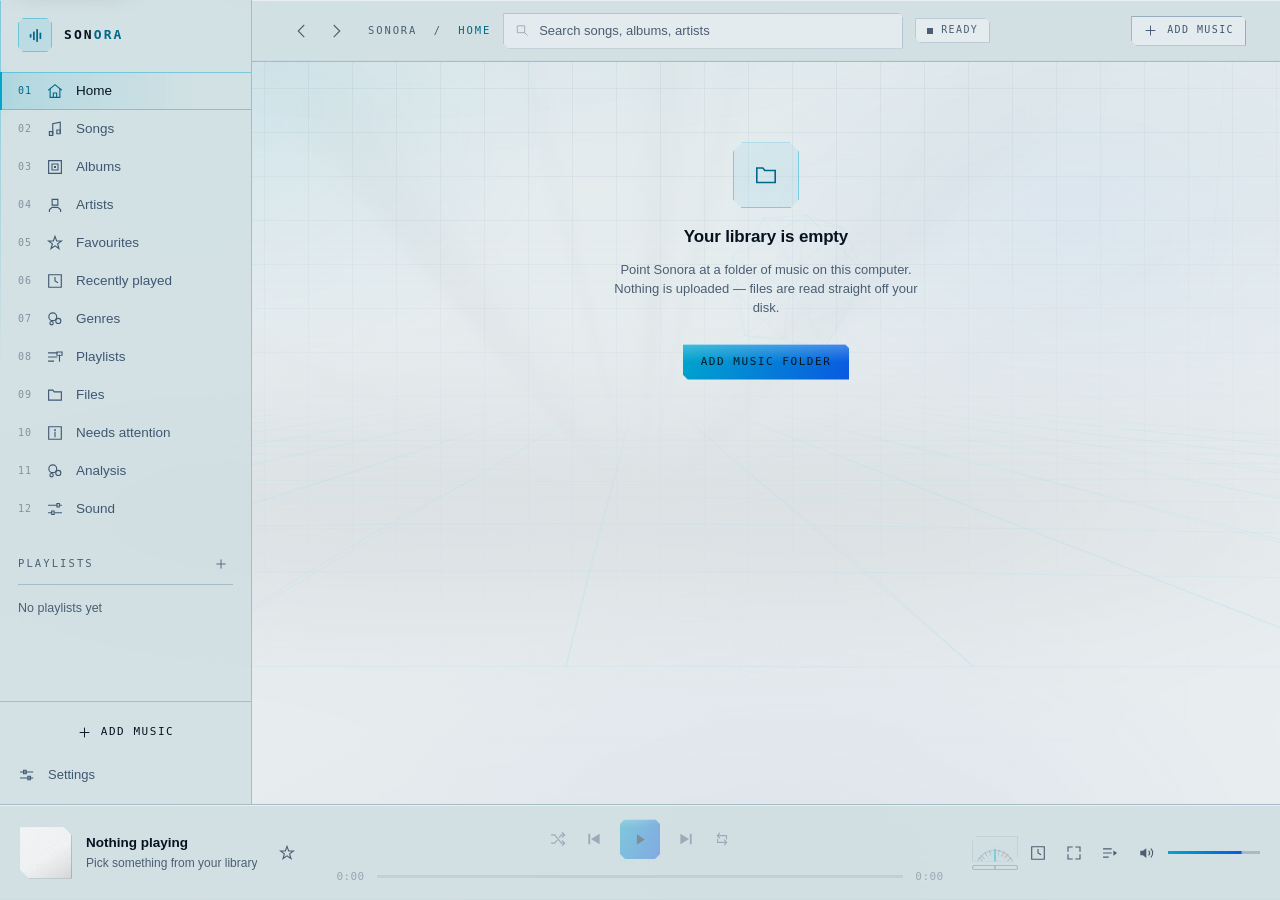
<file: index.html>
<!doctype html>
<html lang="en">
<head>
<meta charset="utf-8">
<meta name="viewport" content="width=device-width, initial-scale=1, viewport-fit=cover">
<meta name="color-scheme" content="dark light">
<meta name="description" content="Sonora — a fast music player for the files already on your computer.">
<meta name="theme-color" content="#04080e">
<title>Sonora</title>

<link rel="icon" href="data:image/svg+xml,<svg xmlns='http://www.w3.org/2000/svg' viewBox='0 0 32 32'><rect width='32' height='32' fill='%2304080e'/><g fill='%2300d1ff'><rect x='7' y='14' width='3' height='6'/><rect x='12' y='9' width='3' height='16'/><rect x='17' y='6' width='3' height='22'/><rect x='22' y='12' width='3' height='10'/></g></svg>">

<link rel="manifest" href="manifest.webmanifest">
<link rel="apple-touch-icon" href="icon.svg">

<link rel="preload" href="css/base.css" as="style">
<link rel="stylesheet" href="css/base.css">
<link rel="stylesheet" href="css/intro.css">
<link rel="stylesheet" href="css/layout.css">
<link rel="stylesheet" href="css/components.css">
<link rel="stylesheet" href="css/views.css">
<link rel="stylesheet" href="css/visualizer.css">
<link rel="stylesheet" href="css/sound.css">
<link rel="stylesheet" href="css/aero.css">

<script>
  // Applied before first paint, so the app never flashes a look you replaced.
  // js/looks.js caches its finished output here on every change; this is only
  // ever a replay, never a second implementation.
  try {
    var d = document.documentElement;
    var css = localStorage.getItem('sonora:look-css');
    if (css) d.setAttribute('style', css);
    var a = JSON.parse(localStorage.getItem('sonora:look-attrs') || 'null');
    if (a) for (var k in a) { if (a[k]) d.setAttribute('data-' + k, a[k]); }
    else {
      var t = localStorage.getItem('sonora:theme');
      if (t && t !== 'system') d.setAttribute('data-theme', t);
    }
    var w = parseInt(localStorage.getItem('sonora:sidebar') || '0', 10);
    if (w) d.style.setProperty('--sidebar-w', Math.min(380, Math.max(190, w)) + 'px');
  } catch (e) {}
</script>
</head>

<body>

<!-- One sprite, drawn with a single pen: 1.5px strokes, square caps, mitre
     joins, everything on a 24-unit grid. Filled glyphs (the transport) say so
     explicitly so the stroke rules do not apply to them. -->
<svg class="sprite" aria-hidden="true" focusable="false" width="0" height="0">
  <defs>
    <symbol id="i-logo" viewBox="0 0 24 24"><g fill="currentColor" stroke="none"><rect x="3.9" y="10" width="2.4" height="5"/><rect x="8.5" y="6.5" width="2.4" height="12"/><rect x="13.1" y="3" width="2.4" height="18"/><rect x="17.7" y="8" width="2.4" height="9"/></g></symbol>

    <symbol id="i-home" viewBox="0 0 24 24"><path d="M3.5 10.5 12 3.5l8.5 7"/><path d="M5.5 9.6V20.5h13V9.6"/><path d="M9.8 20.5v-5.8h4.4v5.8"/></symbol>
    <symbol id="i-music" viewBox="0 0 24 24"><path d="M9 18.5V5l10-2v13.5"/><path d="M4.5 15.5h4.5v5H4.5zM14.5 13.3H19v5h-4.5z"/></symbol>
    <symbol id="i-album" viewBox="0 0 24 24"><path d="M3.5 3.5h17v17h-17z"/><path d="M8 8h8v8H8z"/><path d="M11.4 11.4h1.2v1.2h-1.2z"/></symbol>
    <symbol id="i-artist" viewBox="0 0 24 24"><path d="M8.2 4.5h7.6v7.6H8.2z"/><path d="M4.5 20.5v-2.2l3.7-3.2h7.6l3.7 3.2v2.2"/></symbol>
    <symbol id="i-playlist" viewBox="0 0 24 24"><path d="M3.5 6.5h11M3.5 12h11M3.5 17.5h6.5"/><path d="M18 9.5v8"/><path d="M14.6 14.6h6.8v6.8h-6.8z" transform="translate(0 -4.6) scale(1 .68)"/></symbol>
    <symbol id="i-settings" viewBox="0 0 24 24"><path d="M3.5 8h16M3.5 16h16"/><path d="M7.5 5.6h3.4v4.8H7.5zM13.2 13.6h3.4v4.8h-3.4z"/></symbol>

    <symbol id="i-plus" viewBox="0 0 24 24"><path d="M12 5v14M5 12h14"/></symbol>
    <symbol id="i-search" viewBox="0 0 24 24"><path d="M4.5 4.5h11v11h-11z"/><path d="m15.5 15.5 4 4"/></symbol>
    <symbol id="i-close" viewBox="0 0 24 24"><path d="m6 6 12 12M18 6 6 18"/></symbol>
    <symbol id="i-chev-left" viewBox="0 0 24 24"><path d="M14.5 4.5 7 12l7.5 7.5"/></symbol>
    <symbol id="i-chev-right" viewBox="0 0 24 24"><path d="M9.5 4.5 17 12l-7.5 7.5"/></symbol>

    <symbol id="i-play" viewBox="0 0 24 24"><path fill="currentColor" stroke="none" d="M7 4.5 18 12 7 19.5z"/></symbol>
    <symbol id="i-pause" viewBox="0 0 24 24"><g fill="currentColor" stroke="none"><rect x="6.7" y="4.5" width="3.9" height="15"/><rect x="13.4" y="4.5" width="3.9" height="15"/></g></symbol>
    <symbol id="i-prev" viewBox="0 0 24 24"><g fill="currentColor" stroke="none"><rect x="4.5" y="5" width="2.4" height="14"/><path d="M19.5 5 8 12l11.5 7z"/></g></symbol>
    <symbol id="i-next" viewBox="0 0 24 24"><g fill="currentColor" stroke="none"><rect x="17.1" y="5" width="2.4" height="14"/><path d="M4.5 5 16 12 4.5 19z"/></g></symbol>
    <symbol id="i-shuffle" viewBox="0 0 24 24"><path d="M3.5 6.5h4l9 11h4M3.5 17.5h4l3-3.6M14 9.6l2.5-3.1h4"/><path d="m17.8 3.5 3 3-3 3M17.8 14.5l3 3-3 3"/></symbol>
    <symbol id="i-repeat" viewBox="0 0 24 24"><path d="M6 7.5h12v4M18 16.5H6v-4"/><path d="m8.5 4.5-2.5 3 2.5 3M15.5 19.5l2.5-3-2.5-3"/></symbol>
    <symbol id="i-repeat-one" viewBox="0 0 24 24"><path d="M6 7.5h12v4M18 16.5H6v-4"/><path d="m8.5 4.5-2.5 3 2.5 3M15.5 19.5l2.5-3-2.5-3"/><path d="M11.2 10.6 12.8 9.6v4.8"/></symbol>
    <symbol id="i-queue" viewBox="0 0 24 24"><path d="M3.5 6.5h10M3.5 12h10M3.5 17.5h6"/><path d="m16.5 8.5 5 3.5-5 3.5z" fill="currentColor" stroke="none"/></symbol>
    <symbol id="i-volume" viewBox="0 0 24 24"><path d="M4.4 9h3.5L12.4 5.5v13L7.9 15H4.4z" fill="currentColor" stroke="none"/><path d="M15.9 9.4a4 4 0 0 1 0 5.2M18.8 6.6a8 8 0 0 1 0 10.8"/></symbol>
    <symbol id="i-volume-off" viewBox="0 0 24 24"><path d="M4.4 9h3.5L12.4 5.5v13L7.9 15H4.4z" fill="currentColor" stroke="none"/><path d="m15.4 9.6 4.4 4.8M19.8 9.6l-4.4 4.8"/></symbol>
    <symbol id="i-more" viewBox="0 0 24 24"><g fill="currentColor" stroke="none"><rect x="4.6" y="10.6" width="2.8" height="2.8"/><rect x="10.6" y="10.6" width="2.8" height="2.8"/><rect x="16.6" y="10.6" width="2.8" height="2.8"/></g></symbol>
    <symbol id="i-grip" viewBox="0 0 24 24"><g fill="currentColor" stroke="none"><rect x="8.4" y="5.4" width="2.2" height="2.2"/><rect x="13.4" y="5.4" width="2.2" height="2.2"/><rect x="8.4" y="10.9" width="2.2" height="2.2"/><rect x="13.4" y="10.9" width="2.2" height="2.2"/><rect x="8.4" y="16.4" width="2.2" height="2.2"/><rect x="13.4" y="16.4" width="2.2" height="2.2"/></g></symbol>

    <!-- One star, drawn twice: the outline is "not yet", the solid is "kept".
         Same ten points either way, so the mark does not move when it fills. -->
    <symbol id="i-star" viewBox="0 0 24 24"><path d="M12 3.2 14.2 9.1 20.6 9.3 15.5 13.2 17.3 19.4 12 15.8 6.7 19.4 8.5 13.2 3.4 9.3 9.8 9.1Z"/></symbol>
    <symbol id="i-star-fill" viewBox="0 0 24 24"><path fill="currentColor" stroke="none" d="M12 3.2 14.2 9.1 20.6 9.3 15.5 13.2 17.3 19.4 12 15.8 6.7 19.4 8.5 13.2 3.4 9.3 9.8 9.1Z"/></symbol>

    <symbol id="i-clock" viewBox="0 0 24 24"><path d="M3.6 3.6h16.8v16.8H3.6z"/><path d="M12 7.4V12l3.4 2"/></symbol>
    <symbol id="i-trash" viewBox="0 0 24 24"><path d="M4.5 6.5h15M9.5 6.5V4h5v2.5"/><path d="M6.5 6.5 7.4 20.5h9.2l.9-14"/></symbol>
    <symbol id="i-edit" viewBox="0 0 24 24"><path d="M4.5 19.5h3.4L19 8.4l-3.4-3.4L4.5 16.1z"/><path d="m14.6 6 3.4 3.4"/></symbol>
    <symbol id="i-info" viewBox="0 0 24 24"><path d="M3.6 3.6h16.8v16.8H3.6z"/><path d="M12 11v6"/><rect x="10.9" y="7" width="2.2" height="2.2" fill="currentColor" stroke="none"/></symbol>
    <symbol id="i-keys" viewBox="0 0 24 24"><path d="M2.5 6.5h19v11h-19z"/><path d="M5.8 9.8h1.3M9.3 9.8h1.3M12.8 9.8h1.3M16.3 9.8h1.9M5.8 13h1.3M9.3 13h1.3M12.8 13h1.3M16.3 13h1.9M8.4 15.9h7.2"/></symbol>
    <symbol id="i-folder" viewBox="0 0 24 24"><path d="M3.5 5.5h5.6l1.8 2.4h9.6v11H3.5z"/></symbol>
    <symbol id="i-refresh" viewBox="0 0 24 24"><path d="M20 12a8 8 0 1 1-3.2-6.4"/><path d="M20.5 4v4.6h-4.6"/></symbol>
    <symbol id="i-sun" viewBox="0 0 24 24"><path d="M8.4 8.4h7.2v7.2H8.4z"/><path d="M12 2.5v2.4M12 19.1v2.4M4.2 4.2l1.7 1.7M18.1 18.1l1.7 1.7M2.5 12h2.4M19.1 12h2.4M4.2 19.8l1.7-1.7M18.1 5.9l1.7-1.7"/></symbol>
    <symbol id="i-palette" viewBox="0 0 24 24"><path d="M3.6 3.6h16.8v16.8H3.6z"/><path d="M3.6 14.4h6.8v6h-6.8zM10.4 8.4h5v12h-5z"/></symbol>
    <symbol id="i-expand" viewBox="0 0 24 24"><path d="M4 9.5V4h5.5M14.5 4H20v5.5M20 14.5V20h-5.5M9.5 20H4v-5.5"/></symbol>
    <symbol id="i-wave" viewBox="0 0 24 24"><path d="M2.5 12h2.6l2-7 3.2 16 3-13 2.2 7.4 1.6-3.4h4.4"/></symbol>
    <symbol id="i-sparkle" viewBox="0 0 24 24"><path d="m11 3.5 2 5.5 5.5 2-5.5 2-2 5.5-2-5.5-5.5-2 5.5-2z"/><path d="M18.5 15.5v4M20.5 17.5h-4"/></symbol>
    <symbol id="i-database" viewBox="0 0 24 24"><path d="M4.5 4.5h15v5h-15zM4.5 9.5h15v5h-15zM4.5 14.5h15v5h-15z"/><path d="M7 7h1.4M7 12h1.4M7 17h1.4"/></symbol>
    <symbol id="i-circles" viewBox="0 0 24 24"><circle cx="9" cy="9" r="5.2"/><circle cx="16.4" cy="14.6" r="3.4"/><circle cx="7.4" cy="17.6" r="2.2"/></symbol>
    <!-- G4: the reference track. A ring with a mark through it — the thing you
         measure everything else against. -->
    <symbol id="i-target" viewBox="0 0 24 24"><circle cx="12" cy="12" r="7.5"/><circle cx="12" cy="12" r="2.6"/><path d="M12 1.8v3M12 19.2v3M1.8 12h3M19.2 12h3"/></symbol>
    <symbol id="i-sliders" viewBox="0 0 24 24"><path d="M3.5 7h11M19 7h1.5M3.5 17h4M12 17h8.5"/><path d="M14.6 4.6h3.2v4.8h-3.2zM7.6 14.6h3.2v4.8H7.6z"/></symbol>
    <symbol id="i-globe" viewBox="0 0 24 24"><circle cx="12" cy="12" r="8.5"/><path d="M3.5 12h17M12 3.5c2.4 2.6 3.6 5.4 3.6 8.5s-1.2 5.9-3.6 8.5c-2.4-2.6-3.6-5.4-3.6-8.5S9.6 6.1 12 3.5"/></symbol>
    <symbol id="i-link" viewBox="0 0 24 24"><path d="M10.5 13.5a4 4 0 0 0 5.7 0l2.8-2.8a4 4 0 0 0-5.7-5.7l-1.4 1.4"/><path d="M13.5 10.5a4 4 0 0 0-5.7 0L5 13.3a4 4 0 0 0 5.7 5.7l1.4-1.4"/></symbol>
    <symbol id="i-plug" viewBox="0 0 24 24"><path d="M8.5 3.5v5M15.5 3.5v5"/><path d="M5.5 8.5h13v3a6.5 6.5 0 0 1-13 0z"/><path d="M12 18v3"/></symbol>
    <symbol id="i-file" viewBox="0 0 24 24"><path d="M6 3.5h8l4 4v13H6z"/><path d="M14 3.5v4h4"/><path d="M9 12h6M9 15.5h6"/></symbol>
    <symbol id="i-cube" viewBox="0 0 24 24"><path d="m12 2.8 8 4.6v9.2l-8 4.6-8-4.6V7.4z"/><path d="m4 7.4 8 4.6 8-4.6M12 12v9.2"/></symbol>
    <symbol id="i-image" viewBox="0 0 24 24"><path d="M4 5h16v14H4z"/><path d="m4 16 4.5-4.5 3.5 3.5 3-3L20 16"/><circle cx="9" cy="9" r="1.4"/></symbol>
  </defs>
</svg>

<!-- A6: the way past ten navigation items.
     Every route puts the whole sidebar before the content, and a keyboard or
     screen-reader user had no way over it — ten tab stops before the first
     thing on the page, on every single navigation. Off screen until it takes
     focus, which is the one place a link is allowed to hide. -->
<a class="skip-link" href="#view">Skip to the page</a>

<div class="app" id="app">
  <aside class="sidebar" id="sidebar"></aside>

  <main class="main">
    <header class="topbar" id="topbar"></header>
    <div class="view" id="view" tabindex="-1"></div>
  </main>

  <aside class="pane" id="pane" aria-label="Now playing and queue"></aside>

  <footer class="playerbar" id="playerbar"></footer>
</div>

<!-- The intro has to exist in the HTML, not be built by a module: it is what
     covers the gap between first paint and the app being ready to look at.
     js/intro.js takes over the canvas with a 3D scene and animates the rest;
     the SVG mark below is what plays if there is no WebGL, and the CSS
     failsafe removes the whole thing if the scripts never arrive. -->
<div class="intro" id="intro" role="status" aria-label="Sonora is starting">
  <canvas class="intro-scene" aria-hidden="true"></canvas>

  <svg class="intro-frame" viewBox="0 0 100 100" preserveAspectRatio="none" aria-hidden="true">
    <path d="M0 6 V0 H8" /><path d="M92 0 H100 V6" />
    <path d="M100 94 V100 H92" /><path d="M8 100 H0 V94" />
  </svg>

  <div class="intro-stage">
    <svg class="intro-logo" viewBox="0 0 120 120" aria-hidden="true" focusable="false">
      <g class="intro-bars">
        <rect x="39" y="58" width="6" height="20"/>
        <rect x="51" y="38" width="6" height="40"/>
        <rect x="63" y="26" width="6" height="52"/>
        <rect x="75" y="50" width="6" height="28"/>
      </g>
    </svg>

    <p class="intro-eyebrow">Welcome</p>
    <h1 class="intro-word" aria-label="Sonora"><span>S</span><span>O</span><span>N</span><span>O</span><span>R</span><span>A</span></h1>
    <p class="intro-tag">Your music, played from your own disk.</p>
    <div class="intro-meter"><i></i></div>
    <p class="intro-hint">Tap or press any key to skip</p>
  </div>
</div>

<script type="module" src="js/app.js"></script>
</body>
</html>
</file>
<file: css/base.css>
/* base.css — design tokens, reset, typography.
 *
 * Sonora is drawn as an instrument: hairlines instead of borders, chamfered
 * corners instead of radii, monospace for anything numeric, and one electric
 * cyan doing the pointing. Nothing is rounded by accident — `--r-*` is gone,
 * and every corner that is not square is cut on a 45° with `clip-path`, which
 * is what makes the whole interface read as vector geometry rather than as a
 * stack of soft cards.
 *
 * Two accents, deliberately separate:
 *   --accent-rgb  the brand cyan. Structure, focus, controls, state. Fixed.
 *   --art-rgb     the colour of the current album. Only ever used next to the
 *                 artwork it came from, so one loud cover can never repaint
 *                 the whole instrument.
 */

:root {
  /* ---- surfaces: near-black with a blue cast ---- */
  --bg-rgb:        4 8 14;
  --bg-2-rgb:      7 13 22;
  --surface-rgb:   9 16 26;
  --surface-2-rgb: 13 22 36;
  --surface-3-rgb: 20 33 51;

  --bg:        rgb(var(--bg-rgb));
  --bg-grad:   rgb(var(--bg-2-rgb));
  --surface:   rgb(var(--surface-rgb));
  --surface-2: rgb(var(--surface-2-rgb));
  --surface-3: rgb(var(--surface-3-rgb));
  --surface-hi: rgb(120 200 255 / .055);

  /* The pointer is never the accent.
   *
   * Hover was drawn in the accent at twelve sites, at alphas three to five
   * points away from the accent that marks state — so a hovered row (.07)
   * and the row that is actually playing (.10) were the same drawing, and
   * a hovered ghost button and a *selected* segment were indistinguishable.
   * The accent is also the material here: panel dividers, the EQ
   * graticule, chip grounds and the page grid are all accent at low alpha,
   * so an accent highlight had nothing to separate itself from.
   *
   * Hover is transient and says only where the pointer is; state is
   * persistent and says which one of these is true. Only the second earns
   * the colour. `--surface-hi` already existed and already flips with the
   * scheme — it lightens on dark and darkens on light — which is exactly
   * what a neutral pointer wash should do. */
  --hover-fill: var(--surface-hi);
  --hover-line: var(--line-3);
  --hover-ink:  var(--text);

  /* Hairlines are tinted, never grey: a neutral rule on a blue ground reads
     as dirt, a blue one reads as drawn. */
  --line:   rgb(120 200 255 / .13);
  --line-2: rgb(120 200 255 / .26);
  --line-3: rgb(120 200 255 / .46);

  --glass:     rgb(var(--surface-rgb) / .58);
  --glass-2:   rgb(var(--surface-2-rgb) / .82);
  --glass-bar: rgb(var(--bg-rgb) / .62);
  --blur:      blur(var(--frost)) saturate(calc(100% + 62% * var(--gloss)));

  /* ---- ink ----
   *
   * A1. Measured against this application's own background, the two muted
   * tokens were 3.83:1 and 3.54:1, where AA asks 4.5:1 for anything under
   * 18.66px — and essentially every use of them is 9 to 12.5px: sidebar
   * labels, the breadcrumb, every page subtitle, the EQ axis, the fader
   * labels, the rack readouts, the duration in the transport. The dimmer of
   * the two was the worse one and carried the most text.
   *
   * Lifted to 10.2:1 and 7.0:1 against the page, and 9.5:1 and 6.5:1 against
   * the lightest surface anything muted is ever set on, which keeps the
   * hierarchy — three distinct steps of ink — while putting the bottom step
   * clear of the line rather than just under it. */
  --text:   #e8f5ff;
  --text-2: #a3bcd4;
  --text-3: #829cb4;
  --on-accent: #00131c;

  /* ---- accents ---- */
  --accent-rgb:   0 209 255;      /* electric cyan */
  --accent-2-rgb: 58 132 255;     /* bright blue   */
  --art-rgb:      0 209 255;      /* replaced at runtime by the album colour */

  --accent:      rgb(var(--accent-rgb));
  --accent-2:    rgb(var(--accent-2-rgb));
  /* J3: the accent, as *ink*.
   *
   * `--accent` is a light: it glows, it draws rules and rims, and against a
   * dark ground it also reads perfectly well as text. Against a light one it
   * does not — an accent chosen to shine on black is a pale cyan on white, and
   * the contrast pass found it at 2.02:1 on a dialog title and 2.18:1 on every
   * selected segment, which is to say the *chosen* state was the least legible
   * thing on the page.
   *
   * So text gets its own token. Here it is the accent itself, unchanged;
   * in the light scheme it is the same hue taken down until it clears 4.5:1
   * against every surface anything accented is ever set on — including the
   * accent's own 16% tint, which is the hardest of them. */
  --accent-ink:  rgb(var(--accent-rgb));
  --accent-soft: rgb(var(--accent-rgb) / .14);
  --accent-line: rgb(var(--accent-rgb) / .42);
  --accent-glow: rgb(var(--accent-rgb) / calc(.40 * var(--glow)));
  --accent-grad: linear-gradient(115deg, rgb(var(--accent-rgb)), rgb(var(--accent-2-rgb)));

  /* The fader slot, and the light sitting in it.
   *
   * This first said the channel reads as darker than its panel on a dark
   * ground and on a light one. Measured, that was only true of the light
   * scheme: black at 42% over a near-black panel is 1.05:1, a recess
   * nobody can see, and the rim was carrying the control on its own. On
   * dark the slot is now cut the way `--surface-hi` is — light taken *out*
   * of the ground rather than shadow laid over it — and the rim is
   * `--line-3` in both schemes, because the edge is what identifies the
   * control and the edge is the part that has to clear 3:1. */
  --slot:      rgb(120 200 255 / .10);
  --slot-fill: rgb(var(--accent-rgb) / .9);

  /* Both of these are *ink* as well as fill — `.btn.danger` sets `--danger` as
     its text colour, and the NO DECODER badge sets `--warn` as its. Chosen for
     a near-black ground they measure 13.05:1 and fine; the same two on white
     measure 1.54:1 and 3.22:1, so the light scheme redefines them below. The
     amber was the worse of the two by far: the one piece of text on the page
     whose whole job is to warn you was the least legible thing on it. */
  --danger: #ff4d6a;
  --warn:   #ffc857;

  /* ---- geometry ---- */
  --cut:    9px;                  /* the corner chamfer, everywhere */
  --cut-sm: 5px;
  --cut-lg: 16px;
  --hair:   1px;
  --radius: 0px;                  /* non-zero only in the rounded corner mode */

  /* The chamfer. Three families, three sizes, nine shapes — and not one of
     them reads a variable off the element that uses it.
   *
   * This used to be three tokens holding `var(--k)`, with each element setting
   * its own `--k` before asking for a family. It could never have worked. A
   * custom property's `var()` references are substituted when *that property*
   * is computed, which for a token declared on `:root` means they are resolved
   * against `:root` — where `--k` was `0px`. What inherited down to all
   * forty-nine sites was the already-substituted string, so every chamfer in
   * the application computed to
   *
   *     polygon(0 0, 100% 0, 100% 0, 100% 100%, 0 100%, 0 100%)
   *
   * which is a rectangle. The corners were square everywhere, in both themes,
   * at every size, for as long as the token has existed — the defining rule of
   * the whole design, doing nothing. Nothing caught it because the geometry
   * lint asks whether boxes fit and the goldens compare each screenshot with
   * the last equally-square one.
   *
   * Resolving the size here instead means the substitution happens where
   * `--cut*` actually live. It also turns ten arbitrary corner sizes into a
   * three-step scale, which is what the rest of the system already assumed.
   * `js/looks.js` still owns all three `--cut*` values, so Settings → Look
   * moves every corner in the app at once, and `square` zeroes them. */
  --nick-ne:     polygon(0 0, calc(100% - var(--cut)) 0, 100% var(--cut),
                         100% 100%, var(--cut) 100%, 0 calc(100% - var(--cut)));
  --nick-ne-sm:  polygon(0 0, calc(100% - var(--cut-sm)) 0, 100% var(--cut-sm),
                         100% 100%, var(--cut-sm) 100%, 0 calc(100% - var(--cut-sm)));
  --nick-ne-lg:  polygon(0 0, calc(100% - var(--cut-lg)) 0, 100% var(--cut-lg),
                         100% 100%, var(--cut-lg) 100%, 0 calc(100% - var(--cut-lg)));

  --nick-nw:     polygon(var(--cut) 0, 100% 0, 100% calc(100% - var(--cut)),
                         calc(100% - var(--cut)) 100%, 0 100%, 0 var(--cut));
  --nick-nw-sm:  polygon(var(--cut-sm) 0, 100% 0, 100% calc(100% - var(--cut-sm)),
                         calc(100% - var(--cut-sm)) 100%, 0 100%, 0 var(--cut-sm));
  --nick-nw-lg:  polygon(var(--cut-lg) 0, 100% 0, 100% calc(100% - var(--cut-lg)),
                         calc(100% - var(--cut-lg)) 100%, 0 100%, 0 var(--cut-lg));

  --nick-all:    polygon(var(--cut) 0, calc(100% - var(--cut)) 0, 100% var(--cut),
                         100% calc(100% - var(--cut)), calc(100% - var(--cut)) 100%,
                         var(--cut) 100%, 0 calc(100% - var(--cut)), 0 var(--cut));
  --nick-all-sm: polygon(var(--cut-sm) 0, calc(100% - var(--cut-sm)) 0, 100% var(--cut-sm),
                         100% calc(100% - var(--cut-sm)), calc(100% - var(--cut-sm)) 100%,
                         var(--cut-sm) 100%, 0 calc(100% - var(--cut-sm)), 0 var(--cut-sm));
  --nick-all-lg: polygon(var(--cut-lg) 0, calc(100% - var(--cut-lg)) 0, 100% var(--cut-lg),
                         100% calc(100% - var(--cut-lg)), calc(100% - var(--cut-lg)) 100%,
                         var(--cut-lg) 100%, 0 calc(100% - var(--cut-lg)), 0 var(--cut-lg));

  --sidebar-w: 252px;
  --pane-w:    352px;
  --player-h:  96px;
  --topbar-h:  62px;
  --gutter:    34px;
  --pad:       18px;
  --row-h:     56px;
  --scale:     1;                 /* text size multiplier */

  /* ---- material: the aero fringe, all of it dialled by one number each ---- */
  --gloss:  .55;                  /* the wet highlight on raised surfaces */
  --frost:  24px;                 /* how far glass blurs what is behind it */
  --glow:   1;                    /* bloom multiplier */
  --grid-a: 1;                    /* graph-paper opacity */
  /* The 44px grid, as a colour rather than as an expression buried in the rule
     that paints it. On the dark ground it is the accent at almost nothing,
     which is all a glowing cyan needs on near-black. On white the same value
     is not faint, it is absent — 3.4% of a pale cyan over #eef3f8 is a colour
     no screen can show — so the light scheme redraws it in ink instead. The
     graph paper is what tells you the interface is drawn rather than
     assembled; a theme without it is missing the premise. */
  --grid-line: rgb(var(--accent-rgb) / calc(.034 * var(--grid-a)));
  --parallax: .6;
  --aero-rgb: 64 224 255;         /* the lighter, greener partner to the accent */
  --aero: rgb(var(--aero-rgb));
  --sheen: rgb(255 255 255 / calc(.30 * var(--gloss)));
  --sheen-soft: rgb(255 255 255 / calc(.10 * var(--gloss)));
  --spec: inset 0 1px 0 rgb(255 255 255 / calc(.16 * var(--gloss)));

  /* ---- depth: crisp, directional, never a soft halo ---- */
  --sh-1: 0 1px 0 rgb(0 0 0 / .5);
  --sh-2: 0 12px 30px -14px rgb(0 0 0 / .85);
  --sh-3: 0 30px 70px -26px rgb(0 0 0 / .92);
  --sh-art: 0 24px 48px -22px rgb(0 0 0 / .9);
  --sh-glow: 0 0 0 1px var(--accent-line), 0 12px 34px -14px var(--accent-glow);

  /* ---- motion ---- */
  --dur-1: 120ms;
  --dur-2: 220ms;
  --dur-3: 420ms;
  --ease:      cubic-bezier(.2, .9, .25, 1);      /* quick out, long settle */
  --ease-soft: cubic-bezier(.33, 1, .68, 1);
  --ease-back: cubic-bezier(.3, 1.5, .6, 1);
  --ease-step: cubic-bezier(.85, 0, .15, 1);      /* mechanical, for wipes */
  /* Declared at three sites and never defined, which in a `transition`
     *shorthand* is not a missing easing but a dead declaration: the whole
     property is invalid at computed-value time and falls back to `all 0s
     ease`. The rating stars, the queue row springing back from a swipe and
     the crate card lifting under the pointer were all transitioning nothing
     at all. */
  --ease-out:  cubic-bezier(.16, 1, .3, 1);

  --font: -apple-system, BlinkMacSystemFont, "Segoe UI", Roboto, "Helvetica Neue",
          "Noto Sans", Arial, sans-serif;
  --mono: ui-monospace, SFMono-Regular, "SF Mono", Menlo, "Cascadia Mono",
          Consolas, monospace;

  color-scheme: dark;
}

/* ------------------------------------------------------------------ corners */

/* Two of the three corner styles have no chamfer at all. Blanking the shape
   families is the whole switch — every clip-path in the app reads one of
   these three, so nothing else has to know. */
/* `square` reaches zero through `--cut` on its own, so this is really about
   `round`: there the chamfer has to be switched off entirely or it would clip
   the radius it was replaced by. */
:root[data-corner="round"],
:root[data-corner="square"] {
  --nick-ne: none;    --nick-ne-sm: none;    --nick-ne-lg: none;
  --nick-nw: none;    --nick-nw-sm: none;    --nick-nw-lg: none;
  --nick-all: none;   --nick-all-sm: none;   --nick-all-lg: none;
}

/* ------------------------------------------------------------------ light */

/* Not "the dark theme inverted": a drafting-table light theme — ice white,
   ink-blue hairlines, the same cyan doing the same job. */
:root[data-theme="light"] {
  --bg-rgb:        234 239 241;
  --bg-2-rgb:      205 222 226;
  --surface-rgb:   255 255 255;
  --surface-2-rgb: 244 246 247;
  --surface-3-rgb: 210 224 227;

  --surface-hi: rgb(10 60 100 / .07);
  /* Ink, and enough of it to be a line.
     At .16 a rule on white is about two per cent of contrast — present in
     the stylesheet, absent on the screen — and a scheme that separates its
     surfaces with hairlines instead of shadows cannot afford hairlines
     nobody can see. The dark scheme gets away with less because a light
     line on near-black carries itself. */
  --line:   rgb(12 60 100 / .22);
  --line-2: rgb(12 60 100 / .36);
  --line-3: rgb(12 60 100 / .58);

  /* The chrome is the frame; the content is the paper.
   *
   * These read `--surface-rgb`, which is white, and so painted the sidebar,
   * the queue pane and the transport *lighter* than the page they border —
   * the three surfaces the eye navigates by collapsed into one sheet and the
   * whole scheme went flat. On a drafting table the board is darker than the
   * sheet pinned to it. `--surface-3` is the deepest step of the ramp and
   * sits just under the page, which puts the chrome behind the work instead
   * of in front of it. A dialog is still paper: it floats above everything,
   * so it keeps the lightest step. */
  --glass:     rgb(var(--surface-3-rgb) / .92);
  --glass-2:   rgb(var(--surface-rgb) / .96);
  --glass-bar: rgb(var(--surface-3-rgb) / .94);
  --grid-line: rgb(12 60 100 / calc(.075 * var(--grid-a)));

  --text:   #06131f;
  --text-2: #3f5771;
  /* Mirrored from the dark scheme: 3.51:1 against the page was the same
     failure the other way up. 5.07:1 now. */
  --text-3: #4b5e73;
  --on-accent: #001620;

  /* 5.9:1 and 5.4:1 on white, same hues, same meanings. */
  --danger: #c2143a;
  --warn:   #8a5a00;

  --accent-rgb:   0 137 179;
  --accent-2-rgb: 30 96 214;
  --accent-ink:   #00698a;
  --slot:      rgb(12 60 100 / .16);
  --slot-fill: var(--accent-ink);

  --sh-1: 0 1px 0 rgb(12 40 70 / .12);
  --sh-2: 0 12px 26px -14px rgb(12 40 70 / .5);
  --sh-3: 0 26px 56px -24px rgb(12 40 70 / .55);
  --sh-art: 0 20px 40px -20px rgb(12 40 70 / .55);

  color-scheme: light;
}

@media (prefers-color-scheme: light) {
  :root:not([data-theme="dark"]) {
    --bg-rgb:        234 239 241;
    --bg-2-rgb:      205 222 226;
    --surface-rgb:   255 255 255;
    --surface-2-rgb: 244 246 247;
    --surface-3-rgb: 210 224 227;

    --surface-hi: rgb(10 60 100 / .07);
    /* Ink, and enough of it to be a line.
       At .16 a rule on white is about two per cent of contrast — present in
       the stylesheet, absent on the screen — and a scheme that separates its
       surfaces with hairlines instead of shadows cannot afford hairlines
       nobody can see. The dark scheme gets away with less because a light
       line on near-black carries itself. */
    --line:   rgb(12 60 100 / .22);
    --line-2: rgb(12 60 100 / .36);
    --line-3: rgb(12 60 100 / .58);

    /* The chrome is the frame; the content is the paper.
     *
     * These read `--surface-rgb`, which is white, and so painted the sidebar,
     * the queue pane and the transport *lighter* than the page they border —
     * the three surfaces the eye navigates by collapsed into one sheet and the
     * whole scheme went flat. On a drafting table the board is darker than the
     * sheet pinned to it. `--surface-3` is the deepest step of the ramp and
     * sits just under the page, which puts the chrome behind the work instead
     * of in front of it. A dialog is still paper: it floats above everything,
     * so it keeps the lightest step. */
    --glass:     rgb(var(--surface-3-rgb) / .92);
    --glass-2:   rgb(var(--surface-rgb) / .96);
    --glass-bar: rgb(var(--surface-3-rgb) / .94);
    --grid-line: rgb(12 60 100 / calc(.075 * var(--grid-a)));

    --text:   #06131f;
    --text-2: #3f5771;
    --text-3: #4b5e73;
    --on-accent: #001620;

    /* 5.9:1 and 5.4:1 on white, same hues, same meanings. */
    --danger: #c2143a;
    --warn:   #8a5a00;

    --accent-rgb:   0 137 179;
    --accent-2-rgb: 30 96 214;
    /* 4.8:1 on the accent's own tint over the segmented control's ground,
       5.0:1 on a dialog's glass, 6.2:1 on white — the three surfaces accented
       text is actually set on, measured rather than guessed. See the note in
       the dark scheme for why text does not use `--accent` here. */
    --accent-ink:   #00698a;
    --slot:      rgb(12 60 100 / .16);
    --slot-fill: var(--accent-ink);

    --sh-1: 0 1px 0 rgb(12 40 70 / .12);
    --sh-2: 0 12px 26px -14px rgb(12 40 70 / .5);
    --sh-3: 0 26px 56px -24px rgb(12 40 70 / .55);
    --sh-art: 0 20px 40px -20px rgb(12 40 70 / .55);

    color-scheme: light;
  }
}

/* ------------------------------------------------------------------ reset */

*, *::before, *::after { box-sizing: border-box; }

/* The UA rule for [hidden] is a bare attribute selector, so any author rule
   that sets `display` beats it — including the ones the virtualiser's recycled
   rows carry. Recycled nodes must actually disappear, so make it stick. */
[hidden] { display: none !important; }

html, body { height: 100%; }

body {
  margin: 0;
  background: var(--bg);
  color: var(--text);
  font-family: var(--font);
  font-size: calc(14px * var(--scale));
  line-height: 1.45;
  -webkit-font-smoothing: antialiased;
  -moz-osx-font-smoothing: grayscale;
  text-rendering: optimizeLegibility;
  overflow: hidden;                 /* the app manages its own scrolling */
  overscroll-behavior: none;
}

h1, h2, h3, h4, p, dl, dd, figure { margin: 0; }
ul, ol { margin: 0; padding: 0; list-style: none; }

button, input, select, textarea { font: inherit; color: inherit; margin: 0; }
button { background: none; border: 0; padding: 0; cursor: pointer; }
a { color: inherit; text-decoration: none; }
img { display: block; max-width: 100%; }
canvas { display: block; }

.sprite { position: absolute; width: 0; height: 0; overflow: hidden; }

/* ------------------------------------------------------------------ shapes */

/* The chamfer. One corner cut on every panel — bottom-right by default, which
   gives the whole interface a consistent reading direction. */
.cut {
  clip-path: var(--nick-ne);
  border-radius: var(--radius);
}
.cut-sm {
  clip-path: var(--nick-ne-sm);
  border-radius: var(--radius);
}
.cut-lg {
  clip-path: var(--nick-ne-lg);
  border-radius: var(--radius);
}
/* Cut on both diagonals — used where a shape has to read as a machined part
   rather than as a panel: the transport buttons, the artwork frames. */
.cut-both {
  clip-path: var(--nick-all);
  border-radius: var(--radius);
}

/* Corner brackets: four L-shaped hairlines, drawn with one gradient stack so
   a panel costs no extra elements. */
.brackets {
  position: relative;
}
.brackets::before,
.brackets::after {
  content: "";
  position: absolute;
  width: 14px;
  height: 14px;
  pointer-events: none;
  border: var(--hair) solid var(--line-3);
}
.brackets::before { top: 0; left: 0; border-right: 0; border-bottom: 0; }
.brackets::after { bottom: 0; right: 0; border-left: 0; border-top: 0; }

/* ------------------------------------------------------------------ type */

h1, h2, h3 { font-weight: 640; letter-spacing: -.022em; line-height: 1.1; }

.muted  { color: var(--text-2); }
.faint  { color: var(--text-3); }
.small  { font-size: calc(12.5px * var(--scale)); }
.mono   { font-family: var(--mono); font-variant-numeric: tabular-nums; }

.truncate, .clip {
  overflow: hidden;
  text-overflow: ellipsis;
  white-space: nowrap;
  min-width: 0;
}

/* The micro-label: the instrument's voice. Uppercase, wide, small, quiet. */
.label {
  font-family: var(--mono);
  font-size: calc(10.5px * var(--scale));
  font-weight: 500;
  letter-spacing: .2em;
  text-transform: uppercase;
  color: var(--text-3);
}

/* Display type is cut from the accent gradient, so headings glow rather than
   simply being bright. */
.grad-text {
  background: linear-gradient(96deg, var(--text) 8%, rgb(var(--accent-rgb)) 92%);
  -webkit-background-clip: text;
  background-clip: text;
  color: transparent;
}

/* ------------------------------------------------------------------ icons */

/* Butt caps and miter joins: the icons are drawn with the same pen as the
   rest of the interface. */
.ico {
  width: 18px;
  height: 18px;
  flex: none;
  fill: none;
  stroke: currentColor;
  stroke-width: 1.5;
  stroke-linecap: square;
  stroke-linejoin: miter;
  pointer-events: none;
}

/* ------------------------------------------------------------------ focus */

:focus { outline: none; }

:focus-visible {
  outline: 2px solid var(--accent-ink);
  outline-offset: 3px;
  border-radius: 0;
}

::selection { background: rgb(var(--accent-rgb) / .3); color: var(--text); }

/* ------------------------------------------------------------------ scrollbars */

* { scrollbar-width: thin; scrollbar-color: var(--line-2) transparent; }

::-webkit-scrollbar { width: 10px; height: 10px; }
::-webkit-scrollbar-track { background: transparent; }
::-webkit-scrollbar-thumb {
  background: var(--line-2);
  border: 3px solid transparent;
  background-clip: content-box;
}
::-webkit-scrollbar-thumb:hover { background: var(--accent-line); background-clip: content-box; }
::-webkit-scrollbar-corner { background: transparent; }

/* ------------------------------------------------------------------ backdrop */

/* The WebGL canvas: behind everything, never in the way of a pointer, and
   always sized to the window rather than the document. */
.backdrop {
  position: fixed;
  inset: 0;
  width: 100%;
  height: 100%;
  z-index: 0;
  pointer-events: none;
  opacity: 1;
  transition: opacity var(--dur-3) var(--ease);
}
.backdrop.is-off { opacity: 0; }

/* A one-pixel grid over the whole window, at the threshold of visible. It is
   what tells you the interface is drawn on graph paper. */
body::before {
  content: "";
  position: fixed;
  inset: 0;
  z-index: 0;
  pointer-events: none;
  background-image:
    linear-gradient(to right, var(--grid-line) var(--hair), transparent var(--hair)),
    linear-gradient(to bottom, var(--grid-line) var(--hair), transparent var(--hair));
  background-size: 44px 44px;
  mask-image: radial-gradient(120% 100% at 50% 0%, #000 20%, transparent 78%);
  -webkit-mask-image: radial-gradient(120% 100% at 50% 0%, #000 20%, transparent 78%);
}

/* ------------------------------------------------------------------ a11y */

@media (prefers-reduced-motion: reduce) {
  *, *::before, *::after {
    animation-duration: .001ms !important;
    animation-iteration-count: 1 !important;
    transition-duration: .001ms !important;
    scroll-behavior: auto !important;
  }
}

body.resizing { cursor: col-resize; user-select: none; }
body.resizing * { pointer-events: none; }


/* ------------------------------------------------------------------ A6

   The skip link, and one rule for focus.

   Off screen rather than hidden: `display: none` and `visibility: hidden` both
   take an element out of the focus order, which would make a skip link that
   cannot be reached — the exact failure it exists to fix. */
.skip-link {
  position: fixed;
  top: 8px;
  left: 8px;
  z-index: 2000;
  transform: translateY(-160%);
  padding: 9px 14px;
  border-radius: calc(var(--radius) * 0.6);
  background: var(--accent);
  color: var(--on-accent);
  font-weight: 600;
  font-size: calc(13px * var(--scale));
  text-decoration: none;
  box-shadow: var(--sh-2, 0 10px 30px rgb(0 0 0 / .4));
  transition: transform var(--dur-2) var(--ease);
}
.skip-link:focus-visible,
.skip-link:focus { transform: translateY(0); outline: 2px solid var(--text); outline-offset: 2px; }

/* One visible focus ring, everywhere.
 *
 * Focus styling was good in most places and absent in a few, which is worse
 * than uniformly plain: a ring you cannot rely on is a ring you cannot learn.
 * This is the floor — anything with its own, better-fitted ring still wins,
 * because a later or more specific rule beats this one. `:focus-visible` only,
 * so a pointer never paints one.
 *
 * `outline` rather than a box-shadow, because half the controls in this
 * application are cut with `clip-path` chamfers and a shadow is clipped away
 * with the corner it was drawn on. An outline is not. */
:where(a, button, input, select, textarea, summary, [tabindex]):focus-visible {
  /* Ink, not light. `--accent` is a lamp chosen to glow on a dark ground, and
     `js/looks.js` overwrites it at a fixed HSL lightness for whatever hue the
     Look is set to — which is not a fixed *perceptual* lightness, so on the
     light scheme the default hue put this ring at 2.5:1 against the page and
     several hues in the dial put it under 2:1. A focus ring is the one piece
     of non-text contrast that has no fallback: miss it and you do not know
     where you are. `--accent-ink` is the same hue taken down until it clears
     4.5:1 on every surface, and it is the one accent token `looks.js` leaves
     alone. */
  outline: 2px solid var(--accent-ink);
  outline-offset: 2px;
}
/* The one case where an offset ring is wrong: a control flush inside a scroller
   or a bar has nowhere to put it, and the ring gets clipped by the parent. */
:where(.trow, .qrow, .seg, .az-key):focus-visible { outline-offset: -2px; }
</file>
<file: css/intro.css>
/* intro.css — the welcome sequence.
 *
 * Loaded second, right after the tokens, so the intro is styled by the time
 * the first frame is painted. The 3D scene is a canvas underneath; everything
 * on top of it is type, a frame and a meter, animated with transform and
 * opacity only.
 */

.intro {
  position: fixed;
  inset: 0;
  z-index: 900;
  display: grid;
  place-items: center;
  padding: 24px;
  overflow: hidden;
  /* Nearly opaque, but not quite: the world behind is already running. */
  background:
    radial-gradient(120% 80% at 50% 100%, rgb(var(--accent-rgb) / .12), transparent 62%),
    radial-gradient(90% 60% at 50% 0%, rgb(var(--accent-2-rgb) / .09), transparent 60%),
    rgb(var(--bg-rgb) / .88);
  will-change: opacity, transform;
  /* If the modules never load, the intro is not allowed to hold the app
     hostage: it leaves on its own after eight seconds. */
  animation: intro-failsafe 600ms linear 8s forwards;
}

@keyframes intro-failsafe { to { opacity: 0; visibility: hidden; pointer-events: none; } }

/* The same graph paper the app is drawn on. */
.intro::before {
  content: "";
  position: absolute;
  inset: 0;
  background-image:
    linear-gradient(to right, rgb(120 200 255 / .05) var(--hair), transparent var(--hair)),
    linear-gradient(to bottom, rgb(120 200 255 / .05) var(--hair), transparent var(--hair));
  background-size: 44px 44px;
  mask-image: radial-gradient(70% 60% at 50% 50%, #000, transparent 78%);
  -webkit-mask-image: radial-gradient(70% 60% at 50% 50%, #000, transparent 78%);
  pointer-events: none;
}

/* ------------------------------------------------------------------ scene */

.intro-scene {
  position: absolute;
  inset: 0;
  width: 100%;
  height: 100%;
  pointer-events: none;
}

/* Four corner brackets on the window itself, drawn to the edges. */
.intro-frame {
  position: absolute;
  inset: 22px;
  width: calc(100% - 44px);
  height: calc(100% - 44px);
  fill: none;
  stroke: var(--accent);
  stroke-width: .35;
  opacity: 0;
  pointer-events: none;
  vector-effect: non-scaling-stroke;
}
.intro-frame path { vector-effect: non-scaling-stroke; }

.intro-stage {
  position: relative;
  display: grid;
  justify-items: center;
  gap: 2px;
  text-align: center;
  will-change: transform, opacity;
  perspective: 800px;
}

/* ------------------------------------------------------------------ mark */

/* The flat mark is the fallback. When the 3D scene mounts it steps aside and
   the wireframe bars behind take over. */
.intro-logo {
  width: 118px;
  height: 118px;
  margin-bottom: 26px;
  overflow: visible;
  transition: opacity var(--dur-3) var(--ease);
}
.intro.has-scene .intro-logo { opacity: 0; height: 92px; margin-bottom: 0; }

.intro-bars rect {
  fill: var(--accent);
  transform-box: fill-box;
  transform-origin: bottom;
}
.intro-bars rect:nth-child(2) { fill: rgb(var(--accent-rgb) / .8); }
.intro-bars rect:nth-child(4) { fill: rgb(var(--accent-rgb) / .62); }

.intro:not(.is-still):not(.has-scene) .intro-bars rect {
  animation: intro-pulse 1.5s var(--ease-soft) infinite alternate;
  animation-delay: calc(1.1s + var(--i, 0) * .12s);
}
.intro-bars rect:nth-child(1) { --i: 0; }
.intro-bars rect:nth-child(2) { --i: 1; }
.intro-bars rect:nth-child(3) { --i: 2; }
.intro-bars rect:nth-child(4) { --i: 3; }

@keyframes intro-pulse {
  from { transform: scaleY(.7); }
  to   { transform: scaleY(1.06); }
}

/* ------------------------------------------------------------------ words */

.intro-eyebrow {
  display: flex;
  align-items: center;
  gap: 12px;
  font-family: var(--mono);
  color: var(--accent);
  font-size: calc(10.5px * var(--scale));
  font-weight: 500;
  letter-spacing: .3em;
  text-transform: uppercase;
  opacity: 0;
}
.intro-eyebrow::before,
.intro-eyebrow::after {
  content: "";
  width: 26px;
  height: var(--hair);
  background: currentColor;
  opacity: .6;
}

.intro-word {
  display: flex;
  gap: .06em;
  font-family: var(--mono);
  font-size: calc(clamp(38px, 7.4vw, 66px) * var(--scale));
  font-weight: 500;
  letter-spacing: .1em;
  line-height: 1.05;
  margin: 16px 0 14px;
  transform-style: preserve-3d;
}
.intro-word span {
  display: inline-block;
  opacity: 0;
  transform-origin: 50% 100%;
  will-change: transform, opacity;
  color: var(--text);
  text-shadow: 0 0 26px rgb(var(--accent-rgb) / .5);
}
/* Every second letter takes the accent, so the wordmark reads as two colours
   without needing a gradient. */
.intro-word span:nth-child(3n+1) { color: var(--accent); }

.intro-tag {
  color: var(--text-2);
  font-size: calc(13.5px * var(--scale));
  max-width: 36ch;
  opacity: 0;
}

.intro-meter {
  position: relative;
  width: 200px;
  height: 2px;
  margin-top: 30px;
  background: var(--line);
}
.intro-meter::before,
.intro-meter::after {
  content: "";
  position: absolute;
  top: -3px;
  width: var(--hair);
  height: 8px;
  background: var(--line-2);
}
.intro-meter::before { left: 0; }
.intro-meter::after { right: 0; }
.intro-meter i {
  display: block;
  height: 100%;
  background: var(--accent);
  box-shadow: 0 0 12px 0 var(--accent-glow);
  transform-origin: left center;
  transform: scaleX(0);
  will-change: transform;
}

.intro-hint {
  margin-top: 16px;
  font-family: var(--mono);
  color: var(--text-3);
  font-size: calc(10px * var(--scale));
  letter-spacing: .2em;
  text-transform: uppercase;
  opacity: 0;
}

/* Reduced motion: the same composition, arrived at rather than performed. */
.intro.is-still .intro-frame,
.intro.is-still .intro-eyebrow,
.intro.is-still .intro-word span,
.intro.is-still .intro-tag { opacity: 1; }
.intro.is-still .intro-hint { opacity: .5; }
.intro.is-still .intro-meter i { transform: scaleX(1); }

.intro.is-leaving { pointer-events: none; }

@media (max-width: 560px) {
  .intro-logo { width: 92px; height: 92px; margin-bottom: 18px; }
  .intro-tag { font-size: calc(12.5px * var(--scale)); }
  .intro-frame { inset: 14px; width: calc(100% - 28px); height: calc(100% - 28px); }
}

/* The boot readout: what the machine is doing, in the machine's own hand.
   It borrows the hint line, which is idle until the skip prompt appears. */
.intro-hint.is-readout {
  color: rgb(var(--accent-rgb) / .78);
  letter-spacing: .26em;
  opacity: 1 !important;
  transition: opacity var(--dur-2) linear;
}
</file>
<file: css/layout.css>
/* layout.css — the app frame: sidebar, main column, right pane, transport.
 *
 * The frame is drawn, not boxed: columns are separated by single hairlines,
 * every chrome surface is glass over the 3D world behind it, and the only
 * thing that animates in the grid is the pane column, so opening the queue
 * never reflows a list.
 */

.app {
  position: relative;
  z-index: 1;
  display: grid;
  grid-template-areas:
    "sidebar main pane"
    "player  player player";
  grid-template-columns: var(--sidebar-w) minmax(0, 1fr) 0px;
  grid-template-rows: minmax(0, 1fr) var(--player-h);
  height: 100dvh;
  opacity: 0;
  transition: grid-template-columns var(--dur-3) var(--ease);
}

body.is-ready .app { opacity: 1; }
.app.pane-open { grid-template-columns: var(--sidebar-w) minmax(0, 1fr) var(--pane-w); }

/* ------------------------------------------------------------------ routes */

/*
 * Navigation as a move through one space rather than a page being replaced.
 *
 * The default cross-fade is kept short — a route change should feel immediate,
 * and anything longer than a fifth of a second on a click reads as lag rather
 * than as polish. The paired record gets nearly twice that, because it is
 * travelling a real distance across the screen and the eye is following it.
 */
::view-transition-old(root),
::view-transition-new(root) {
  animation-duration: 220ms;
  animation-timing-function: var(--ease);
}

/* While a record is flying, the page under it moves faster and gets out of the
   way: two things dissolving at the same speed is a muddle, not a transition. */
:root.vt-paired::view-transition-old(root),
:root.vt-paired::view-transition-new(root) { animation-duration: 170ms; }

::view-transition-group(vt-sleeve) {
  animation-duration: 460ms;
  animation-timing-function: var(--ease);
}
/* The cover on the grid and the record on the album page are the same object,
   so it is moved and resized, never dissolved into itself. */
::view-transition-old(vt-sleeve),
::view-transition-new(vt-sleeve) { animation: none; mix-blend-mode: normal; height: 100%; }

@media (prefers-reduced-motion: reduce) {
  ::view-transition-group(*),
  ::view-transition-old(*),
  ::view-transition-new(*) { animation: none !important; }
}

/* ------------------------------------------------------------------ sidebar */

.sidebar {
  grid-area: sidebar;
  position: relative;
  display: flex;
  flex-direction: column;
  min-height: 0;
  padding: 16px 0 12px;
  background: var(--glass);
  backdrop-filter: var(--blur);
  -webkit-backdrop-filter: var(--blur);
  border-right: var(--hair) solid var(--line);
  gap: 2px;
}

/* A cyan filament down the join, brightest at the top. Structure you can see. */
.sidebar::after {
  content: "";
  position: absolute;
  top: 0; right: -1px; bottom: 0;
  width: var(--hair);
  background: linear-gradient(to bottom, var(--accent) -10%, transparent 46%);
  opacity: .5;
  pointer-events: none;
}

.brand {
  display: flex;
  align-items: center;
  gap: 12px;
  padding: 2px 18px 18px;
  font-weight: 620;
  font-size: calc(15px * var(--scale));
  letter-spacing: .01em;
}

.brand-mark {
  position: relative;
  width: 34px; height: 34px;
  display: grid; place-items: center;
  color: var(--accent-ink);
  background: rgb(var(--accent-rgb) / .1);
  box-shadow: inset 0 0 0 var(--hair) var(--accent-line);
  clip-path: var(--nick-all-sm);
  border-radius: var(--radius);
  transition: background var(--dur-2) var(--ease), color var(--dur-2) var(--ease);
}
.brand:hover .brand-mark { background: rgb(var(--accent-rgb) / .2); }
.brand-mark .ico { width: 17px; height: 17px; }
.brand-name { font-family: var(--mono); letter-spacing: .16em; text-transform: uppercase; font-size: calc(13px * var(--scale)); }
.brand-name b { font-weight: 600; color: var(--accent-ink); }

.nav { position: relative; display: flex; flex-direction: column; }

/* The active marker is a bracket that slides, not a pill that fades. */
.nav-pill {
  position: absolute;
  left: 0; right: 0; top: 0;
  height: 38px;
  background: linear-gradient(90deg, rgb(var(--accent-rgb) / .16), transparent 78%);
  border-top: var(--hair) solid var(--accent-line);
  border-bottom: var(--hair) solid var(--accent-line);
  opacity: 0;
  pointer-events: none;
}
.nav-pill::before {
  content: "";
  position: absolute;
  left: 0; top: -1px; bottom: -1px;
  width: 2px;
  background: var(--accent);
  box-shadow: 0 0 14px 0 var(--accent-glow);
}

.nav-item {
  position: relative;
  display: flex;
  align-items: center;
  gap: 12px;
  height: 38px;
  padding: 0 18px;
  color: var(--text-2);
  font-size: calc(13.5px * var(--scale));
  font-weight: 520;
  transition: color var(--dur-1) linear, background var(--dur-1) linear;
}
.nav-item:hover { color: var(--text); background: var(--surface-hi); }
.nav-item.is-active { color: var(--text); background: transparent; }
.nav-item.is-active .nav-ico { color: var(--accent-ink); }
.nav-item.is-active .nav-num { color: var(--accent-ink); opacity: 1; }

/* Every destination is numbered, like channels on a desk. */
.nav-num {
  font-family: var(--mono);
  font-size: calc(10px * var(--scale));
  letter-spacing: .1em;
  color: var(--text-3);
  opacity: .6;
  width: 16px;
  flex: none;
  transition: color var(--dur-1) linear, opacity var(--dur-1) linear;
}
.nav-ico { display: grid; place-items: center; transition: color var(--dur-2) var(--ease), transform var(--dur-2) var(--ease-back); }
.nav-item:hover .nav-ico { transform: translateX(1px); }
.nav-label { overflow: hidden; text-overflow: ellipsis; white-space: nowrap; }

.side-head {
  display: flex;
  align-items: center;
  justify-content: space-between;
  gap: 8px;
  margin: 22px 18px 8px;
  padding-bottom: 8px;
  border-bottom: var(--hair) solid var(--line);
}

.side-playlists {
  flex: 1;
  min-height: 0;
  overflow-y: auto;
  overflow-x: hidden;
  padding: 0 8px 8px;
  mask-image: linear-gradient(to bottom, transparent 0, #000 6px, #000 calc(100% - 14px), transparent 100%);
  -webkit-mask-image: linear-gradient(to bottom, transparent 0, #000 6px, #000 calc(100% - 14px), transparent 100%);
}

.side-playlist {
  display: flex;
  align-items: center;
  justify-content: space-between;
  gap: 8px;
  height: 32px;
  padding: 0 10px;
  color: var(--text-2);
  font-size: calc(13px * var(--scale));
  border-left: 2px solid transparent;
  transition: background var(--dur-1) linear, color var(--dur-1) linear, border-color var(--dur-1) linear;
}
.side-playlist:hover { background: var(--surface-hi); color: var(--text); border-left-color: var(--line-3); }
.side-playlist.is-active { color: var(--accent-ink); background: rgb(var(--accent-rgb) / .09); border-left-color: var(--accent-ink); }
.side-playlist-name { overflow: hidden; text-overflow: ellipsis; white-space: nowrap; }
.side-playlist-count { font-family: var(--mono); color: var(--text-3); font-size: calc(11px * var(--scale)); }
.side-empty { padding: 4px 10px; color: var(--text-3); font-size: calc(12.5px * var(--scale)); }

.side-foot {
  display: flex;
  flex-direction: column;
  gap: 8px;
  padding: 12px 14px 0;
  margin-top: 8px;
  border-top: var(--hair) solid var(--line);
}
.add-btn { width: 100%; }
.side-foot .nav-item { height: 34px; padding: 0 4px; font-size: calc(13px * var(--scale)); }

.side-resize {
  position: absolute;
  top: 0; right: -3px; bottom: 0;
  width: 6px;
  cursor: col-resize;
  z-index: 5;
}
.side-resize::after {
  content: "";
  position: absolute;
  inset: 0 2px;
  background: var(--accent);
  opacity: 0;
  transition: opacity var(--dur-2) var(--ease);
}
.side-resize:hover::after { opacity: .6; }

/* ------------------------------------------------------------------ main */

.main {
  grid-area: main;
  position: relative;
  display: flex;
  flex-direction: column;
  min-width: 0;
  min-height: 0;
  /* Barely there: the 3D world is doing the work, this only holds contrast
     under the type. */
  background:
    radial-gradient(1200px 460px at 12% -14%, rgb(var(--accent-rgb) / .05), transparent 62%),
    linear-gradient(rgb(var(--bg-2-rgb) / .32), rgb(var(--bg-rgb) / .58) 520px);
}

.topbar {
  position: relative;
  z-index: 20;
  display: flex;
  align-items: center;
  gap: 12px;
  height: var(--topbar-h);
  padding: 0 var(--gutter);
  flex: none;
  background: var(--glass-bar);
  backdrop-filter: var(--blur);
  -webkit-backdrop-filter: var(--blur);
  /* The rule is there at rest. It used to be transparent until you scrolled,
     which meant every route *opened* with its top 62px reading as blank paper
     with some words in it rather than as the instrument's chrome band —
     measured 1.00:1 against the page in the light scheme, identical pixels.
     Scrolling now strengthens a line that was always drawn, which is what the
     shadow under it was already saying. */
  border-bottom: var(--hair) solid var(--line);
  transition: border-color var(--dur-2) linear;
}
.main.is-scrolled .topbar { border-bottom-color: var(--line-2); }

/* The route, spelled out in the corner of the instrument. */
.route-tag {
  font-family: var(--mono);
  font-size: calc(10.5px * var(--scale));
  letter-spacing: .18em;
  text-transform: uppercase;
  color: var(--text-3);
  white-space: nowrap;
  padding-left: 4px;
}
.route-tag b { color: var(--accent-ink); font-weight: 500; }

.topbar-nav { display: flex; gap: 2px; }

.view {
  flex: 1;
  min-height: 0;
  position: relative;
  overflow-y: auto;
  overflow-x: hidden;
  padding: 10px var(--gutter) 48px;
  scroll-behavior: smooth;
  overscroll-behavior: contain;
}

/* ------------------------------------------------------------------ pane */

.pane {
  grid-area: pane;
  display: flex;
  flex-direction: column;
  min-width: 0;
  min-height: 0;
  overflow: hidden;
  background: var(--glass);
  backdrop-filter: var(--blur);
  -webkit-backdrop-filter: var(--blur);
  /* An inset shadow rather than a border: the pane's grid column collapses to
     0px when it is closed, and a border cannot be squeezed below one pixel —
     so a bordered pane made the whole document one pixel too wide, at every
     size, on every route. */
  box-shadow: inset 1px 0 0 var(--line);
  opacity: 0;
  visibility: hidden;
  transition: opacity var(--dur-2) var(--ease), visibility var(--dur-2);
}
.app.pane-open .pane { opacity: 1; visibility: visible; }

.pane-tabs {
  display: flex;
  align-items: center;
  gap: 2px;
  height: var(--topbar-h);
  padding: 0 8px 0 16px;
  flex: none;
  border-bottom: var(--hair) solid var(--line);
}

.pane-tab {
  position: relative;
  padding: 8px 10px;
  color: var(--text-3);
  font-family: var(--mono);
  font-weight: 500;
  font-size: calc(11px * var(--scale));
  letter-spacing: .14em;
  text-transform: uppercase;
  transition: color var(--dur-1) linear;
}
.pane-tab:hover { color: var(--text-2); }
.pane-tab.is-on { color: var(--accent-ink); }
.pane-tab.is-on::after {
  content: "";
  position: absolute;
  left: 8px; right: 8px; bottom: -1px;
  height: 2px;
  background: var(--accent);
  box-shadow: 0 0 12px 0 var(--accent-glow);
}
.pane-close { margin-left: auto; }

.pane-body { flex: 1; min-height: 0; display: flex; flex-direction: column; }
.pane-view { flex: 1; min-height: 0; display: flex; flex-direction: column; }
.pane-view[hidden] { display: none; }

/* ------------------------------------------------------------------ transport */

.playerbar {
  position: relative;
  grid-area: player;
  display: grid;
  /* Every column can shrink to nothing. A hard minimum here is how a
     transport ends up wider than the window at some size nobody tested — the
     content inside decides what it needs, and the breakpoints below decide
     what stops being shown. */
  grid-template-columns: minmax(0, 1fr) minmax(0, 2.2fr) minmax(0, 1fr);
  align-items: center;
  gap: 18px;
  padding: 0 20px;
  background: var(--glass-bar);
  backdrop-filter: var(--blur);
  -webkit-backdrop-filter: var(--blur);
  border-top: var(--hair) solid var(--line);
  z-index: 30;
}

/* A cyan rule along the top edge that lights up with playback. */
.playerbar::before {
  content: "";
  position: absolute;
  left: 0; right: 0; top: -1px;
  height: var(--hair);
  background: linear-gradient(90deg, transparent, var(--accent) 50%, transparent);
  opacity: 0;
  transition: opacity var(--dur-3) var(--ease);
}
.playerbar.is-playing::before { opacity: .55; }

.pb-now { display: flex; align-items: center; gap: 14px; min-width: 0; }
.pb-text { min-width: 0; display: flex; flex-direction: column; gap: 2px; }

.pb-title {
  font-weight: 580;
  font-size: calc(13.5px * var(--scale));
  overflow: hidden; text-overflow: ellipsis; white-space: nowrap;
  transition: color var(--dur-1) linear;
}
.pb-title:hover { color: var(--accent-ink); }

.pb-artist {
  color: var(--text-3);
  font-size: calc(12px * var(--scale));
  overflow: hidden; text-overflow: ellipsis; white-space: nowrap;
  transition: color var(--dur-1) linear;
}
.pb-artist:hover { color: var(--text-2); }

.pb-more { opacity: 0; transition: opacity var(--dur-2) var(--ease); }
.pb-now:hover .pb-more { opacity: 1; }
.playerbar:not(.has-track) .pb-more { display: none; }

.pb-center { display: flex; flex-direction: column; align-items: center; gap: 8px; min-width: 0; width: 100%; }
.pb-buttons { display: flex; align-items: center; gap: 4px; }

/* The play control is a machined part: chamfered on all four corners, filled
   with the accent gradient, and it presses. */
.pb-play {
  position: relative;
  width: 40px; height: 40px;
  display: grid; place-items: center;
  margin: 0 6px;
  color: var(--on-accent);
  background: var(--accent-grad);
  clip-path: var(--nick-all-sm);
  border-radius: var(--radius);
  transition: filter var(--dur-1) linear, transform var(--dur-1) var(--ease-back);
  will-change: transform;
}
.pb-play:hover { filter: brightness(1.12); }
.pb-play .ico { width: 17px; height: 17px; stroke: none; fill: currentColor; }
.pb-play [href$="pause"], .playerbar.is-playing .pb-play [href$="play"] { display: none; }
.playerbar.is-playing .pb-play [href$="pause"] { display: block; }

.playerbar.is-loading .pb-play { animation: pulse-soft 1s var(--ease-soft) infinite; }
@keyframes pulse-soft { 50% { opacity: .5; } }

.playerbar.shuffle-on .pb-shuffle,
.playerbar[data-repeat="all"] .pb-repeat,
.playerbar[data-repeat="one"] .pb-repeat { color: var(--accent-ink); }

.playerbar.shuffle-on .pb-shuffle::after,
.playerbar[data-repeat="all"] .pb-repeat::after,
.playerbar[data-repeat="one"] .pb-repeat::after {
  content: "";
  position: absolute;
  bottom: 2px; left: 50%;
  width: 10px; height: 2px;
  margin-left: -5px;
  background: currentColor;
}

.pb-repeat [href$="repeat-one"] { display: none; }
.playerbar[data-repeat="one"] .pb-repeat [href$="-repeat"] { display: none; }
.playerbar[data-repeat="one"] .pb-repeat [href$="repeat-one"] { display: block; }

.pb-scrub {
  display: flex;
  align-items: center;
  gap: 12px;
  width: 100%;
  max-width: 660px;
}

.pb-time {
  font-family: var(--mono);
  font-size: calc(11px * var(--scale));
  color: var(--text-3);
  font-variant-numeric: tabular-nums;
  min-width: 40px;
  flex: none;
  letter-spacing: .04em;
}
.pb-elapsed { text-align: right; color: var(--text-2); }

.pb-right { display: flex; align-items: center; justify-content: flex-end; gap: 4px; min-width: 0; }
.pb-volume { display: flex; align-items: center; gap: 6px; }

/* Same swap as the row star, so the mark reads the same in both places. */
.pb-fav [href$="star-fill"] { display: none; }
.playerbar.is-fav .pb-fav { color: var(--accent-ink); }
.playerbar.is-fav .pb-fav [href$="star"] { display: none; }
.playerbar.is-fav .pb-fav [href$="star-fill"] { display: block; }

.pb-mute [href$="volume-off"] { display: none; }
.playerbar.is-muted .pb-mute [href$="-volume"] { display: none; }
.playerbar.is-muted .pb-mute [href$="volume-off"] { display: block; }

.playerbar:not(.has-track) .pb-center { opacity: .4; pointer-events: none; }

/* ------------------------------------------------------------------ responsive */

@media (max-width: 1180px) {
  /* `!important`, for the same reason `--sidebar-w` below already needs it.
   *
   * `js/looks.js` writes `--gutter`, `--pad`, `--row-h` and `--player-h` as
   * *inline* styles on `documentElement` from the density preference, and an
   * inline declaration beats any stylesheet rule however specific. Two of the
   * four are also overridden below by width, and both of those overrides were
   * dead: a 390px phone was laid out with the desktop's 34px gutters and a
   * 96px transport — 44 pixels of margin and twelve pixels of bar it does not
   * have to spare. `--pad` and `--row-h` are not overridden by width and
   * `--pane-w` and `--topbar-h` are not written inline, so neither pair needs
   * anything. */
  :root { --gutter: 24px !important; --pane-w: 320px; }

  /* The queue leaves the grid entirely at this width and becomes an overlay.
     It has to leave whether it is open or not: a grid item whose named area no
     longer exists is auto-placed into a row of its own, which is how a closed
     panel ends up laying out at a negative x and dragging the transport with
     it. Taken out of flow, closed is simply off to the right. */
  .app, .app.pane-open { grid-template-columns: var(--sidebar-w) minmax(0, 1fr) 0px; }
  .pane {
    position: fixed;
    top: 0; right: 0; bottom: var(--player-h);
    width: min(360px, 86vw);
    z-index: 60;
    box-shadow: var(--sh-3);
  }
  /* No slide-in transform. A fixed panel parked outside the right edge still
     counts towards the page's scrollable width in Chromium, and 360px of
     phantom horizontal scroll at every width is a worse bug than a panel that
     fades rather than slides. */
}

/* The transport sheds parts in the order they stop being worth the room. Each
   step is chosen by measuring, not by guessing at device names: these are the
   widths at which the previous layout starts to press. */
@media (max-width: 1000px) {
  .playerbar .pb-more { display: none; }
}

@media (max-width: 900px) {
  :root { --sidebar-w: 68px !important; }
  .brand-name, .nav-label, .nav-num, .side-head, .side-playlists,
  .add-btn span, .side-resize, .side-foot .nav-label { display: none; }
  .sidebar { align-items: center; padding: 16px 0 12px; }
  .brand { padding: 2px 0 18px; }
  .nav { width: 100%; }
  .nav-item { justify-content: center; padding: 0; }
  .side-foot { width: 100%; align-items: center; padding: 12px 8px 0; }
  /* Two classes deep, because `.btn` in components.css sets the same padding
     at the same specificity and loads later — at one class this reads
     `padding: 0 18px` around a 15px icon in a 40px box. */
  .side-foot .add-btn { justify-content: center; padding: 0; width: 40px; height: 40px; }
  .side-foot .nav-item { justify-content: center; }
  .route-tag { display: none; }
}

@media (max-width: 860px) {
  /* The volume *slider* goes; the mute button stays, because silence is the
     one thing you may need in a hurry. */
  .playerbar .vol { display: none; }
  .playerbar { gap: 12px; padding: 0 14px; }
}

@media (max-width: 760px) {
  :root { --gutter: 16px !important; --player-h: 84px !important; --topbar-h: 56px; }
  /* The right-hand cluster is icon buttons at a fixed 44px each, so
     `minmax(0, auto)` was offering to squeeze something that cannot be
     squeezed — under pressure it clips a button rather than yielding width.
     `auto` holds it at its content size and lets the title column, which can
     truncate honestly, be the one that gives. */
  .playerbar { grid-template-columns: minmax(0, 1fr) auto auto; gap: 10px; padding: 0 12px; }
  .pb-center { gap: 4px; }
  /* The times come back. They were dropped here to buy the scrubber room, but
     the scrubber is not what was short of it — a transport that will not tell
     you how far into a track you are has given up the one number it exists to
     report, and there is room for two 40px readouts at every width above a
     phone. */
  .pb-scrub { gap: 8px; max-width: none; }
  .playerbar .pb-volume { display: none; }
  .topbar-add span { display: none; }
  .search { flex: 1 1 auto; }
}

/* ------------------------------------------------------------------ phone */

/* Below this the side rail is the single most expensive thing on screen: 68px
   of a 380px window, spent on seven icons that would rather be along the
   bottom. So the grid is re-stacked — content, transport, tabs — which is the
   shape a phone actually wants, and the whole width goes to the music. */
@media (max-width: 560px) {
  .app,
  .app.pane-open {
    grid-template-areas:
      "main"
      "player"
      "sidebar";
    grid-template-columns: minmax(0, 1fr);
    grid-template-rows: minmax(0, 1fr) var(--player-h) auto;
  }

  .sidebar {
    flex-direction: row;
    align-items: stretch;
    padding: 0;
    height: 58px;
    border-top: var(--hair) solid var(--line);
    overflow-x: auto;
    overflow-y: hidden;
    scrollbar-width: none;
  }
  .sidebar::-webkit-scrollbar { display: none; }

  .brand, .side-head, .side-playlists, .side-resize, .nav-num { display: none; }

  .nav { flex-direction: row; width: auto; flex: 1 1 auto; }
  .nav-item { flex: 1 1 0; min-width: 52px; height: 100%; }
  .nav-pill { display: none; }
  /* `is-active`, which is the class `paintNav` actually sets. This rule asked
     for `is-on` — a class nothing in the application adds — so the phone's tab
     bar never marked the destination you were on. Seven identical grey icons
     and no way to tell which one you had pressed. */
  .nav-item.is-active { color: var(--accent-ink); background: rgb(var(--accent-rgb) / .10); }

  .side-foot {
    flex-direction: row;
    width: auto;
    flex: none;
    padding: 0;
    border-top: 0;
    margin-top: 0;
  }
  .side-foot .add-btn { display: none; }
  .side-foot .nav-item { min-width: 52px; }

  /* The transport, on a phone: two rows rather than three columns.
   *
   * This is the bug that mattered. The phone kept the desktop's three-column
   * bar, and at 390px the columns it could not shrink — 44px buttons, a
   * favourite, a sleep timer, a queue — added up to more than the window. Grid
   * gave them what they asked for and took it out of the only track that would
   * yield, which was the one holding the cover and the name of the record. It
   * came out two pixels wide. A transport that cannot tell you what is playing
   * is not a transport.
   *
   * So the scrubber takes a row of its own across the full width — where it is
   * a better target than it has ever been on a desktop, and where the times
   * fit again — and the row above it is what a mini player is everywhere else:
   * the record, what it is, and the controls you reach for without looking.
   *
   * `display: contents` on `.pb-center` is what lets its two children be
   * placed in different areas of the parent grid without another wrapper. */
  .playerbar {
    grid-template-columns: minmax(0, 1fr) auto auto;
    grid-template-rows: minmax(0, 1fr) auto;
    grid-template-areas:
      "now   buttons right"
      "scrub scrub   scrub";
    align-items: center;
    column-gap: 8px;
    row-gap: 2px;
    padding: 4px 10px 8px;
  }
  .pb-center { display: contents; }
  .pb-now { grid-area: now; }
  .pb-buttons { grid-area: buttons; }
  .pb-scrub { grid-area: scrub; width: 100%; }
  .pb-right { grid-area: right; }

  .playerbar .pb-shuffle, .playerbar .pb-repeat { display: none; }
  .playerbar .pb-stage { display: none; }
  /* The needle is telemetry, and telemetry is the first thing off a phone. */
  .playerbar .vu-stack { display: none; }
  /* An idle sleep timer is a button that does nothing you are thinking about;
     a running one is a countdown you want in sight. It earns its place by
     being armed, and `sleep-on` is already how the transport says so. */
  .playerbar:not(.sleep-on) .pb-sleep { display: none; }

  /* The queue slides over everything and clears the tabs as well as the
     transport, or its own close button ends up under them. */
  .app.pane-open .pane { bottom: calc(var(--player-h) + 58px); }
}

@media (max-width: 420px) {
  :root { --gutter: 12px !important; }
  .playerbar { padding: 4px 8px 8px; column-gap: 6px; }
  /* The cover stays. It was the first thing dropped here and it is the last
     thing that should go: at a glance across a room it is the only part of the
     transport that says which record is on without being read. It is the
     title's second line that gives way instead — the artist is already on the
     screen the cover opens. */
  .pb-now { gap: 9px; }
  .pb-now .art { width: 38px; height: 38px; }
  /* Previous is the button that goes, and it goes here rather than earlier.
     Every control on this row is 44px because a finger needs 44px, so the row
     cannot be made to fit by shrinking it — something has to leave, and the
     choice is between a control and the name of the record. Previous is the
     least-reached of the three and it is still on the screen a tap on the
     cover opens, which is where a phone reaches for it anyway. Dropping it
     hands its 44px to the title, which is the difference between "Almost…"
     and "Almost Autumn". */
  .playerbar .pb-prev { display: none; }
  .topbar .route-tag { display: none; }
}

/* ------------------------------------------------------------------ vu */

/*
 * A needle, drawn rather than photographed: an arc of hairline scale with a
 * pivot at the bottom and two hands on it — the needle and the peak that falls
 * behind it. Both are rotated by the transport's ticker, so the whole meter is
 * two transforms a frame and no layout.
 */
/* The meter and the bar under it are one instrument, so they share a width and
   a column rather than being two things that happen to sit near each other. */
.vu-stack {
  display: flex;
  flex-direction: column;
  gap: 3px;
  flex: none;
}

/* S4: phase correlation, −1 to +1, growing from the middle.
 *
 * A bar rather than a second needle: it is signed with a meaningful zero, and
 * the question asked of it — which side of the middle, and how far — is one a
 * bar answers at a glance. Two colours, because the two ends mean opposite
 * things: to the right is mono-safe and eventually just mono, to the left is
 * cancellation, which is the one that has to be noticed. */
.corr {
  position: relative;
  width: 46px;
  height: 5px;
  overflow: hidden;
  border-radius: 3px;
  background: rgb(var(--surface-3-rgb) / .5);
  box-shadow: inset 0 0 0 var(--hair) var(--line);
  transition: opacity var(--dur-3) var(--ease);
}
/* Nothing to report — silence, or a mono file. Dimmed rather than emptied, so
   the instrument is still visibly there. */
.corr.is-idle { opacity: .35; }
.corr.is-idle .corr-fill { transform: scaleX(0); }

.corr-fill {
  position: absolute;
  left: 50%;
  top: 0; bottom: 0;
  width: 50%;
  transform: scaleX(0);
  transform-origin: left center;
  background: rgb(var(--accent-rgb) / .8);
  transition: background var(--dur-3) var(--ease);
}
/* Which way it leans — true of any negative reading, and only a direction. */
.corr.is-left .corr-fill { left: 0; }
/* Far enough out to matter. The one state worth a colour of its own, because
   it is the one that costs you the record on a phone speaker. */
.corr.is-out .corr-fill { background: var(--warn); }
/* Correlated to the point of being mono. Not a fault, so not a warning — but
   worth saying, because a stereo record reading +0.98 usually is not one. */
.corr.is-narrow .corr-fill { background: var(--text-3); }

.corr-mid {
  position: absolute;
  left: 50%;
  top: 1px; bottom: 1px;
  width: var(--hair);
  background: var(--line-2);
  transform: translateX(-50%);
}

.vu {
  position: relative;
  width: 46px;
  height: 26px;
  flex: none;
  overflow: hidden;
  clip-path: var(--nick-nw-sm);
  background: rgb(var(--surface-3-rgb) / .5);
  box-shadow: inset 0 0 0 var(--hair) var(--line);
}
/* The scale: ticks struck through the arc, dimmer past the top of the range.
 *
 * The cone has to be struck from the needle's own pivot or the two are
 * drawings of different instruments. The needle turns about `50% 130%` of the
 * meter — its own bottom, 30% below the box — and this layer was inset three
 * pixels and cut to 13px tall, so the same `130%` landed fourteen pixels
 * higher and the ticks fanned out of a point the hand never touched. At .6deg
 * they were also thinner than a pixel at that radius, so what actually reached
 * the screen was a scatter of dust with a stray blue stroke through it.
 *
 * Full box, so the percentage means what the needle means by it; wide enough
 * to survive rasterising; and masked to the band the needle sweeps, because a
 * cone with no inner radius fills the pivot with ink. */
.vu::before,
.vu::after {
  content: "";
  position: absolute;
  inset: 0;
  pointer-events: none;
  -webkit-mask-image: radial-gradient(circle 21px at 50% 130%,
    transparent 0 14px, #000 15.5px 20px, transparent 21px);
  mask-image: radial-gradient(circle 21px at 50% 130%,
    transparent 0 14px, #000 15.5px 20px, transparent 21px);
}
.vu::before {
  background:
    /* The ticks, struck through the arc. A 46px meter puts the scale at a
       radius of about eighteen pixels, where one degree is a fifth of a pixel:
       the original .6deg wedges could not land on the grid at all and came out
       as dust. Four degrees every fourteen is a mark wide enough to draw and
       six of them across the sweep, which is as much scale as a meter this
       size can carry. */
    repeating-conic-gradient(from -46deg at 50% 130%,
      var(--line-2) 0 4deg, transparent 4deg 14deg),
    /* The arc they are struck through. */
    radial-gradient(circle 21px at 50% 130%,
      transparent 0 18.6px, var(--line-2) 19px 19.9px, transparent 20.3px);
  opacity: .9;
}
/* The red end, on the arc rather than as a rectangle in the corner: it marks
   the last stretch of the sweep, which is what "over" means on a meter. The
   band starts where `vu-hot` does, so the needle reddens as it enters it. */
.vu::after {
  background:
    conic-gradient(from 0deg at 50% 130%,
      transparent 0 26deg, rgb(255 120 120 / .30) 30deg 44deg, transparent 47deg);
}
.vu-needle, .vu-peak {
  position: absolute;
  left: 50%;
  bottom: -30%;
  width: 1.5px;
  height: 78%;
  margin-left: -.75px;
  transform-origin: 50% 100%;
  background: var(--accent);
  box-shadow: 0 0 8px 0 var(--accent-glow);
  will-change: transform;
}
.vu-peak { background: rgb(var(--text-3)); box-shadow: none; opacity: .55; width: 1px; }
.playerbar.vu-hot .vu-needle { background: var(--warn); box-shadow: 0 0 10px 0 rgb(255 200 87 / .5); }

/* Nothing playing, no reading: a meter parked at rest rather than at zero
   pretending to measure silence. */
.playerbar:not(.is-playing) .vu { opacity: .38; }
.vu { transition: opacity var(--dur-2) var(--ease); }

@media (max-width: 1080px) { .vu { display: none; } }
@media (prefers-reduced-motion: reduce) { .vu { display: none; } }


/* ------------------------------------------------------------------ L12

   Playlist folders, one level deep, and an order you chose. */
.side-folder {
  width: 100%;
  display: flex;
  align-items: center;
  gap: 8px;
  padding: 5px 10px;
  background: none;
  border: 0;
  cursor: pointer;
  color: var(--text-2);
  font: inherit;
  font-size: calc(12.5px * var(--scale));
  text-align: left;
  border-radius: calc(var(--radius) * 0.5);
}
.side-folder:hover { color: var(--text); background: var(--surface-hi); }
.side-folder-tw {
  flex: none;
  display: flex;
  color: var(--text-3);
  transition: transform var(--dur-2) var(--ease);
}
.side-folder-tw .ico { width: 13px; height: 13px; }
.side-folder.is-open .side-folder-tw { transform: rotate(90deg); }
/* Indented rather than boxed: the sidebar is narrow and a border around four
   rows costs more width than the nesting is worth saying. */
.side-folder-body { padding-left: 13px; border-left: var(--hair) solid var(--line-2); margin-left: 15px; }
.side-folder-body .side-empty { padding: 4px 10px; }

/* Being dragged, and where it would land. */
.side-playlist.is-dragging { opacity: .4; }
.side-playlist.is-drop, .side-folder.is-drop {
  box-shadow: inset 0 2px 0 -1px var(--accent);
}
.side-folder.is-drop { background: rgb(var(--accent-rgb) / .12); }

@media (prefers-reduced-motion: reduce) {
  .side-folder-tw { transition: none; }
}

/* H2: the tap target that opens the now playing screen.
 *
 * Absent on a desktop, where the transport's own links go to the album and the
 * artist and a layer over them would take both away. On a phone those links
 * are the wrong size for a finger anyway, and "the thing that is playing" is
 * one target rather than two. */
.pb-open { display: none; }
@media (max-width: 560px) {
  .pb-now { position: relative; }
  .pb-open {
    display: block;
    position: absolute;
    inset: 0;
    background: none;
    border: 0;
    padding: 0;
    /* Above the titles it covers, below the favourite button beside them —
       which stays its own target because it is a different thing to do. */
    z-index: 1;
  }
  .pb-now .pb-fav { position: relative; z-index: 2; }
}
</file>
<file: css/components.css>
/* components.css — buttons, artwork, rows, cards, sliders, overlays.
 *
 * Every control is a drawn part: a chamfered outline, a hairline, and a state
 * that is shown by a line lighting up rather than by a surface getting softer.
 */

/* ------------------------------------------------------------------ buttons */

.btn {
  position: relative;
  display: inline-flex;
  align-items: center;
  justify-content: center;
  gap: 9px;
  height: 36px;
  padding: 0 18px;
  font-family: var(--mono);
  font-weight: 500;
  font-size: calc(11px * var(--scale));
  letter-spacing: .14em;
  text-transform: uppercase;
  white-space: nowrap;
  overflow: hidden;
  clip-path: var(--nick-ne-sm);
  border-radius: var(--radius);
  transition: transform var(--dur-1) var(--ease-back), background var(--dur-2) var(--ease),
              color var(--dur-1) linear, box-shadow var(--dur-2) var(--ease);
}
.btn:active { transform: translateY(1px); }
.btn .ico { width: 15px; height: 15px; }

/* A light sweeps across on hover — one transform, no layout, no repaint of
   anything but the pseudo-element. */
.btn::after {
  content: "";
  position: absolute;
  inset: 0;
  background: linear-gradient(105deg, transparent 35%, rgb(255 255 255 / .22) 50%, transparent 65%);
  transform: translateX(-120%);
  pointer-events: none;
}
.btn:hover::after { transition: transform 620ms var(--ease); transform: translateX(120%); }

.btn.primary {
  background: var(--accent-grad);
  color: var(--on-accent);
  box-shadow: 0 10px 26px -14px var(--accent-glow);
}
.btn.primary:hover { filter: brightness(1.1); box-shadow: 0 14px 30px -12px var(--accent-glow); }

.btn.ghost {
  background: rgb(var(--surface-2-rgb) / .5);
  color: var(--text-2);
  box-shadow: inset 0 0 0 var(--hair) var(--line-2);
}
.btn.ghost:hover { color: var(--hover-ink); box-shadow: inset 0 0 0 var(--hair) var(--hover-line); background: var(--hover-fill); }

.btn.danger { background: rgb(255 77 106 / .12); color: var(--danger); box-shadow: inset 0 0 0 var(--hair) rgb(255 77 106 / .4); }
.btn.danger:hover { background: rgb(255 77 106 / .2); }

.btn.sm { height: 30px; padding: 0 12px; font-size: calc(10px * var(--scale)); }

.icon-btn {
  position: relative;
  width: 32px; height: 32px;
  display: inline-grid;
  place-items: center;
  color: var(--text-3);
  flex: none;
  clip-path: var(--nick-nw-sm);
  border-radius: var(--radius);
  transition: color var(--dur-1) linear, background var(--dur-1) linear, transform var(--dur-1) var(--ease-back);
}
/* A button that swaps between two glyphs — play/pause, mute/unmute,
   repeat/repeat-one — holds both at once and hides one. Left to itself, grid
   gives them a row each and the visible glyph sits in the top half of the
   button, which is the "icons are off-centre" you can see on the transport.
   Stacking them in one cell is the fix, and it is the fix for every such
   button rather than for each one separately. */
.icon-btn > .ico,
.pb-play > .ico,
.stage-play > .ico { grid-area: 1 / 1; }

.icon-btn:hover { color: var(--hover-ink); background: var(--hover-fill); }
.icon-btn:active { transform: scale(.92); }
.icon-btn.sm { width: 24px; height: 24px; }
.icon-btn.sm .ico { width: 14px; height: 14px; }

.link-btn {
  color: var(--text-3);
  font-family: var(--mono);
  font-size: calc(10.5px * var(--scale));
  font-weight: 500;
  letter-spacing: .16em;
  text-transform: uppercase;
  padding: 4px 2px;
  border-bottom: var(--hair) solid transparent;
  transition: color var(--dur-1) linear, border-color var(--dur-1) linear;
}
.link-btn:hover { color: var(--accent-ink); border-bottom-color: var(--accent-line); }

/* The play trigger on artwork and headers: a chamfered block, not a pill. */
.fab {
  position: relative;
  width: 46px; height: 46px;
  display: grid;
  place-items: center;
  background: var(--accent-grad);
  color: var(--on-accent);
  box-shadow: 0 12px 28px -12px var(--accent-glow);
  clip-path: var(--nick-all-sm);
  border-radius: var(--radius);
  will-change: transform;
  transition: filter var(--dur-1) linear;
}
.fab:hover { filter: brightness(1.12); }
/* No optical nudge here: the play triangle carries its own half-unit offset
   inside the sprite, and a margin on top of that pushes the icon off the
   button's centre — which is exactly what it used to do. */
.fab .ico { width: 18px; height: 18px; stroke: none; fill: currentColor; }

/* ------------------------------------------------------------------ artwork */

.art {
  position: relative;
  aspect-ratio: 1;
  width: 100%;
  overflow: hidden;
  background: var(--surface-2);
  flex: none;
  isolation: isolate;
  clip-path: var(--nick-ne);
  border-radius: var(--radius);
}
/* A hairline that survives on any artwork, drawn inside the chamfer. */
.art::after {
  content: "";
  position: absolute;
  inset: 0;
  box-shadow: inset 0 0 0 var(--hair) rgb(160 220 255 / .16);
  pointer-events: none;
  z-index: 2;
}

.art-img {
  width: 100%;
  height: 100%;
  object-fit: cover;
  opacity: 0;
  transform: scale(1.03);
  transition: opacity 300ms var(--ease), transform 500ms var(--ease);
}
.art-img.is-loaded { opacity: 1; transform: scale(1); }

.art-sm { width: 36px; height: 36px; --cut: 4px; }
.art-xs { width: 34px; height: 34px; --cut: 4px; }
.art-pb { width: 52px; height: 52px; --cut: 6px; box-shadow: var(--sh-art); }
/* Artist artwork keeps the circle: it is a portrait, not a panel. The edge
   plane behind it has to take the same shape or the portrait acquires square
   corners nobody asked for — round, it reads as a pressed disc, which is the
   right object for an artist. */
.round, .round .art, .round .art-edge { clip-path: none; border-radius: 50%; }
.round .art::after, .round .art-3d::before { border-radius: 50%; }

/* ------------------------------------------------------------------ virtual */

.v-sizer { position: relative; width: 100%; }
.v-layer { position: absolute; top: 0; left: 0; right: 0; }
.v-layer > .trow,
.v-layer > .qrow { position: absolute; top: 0; left: 0; right: 0; will-change: transform; }
.v-grid-row { position: absolute; top: 0; left: 0; right: 0; display: grid; will-change: transform; }

/* ------------------------------------------------------------------ track rows */

.trow {
  position: relative;
  display: flex;
  align-items: center;
  gap: 16px;
  height: 54px;
  padding: 0 14px;
  color: var(--text-2);
  contain: layout style;
  /* `--line`, not a pale sky blue literal. The hard-coded value lightens
     against whatever it is set on, which on a dark ground reads as a rule and
     on a light one measured 1.04:1 against the row it divides — a separator
     that only separates in one theme. */
  border-bottom: var(--hair) solid var(--line);
  transition: background var(--dur-1) linear, color var(--dur-1) linear;
}
.trow::before {
  content: "";
  position: absolute;
  left: 0; top: 0; bottom: 0;
  width: 2px;
  background: var(--accent);
  transform: scaleY(0);
  transform-origin: center;
  transition: transform var(--dur-2) var(--ease);
}
.trow:hover { background: var(--hover-fill); color: var(--hover-ink); }
.trow:hover::before { transform: scaleY(1); }

.trow-index {
  position: relative;
  width: 28px;
  height: 28px;
  flex: none;
  display: grid;
  place-items: center;
  text-align: right;
  font-family: var(--mono);
  font-size: calc(11.5px * var(--scale));
  font-variant-numeric: tabular-nums;
  color: var(--text-3);
}
/* All three stack in the single cell above, so swapping between them never
   moves anything. */
.trow-index > * { grid-area: 1 / 1; }

.trow-play {
  display: none;
  place-items: center;
  width: 100%; height: 100%;
  color: var(--accent-ink);
}
.trow-play .ico { width: 13px; height: 13px; stroke: none; fill: currentColor; }
.trow:hover .trow-index .n { opacity: 0; }
.trow:hover .trow-play { display: grid; }

.trow-main { flex: 1 1 46%; min-width: 0; display: flex; align-items: center; gap: 14px; }
.trow-text { min-width: 0; display: flex; flex-direction: column; gap: 1px; }
.trow-title {
  color: var(--text);
  font-weight: 530;
  font-size: calc(13.5px * var(--scale));
  overflow: hidden; text-overflow: ellipsis; white-space: nowrap;
}
.trow-sub { font-size: calc(12px * var(--scale)); color: var(--text-3); overflow: hidden; text-overflow: ellipsis; white-space: nowrap; }
.trow-album {
  flex: 1 1 32%;
  min-width: 0;
  font-size: calc(12.5px * var(--scale));
  overflow: hidden; text-overflow: ellipsis; white-space: nowrap;
}
.trow-time {
  width: 52px;
  flex: none;
  text-align: right;
  font-family: var(--mono);
  font-size: calc(11.5px * var(--scale));
  font-variant-numeric: tabular-nums;
  color: var(--text-3);
}
.trow-actions { width: 64px; flex: none; display: flex; justify-content: flex-end; }
.trow-more { opacity: 0; transition: opacity var(--dur-1) linear; }
.trow:hover .trow-more, .trow-more:focus-visible { opacity: 1; }

/* The star holds both glyphs and hides one, the same swap the transport makes
   with play/pause — so marking a track cannot move anything on the row. Unset,
   it only appears under the pointer; set, it stays, because a mark you can
   only see while hovering is not a mark. */
.trow-fav { opacity: 0; transition: opacity var(--dur-1) linear, color var(--dur-1) linear; }
.trow-fav [href$="star-fill"] { display: none; }
.trow:hover .trow-fav, .trow-fav:focus-visible { opacity: 1; }
.trow.is-fav .trow-fav { opacity: 1; color: var(--accent-ink); }
.trow.is-fav .trow-fav [href$="star"] { display: none; }
.trow.is-fav .trow-fav [href$="star-fill"] { display: block; }

.trow.is-playing { background: linear-gradient(90deg, rgb(var(--accent-rgb) / .1), transparent 70%); }
.trow.is-playing::before { transform: scaleY(1); box-shadow: 0 0 12px 0 var(--accent-glow); }
.trow.is-playing .trow-title { color: var(--accent-ink); }
.trow.is-playing .trow-index .n { display: none; }
.trow.is-missing { opacity: .4; }
.trow.is-missing .trow-title::after { content: " · OFFLINE"; font-family: var(--mono); font-size: calc(9.5px * var(--scale)); letter-spacing: .12em; color: var(--warn); }
/* Indexed, tagged, and honest about the fact that this browser has no decoder
   for it — better than a row that simply refuses to play. */
.trow.is-unsupported { opacity: .55; }
.trow.is-unsupported .trow-title::after { content: " · NO DECODER"; font-family: var(--mono); font-size: calc(9.5px * var(--scale)); letter-spacing: .12em; color: var(--warn); }

/* A row on a touch screen has no hover to reveal anything with, so the two
   actions are simply always there — otherwise the star and the menu do not
   exist at all on a phone. */
@media (hover: none) {
  .trow-more, .trow-fav { opacity: 1; }
}

/* Below these widths the row runs out of room before it runs out of columns,
   and what it gives up first is what a phone needs least. The album is named
   twice on most pages already — once by the row you tapped to get here — and
   a duration is worth less than a title you can read. Dropping them is what
   keeps the title from collapsing to two characters and an ellipsis. */
@media (max-width: 600px) {
  .trow-album { display: none; }
}
@media (max-width: 480px) {
  .trow { gap: 12px; padding: 0 10px; }
  .trow-time { display: none; }
}

.thead {
  height: 30px;
  color: var(--text-3);
  font-family: var(--mono);
  font-size: calc(10px * var(--scale));
  font-weight: 500;
  text-transform: uppercase;
  letter-spacing: .18em;
  border-bottom: var(--hair) solid var(--line-2);
  margin-bottom: 2px;
  position: sticky;
  top: 0;
  z-index: 4;
  background: rgb(var(--bg-rgb) / .86);
  backdrop-filter: blur(14px);
  -webkit-backdrop-filter: blur(14px);
}
.thead::before { display: none; }
.thead:hover { background: rgb(var(--bg-rgb) / .86); }
.thead .sortable {
  display: inline-flex;
  align-items: center;
  gap: 4px;
  color: inherit;
  font: inherit;
  text-transform: inherit;
  letter-spacing: inherit;
  padding: 2px 0;
  transition: color var(--dur-1) linear;
}
.thead .sortable:hover { color: var(--text-2); }
.thead .sortable.is-active { color: var(--accent-ink); }
.thead .sortable.is-active::after { content: " ▲"; font-size: calc(7px * var(--scale)); vertical-align: 2px; }
.thead .sortable.is-active[data-dir="desc"]::after { content: " ▼"; }
.thead .ico { width: 13px; height: 13px; }

/* The four-bar meter that marks the playing row. Square bars, hard edges. */
.eq { display: none; gap: 2px; align-items: flex-end; height: 12px; width: 100%; justify-content: center; }
.trow.is-playing .eq { display: flex; }
/* Hovering the playing row used to hide the meter outright, which left accent
   colour as the only marker on exactly the row the pointer was on — and colour
   alone is not a marker for everyone. The bars stop and stand at a fixed
   height instead: still a mark, and out of the way of the controls that appear
   on hover. */
.trow.is-playing:hover .eq i {
  animation: none;
  transform: none;
  height: 70%;
  opacity: .8;
}
.eq i {
  width: 2px;
  background: var(--accent);
  animation: eq-bounce 820ms var(--ease-soft) infinite alternate;
  transform-origin: bottom;
}
.eq i:nth-child(1) { height: 55%; animation-delay: -400ms; }
.eq i:nth-child(2) { height: 100%; animation-delay: -120ms; }
.eq i:nth-child(3) { height: 70%;  animation-delay: -600ms; }
.eq i:nth-child(4) { height: 40%;  animation-delay: -260ms; }
@keyframes eq-bounce { from { transform: scaleY(.25); } to { transform: scaleY(1); } }
body:has(.playerbar:not(.is-playing)) .eq i { animation-play-state: paused; }

.plain-list { display: flex; flex-direction: column; }
.disc-head {
  padding: 20px 14px 8px;
  color: var(--text-3);
  font-family: var(--mono);
  font-size: calc(10px * var(--scale));
  letter-spacing: .2em;
  text-transform: uppercase;
}

/* ------------------------------------------------------------------ cards */

.card {
  position: relative;
  display: flex;
  flex-direction: column;
  gap: 4px;
  padding: 10px 10px 14px;
  cursor: pointer;
  transition: background var(--dur-2) var(--ease);
  will-change: transform;
}
.card::after {
  content: "";
  position: absolute;
  inset: 0;
  pointer-events: none;
  box-shadow: inset 0 0 0 var(--hair) transparent;
  transition: box-shadow var(--dur-2) var(--ease);
  clip-path: var(--nick-ne);
  border-radius: var(--radius);
}
.card:hover { background: rgb(var(--surface-2-rgb) / .34); }
.card:hover::after { box-shadow: inset 0 0 0 var(--hair) var(--line-2); }

/* The stage, not the sleeve: the perspective belongs to the artwork's own box
   so the vanishing point is the middle of the cover rather than the middle of
   the card, which is somewhere down among the title and the artist name. */
.card-art { margin-bottom: 10px; }
/* A sleeve brings its own shadow, which follows the pointer (aero.css), so the
   flat one is only for artwork that is not one. Stated as :not() rather than
   letting the sleeve override it, because `.card-art .art` outranks `.art-3d`
   and the loser of that fight would have been the shadow that moves. */
.card-art > .art:not(.art-3d) { box-shadow: var(--sh-2); transition: box-shadow var(--dur-3) var(--ease); }
.card:hover .card-art > .art:not(.art-3d) { box-shadow: var(--sh-3), 0 0 30px -14px rgb(var(--art-rgb) / .6); }
.card:hover .card-art .art-3d,
.card:focus-visible .card-art .art-3d { --art-bloom: 1; }
.card:hover .art-img.is-loaded { transform: scale(1.04); }

/* Corner ticks that spring open on hover: the card is being targeted. */
.card-tick {
  position: absolute;
  width: 12px; height: 12px;
  border: var(--hair) solid var(--accent);
  opacity: 0;
  transition: opacity var(--dur-2) var(--ease), transform var(--dur-2) var(--ease-back);
  pointer-events: none;
  z-index: 3;
}
.card-tick.tl { top: -4px; left: -4px; border-right: 0; border-bottom: 0; transform: translate(5px, 5px); }
.card-tick.br { bottom: -4px; right: -4px; border-left: 0; border-top: 0; transform: translate(-5px, -5px); }
.card:hover .card-tick, .card:focus-visible .card-tick { opacity: 1; transform: none; }

/* Two classes, and the reason is worth knowing.
 *
 * `.fab` is in the aero sheet's `position: relative` list — the one that gives
 * every raised control a containing block for its highlight — and aero.css
 * loads after this file. At one class each, later wins, so this button was
 * `relative` and sat *in flow* under the cover: 40px of empty card reserved,
 * on every card, permanently, for a control that only appears on hover. It
 * also took the card's bottom-right corner tick with it, leaving the tick
 * floating 27px below the artwork it is supposed to mark the corner of.
 *
 * `absolute` establishes a containing block too, so the sheen is unaffected;
 * this only has to outrank the list, which two classes does. */
.card .card-fab {
  position: absolute;
  right: 8px;
  bottom: 8px;
  width: 40px; height: 40px;
  z-index: 3;
  opacity: 0;
  transform: translateY(8px);
  transition: opacity var(--dur-2) var(--ease), transform var(--dur-3) var(--ease-back);
}
.card:hover .card-fab, .card:focus-visible .card-fab { opacity: 1; transform: none; }

.card-title {
  color: var(--text);
  font-weight: 540;
  font-size: calc(13px * var(--scale));
  overflow: hidden; text-overflow: ellipsis; white-space: nowrap;
}
.card-sub {
  color: var(--text-3);
  font-family: var(--mono);
  font-size: calc(10.5px * var(--scale));
  letter-spacing: .08em;
  overflow: hidden; text-overflow: ellipsis; white-space: nowrap;
}
.card-artist { text-align: center; }
.card-artist .card-title, .card-artist .card-sub { text-align: center; }

/* ------------------------------------------------------------------ sliders */

.seek, .vol {
  position: relative;
  flex: 1;
  height: 20px;
  display: flex;
  align-items: center;
  cursor: pointer;
  touch-action: none;
}
.vol { width: 92px; flex: none; }

.seek-track, .vol-track {
  position: relative;
  width: 100%;
  height: 3px;
  background: var(--line);
  overflow: hidden;
  transition: height var(--dur-2) var(--ease);
}
.seek:hover .seek-track, .seek.is-active .seek-track { height: 7px; }
.vol:hover .vol-track { height: 5px; }

/* ---------------------------------------------------------------- waveform

   The scrubber knows the shape of the song, and shows it when you reach for
   it. At rest the track is the same hairline it has always been and the
   waveform is a texture inside it; on hover it opens to something you can
   actually read and aim at.

   Both canvases are drawn once per track at a fixed size and stretched to
   whichever height the track currently has, so opening it costs no redraw —
   only the height transition, which is on a 28-pixel element and cannot
   reflow anything around it because the bar's row height does not change. */
.seek.has-wave:hover .seek-track,
.seek.has-wave.is-active .seek-track { height: 28px; }

.seek-wave {
  position: absolute;
  inset: 0;
  width: 100%; height: 100%;
  display: none;
  pointer-events: none;
}
.seek.has-wave .seek-wave { display: block; }
.seek-wave-lit { clip-path: inset(0 100% 0 0); }

/* Open, the lit waveform *is* the progress fill, so the plain gradient would
   only sit on top of it. The buffer bar goes too — a local file has nothing
   worth reporting about how much of it has arrived. */
.seek.has-wave:hover .seek-fill,
.seek.has-wave.is-active .seek-fill,
.seek.has-wave:hover .seek-buffer,
.seek.has-wave.is-active .seek-buffer { opacity: 0; }
.seek-fill, .seek-buffer { transition: opacity var(--dur-1) linear; }

.seek-fill, .vol-fill, .seek-buffer {
  position: absolute;
  inset: 0;
  transform-origin: left center;
  transform: scaleX(0);
  will-change: transform;
}
.seek-fill, .vol-fill { background: var(--accent-grad); }
.seek-buffer { background: var(--line-2); }

.seek-knob, .vol-knob {
  position: absolute;
  top: 50%;
  left: 0;
  width: 2px; height: 14px;
  margin: -7px 0 0 -1px;
  background: var(--accent);
  box-shadow: 0 0 10px 0 var(--accent-glow);
  opacity: 0;
  transform: scaleY(.4);
  transition: opacity var(--dur-1) linear, transform var(--dur-2) var(--ease-back);
  pointer-events: none;
}
.seek:hover .seek-knob, .seek.is-active .seek-knob,
.vol:hover .vol-knob, .vol.is-dragging .vol-knob { opacity: 1; transform: scaleY(1); }

.seek-tip {
  position: absolute;
  bottom: 20px;
  left: var(--x, 0%);
  transform: translateX(-50%);
  padding: 3px 8px;
  background: var(--surface-3);
  box-shadow: inset 0 0 0 var(--hair) var(--accent-line);
  font-family: var(--mono);
  font-size: calc(10.5px * var(--scale));
  font-variant-numeric: tabular-nums;
  color: var(--accent-ink);
  opacity: 0;
  pointer-events: none;
  transition: opacity var(--dur-1) linear;
  white-space: nowrap;
  clip-path: var(--nick-ne-sm);
  border-radius: var(--radius);
}
.seek:hover .seek-tip, .seek.is-active .seek-tip { opacity: 1; }

/* ---------------------------------------------------------------- the fader

   Every value you set with a pointer in this application is an
   `input[type="range"]`, and until now the browser drew all thirty-eight of
   them: the whole equaliser, Tone, Pitch & Speed, Stereo and Dynamics on the
   rack, and the fifteen dials plus the crossfade in Settings — every one a
   stock widget with a pale grey track belonging to no scheme here, sitting
   inside an interface whose whole premise is that it is drawn rather than
   assembled. The transport's scrubber and volume have been hand-drawn from
   the start; these were the two screens where the default still showed.

   So: `appearance: none`, and draw it. The element stays a real range input,
   which is the entire point. The arrow keys, Home and End, Page Up and Page
   Down, pointer drag, touch, and the `role="slider"` with its value that the
   browser hands to assistive technology are all native, all correct, and all
   free. Only the paint changes.

   THE FILL RUNS FROM NEUTRAL, not from the low end. A native range always
   fills from its minimum, which says "more is more" — true of volume, false
   of every one of the ±12 dB controls in the rack, where what the eye needs
   is the distance from flat and which side of flat it is on. So `--n` is
   where the fill starts and `--v` is where it ends, either may be the larger,
   and `paintRange()` in `js/util.js` writes both. A band at 0 dB draws no
   fill at all, which is exactly what a flat band should look like.

   `--v` and `--n` are fractions of the slot, 0 at the low end and 1 at the
   high. `--lo`/`--hi` sort them so the gradient's stops never run backwards,
   which would drop the fill entirely. */

input[type="range"] {
  --v: 0;
  --n: 0;
  --lo: min(var(--v), var(--n));
  --hi: max(var(--v), var(--n));
  --slot-t: 6px;                    /* the slot's thickness */
  --cap-l: 11px;                    /* the cap, across the slot */
  --cap-t: 20px;                    /* the cap, along it */

  -webkit-appearance: none;
  appearance: none;
  background: transparent;
  cursor: pointer;
  /* H3: the control is 22px of paint inside a 44px-tall pointer target, so a
     finger gets the whole row and the eye still gets a hairline. */
  height: 22px;
  padding: 11px 0;
  margin: -11px 0;
  box-sizing: content-box;
}

/* The slot. A recess with the fill lit inside it and a detent scored at the
   neutral point, so you can find flat again without reading the number. */
input[type="range"]::-webkit-slider-runnable-track {
  height: var(--slot-t);
  background-color: var(--slot);
  background-image:
    linear-gradient(to right,
      transparent calc(var(--lo) * 100%),
      var(--slot-fill) calc(var(--lo) * 100%) calc(var(--hi) * 100%),
      transparent calc(var(--hi) * 100%)),
    linear-gradient(to right,
      transparent calc(var(--n) * 100% - var(--hair)),
      var(--line-3) calc(var(--n) * 100% - var(--hair)) calc(var(--n) * 100%),
      transparent calc(var(--n) * 100%));
  box-shadow: inset 0 0 0 var(--hair) var(--line-3);
}
input[type="range"]::-moz-range-track {
  height: var(--slot-t);
  background-color: var(--slot);
  background-image:
    linear-gradient(to right,
      transparent calc(var(--lo) * 100%),
      var(--slot-fill) calc(var(--lo) * 100%) calc(var(--hi) * 100%),
      transparent calc(var(--hi) * 100%)),
    linear-gradient(to right,
      transparent calc(var(--n) * 100% - var(--hair)),
      var(--line-3) calc(var(--n) * 100% - var(--hair)) calc(var(--n) * 100%),
      transparent calc(var(--n) * 100%));
  box-shadow: inset 0 0 0 var(--hair) var(--line-3);
}

/* The cap. A machined part, not a bead: chamfered like every other corner in
   the application, lit from above by the same `--gloss` as the rest of the
   material, and scored across the middle where a thumb would sit. */
input[type="range"]::-webkit-slider-thumb {
  -webkit-appearance: none;
  appearance: none;
  width: var(--cap-l);
  height: var(--cap-t);
  margin-top: calc((var(--slot-t) - var(--cap-t)) / 2);
  background:
    linear-gradient(to bottom,
      transparent calc(50% - var(--hair)),
      var(--line-2) calc(50% - var(--hair)) calc(50% + var(--hair)),
      transparent calc(50% + var(--hair))),
    linear-gradient(to bottom, var(--surface-3), var(--surface-2));
  box-shadow: inset 0 0 0 var(--hair) var(--line-3), var(--spec), var(--sh-1);
  /* The cap gets its own cut, not the small family's.
   *
   * `--nick-all-sm` cuts all four corners at `--cut-sm`, which `looks.js`
   * derives as 56% of the Corner size — 5px at the default and 12px at the
   * top of the slider. The cap is 11px across. Two 5px cuts leave a 1px
   * top edge and anything above the default inverts the polygon into a
   * bow tie, so the machined part this comment promises was a pinched
   * crystal at rest and broken outright the moment somebody moved the
   * Corner dial. The small family was sized for boxes of 24px and up.
   *
   * Clamped to a quarter of the short side, which holds the chamfer
   * readable at every setting and still goes square when the Look does. */
  --cap-cut: min(var(--cut-sm), calc(var(--cap-l) / 4), calc(var(--cap-t) / 4));
  clip-path: polygon(
    var(--cap-cut) 0, calc(100% - var(--cap-cut)) 0, 100% var(--cap-cut),
    100% calc(100% - var(--cap-cut)), calc(100% - var(--cap-cut)) 100%,
    var(--cap-cut) 100%, 0 calc(100% - var(--cap-cut)), 0 var(--cap-cut));
  border-radius: var(--radius);
  transition: box-shadow var(--dur-1) var(--ease);
}
input[type="range"]::-moz-range-thumb {
  width: var(--cap-l);
  height: var(--cap-t);
  border: 0;
  background: linear-gradient(to bottom, var(--surface-3), var(--surface-2));
  box-shadow: inset 0 0 0 var(--hair) var(--line-3), var(--spec), var(--sh-1);
  border-radius: var(--radius);
}

/* Reaching for it lights the cap's edge; holding it lights the whole thing.
   The accent arrives on the control you are actually touching, which is the
   rule the rest of the interface follows. */
input[type="range"]:hover::-webkit-slider-thumb {
  box-shadow: inset 0 0 0 var(--hair) var(--accent-line), var(--spec), var(--sh-1);
}
input[type="range"]:active::-webkit-slider-thumb,
input[type="range"]:focus-visible::-webkit-slider-thumb {
  box-shadow: inset 0 0 0 2px var(--accent-ink), var(--spec);
}
/* The ring stays an `outline` on the element, which is the floor `base.css`
   sets for everything and the only thing that survives here: the cap is cut
   with a `clip-path`, and a clip-path takes the outer half of every box-shadow
   drawn on it away with the corner. A ring painted on the cap would be a ring
   nobody can see — which is the one failure a focus ring cannot have. */


/* Firefox draws its own progress fill from the low end of the range — the
   "more is more" reading this control exists to replace — and `accent-color`
   is no longer here to colour it. Blank it and let the track's own gradient,
   which knows where neutral is, do the drawing. */
input[type="range"]:hover::-moz-range-thumb {
  box-shadow: inset 0 0 0 var(--hair) var(--accent-line), var(--spec), var(--sh-1);
}
input[type="range"]:active::-moz-range-thumb,
input[type="range"]:focus-visible::-moz-range-thumb {
  box-shadow: inset 0 0 0 2px var(--accent-ink), var(--spec);
}
input[type="range"]:disabled::-moz-range-track { filter: saturate(.2) opacity(.55); }
input[type="range"]:disabled::-moz-range-thumb {
  box-shadow: inset 0 0 0 var(--hair) var(--line-2);
  background: var(--surface-2);
}

input[type="range"]::-moz-range-progress { background: transparent; }

/* The ring belongs on the drawn slot, not on the pointer target. The element
   is 22px of paint inside 44px of padding so a finger gets the whole row, and
   an outline follows the border box — which put a ring 13px clear of a 22px
   control, reading as a box around empty space. Pulled back onto the slot. */
input[type="range"]:focus-visible { outline-offset: -11px; }
.fader input[type="range"]:focus-visible { outline-offset: -11px; }

input[type="range"]:disabled { cursor: default; }
/* A disabled control is still telling you what the setting is. Blanking the
   background took the fill and the detent with it, so a disabled Crossfade at
   six seconds drew a flat slot beside a readout saying 6s. Dimmed, not erased. */
input[type="range"]:disabled::-webkit-slider-runnable-track { filter: saturate(.2) opacity(.55); }
input[type="range"]:disabled::-webkit-slider-thumb {
  box-shadow: inset 0 0 0 var(--hair) var(--line-3);
  background: var(--surface-2);
}


/* ------------------------------------------------------------------ search */

.search {
  position: relative;
  flex: 0 1 400px;
  display: flex;
  align-items: center;
}
.search-ico {
  position: absolute;
  left: 12px;
  display: grid;
  place-items: center;
  color: var(--text-3);
  pointer-events: none;
  transition: color var(--dur-2) var(--ease);
}
.search-ico .ico { width: 15px; height: 15px; }

.search-input {
  width: 100%;
  height: 36px;
  padding: 0 14px 0 36px;
  border: 0;
  background: rgb(var(--surface-2-rgb) / .5);
  box-shadow: inset 0 0 0 var(--hair) var(--line);
  color: var(--text);
  font-size: calc(13px * var(--scale));
  outline: none;
  clip-path: var(--nick-ne-sm);
  border-radius: var(--radius);
  transition: box-shadow var(--dur-2) var(--ease), background var(--dur-2) var(--ease);
}
.search-input::placeholder { color: var(--text-3); }
.search-input:focus {
  background: rgb(var(--surface-2-rgb) / .8);
  box-shadow: inset 0 0 0 var(--hair) var(--accent);
}
.search:focus-within .search-ico { color: var(--accent-ink); }
.search-input::-webkit-search-cancel-button { -webkit-appearance: none; }

/* The import readout: a live instrument line, not a spinner in a pill. */
.scan {
  display: flex;
  align-items: center;
  gap: 10px;
  padding: 5px 12px;
  background: rgb(var(--accent-rgb) / .08);
  box-shadow: inset 0 0 0 var(--hair) var(--accent-line);
  color: var(--accent-ink);
  font-family: var(--mono);
  font-size: calc(10.5px * var(--scale));
  letter-spacing: .1em;
  text-transform: uppercase;
  white-space: nowrap;
  clip-path: var(--nick-ne-sm);
  border-radius: var(--radius);
}
.scan[hidden] { display: none; }
.scan-spinner {
  width: 9px; height: 9px;
  border: var(--hair) solid var(--accent);
  animation: spin 1.6s var(--ease-step) infinite;
}
@keyframes spin { to { transform: rotate(360deg); } }

.topbar-add { margin-left: auto; }

/* ------------------------------------------------------------------ menus */

.menu {
  position: fixed;
  z-index: 810;
  min-width: 224px;
  padding: 5px;
  background: var(--glass-2);
  box-shadow: var(--sh-3), inset 0 0 0 var(--hair) var(--line-2);
  backdrop-filter: var(--blur);
  -webkit-backdrop-filter: var(--blur);
  clip-path: var(--nick-ne);
  border-radius: var(--radius);
  will-change: transform, opacity;
}

.menu-item {
  display: flex;
  align-items: center;
  gap: 12px;
  width: 100%;
  height: 32px;
  padding: 0 10px;
  color: var(--text-2);
  font-size: calc(13px * var(--scale));
  text-align: left;
  border-left: 2px solid transparent;
  transition: background var(--dur-1) linear, color var(--dur-1) linear, border-color var(--dur-1) linear;
}
.menu-item:hover { background: var(--hover-fill); color: var(--hover-ink); border-left-color: var(--hover-line); }
.menu-item .ico { width: 15px; height: 15px; opacity: .8; }
.menu-label { flex: 1; overflow: hidden; text-overflow: ellipsis; white-space: nowrap; }
.menu-hint { font-family: var(--mono); color: var(--text-3); font-size: calc(10px * var(--scale)); }
.menu-item.danger { color: var(--danger); }
.menu-item.danger:hover { background: rgb(255 77 106 / .12); border-left-color: var(--danger); }
.menu-sep { height: var(--hair); margin: 5px 8px; background: var(--line); }

/* ------------------------------------------------------------------ dialogs */

.scrim {
  position: fixed;
  inset: 0;
  z-index: 820;
  display: grid;
  place-items: center;
  padding: 24px;
  background: rgb(2 6 12 / .68);
  backdrop-filter: blur(8px);
  -webkit-backdrop-filter: blur(8px);
}

.dialog {
  position: relative;
  width: 100%;
  padding: 24px;
  /* Opaque, where every other panel in the application is glass.
   *
   * A modal is the one surface whose legibility must not depend on what
   * happens to be behind it: at 88% over a 68% scrim the dialog's own ground
   * moved with the page, and the contrast pass caught the title sitting at
   * 4.41:1 on one route and comfortably above it on another. The scrim below
   * still blurs the page, which is where the effect was doing its work. */
  background: var(--surface);
  box-shadow: var(--sh-3), inset 0 0 0 var(--hair) var(--line-2);
  backdrop-filter: var(--blur);
  -webkit-backdrop-filter: var(--blur);
  clip-path: var(--nick-ne-lg);
  border-radius: var(--radius);
  will-change: transform, opacity;
}
.dialog::before {
  content: "";
  position: absolute;
  left: 0; top: 0; right: 0;
  height: 2px;
  background: var(--accent-grad);
}
.dialog-title {
  font-family: var(--mono);
  font-size: calc(12px * var(--scale));
  font-weight: 500;
  letter-spacing: .18em;
  text-transform: uppercase;
  color: var(--accent-ink);
  margin-bottom: 16px;
}
.dialog-body { margin-bottom: 22px; color: var(--text-2); font-size: calc(13.5px * var(--scale)); }
.dialog-actions { display: flex; justify-content: flex-end; gap: 8px; }

/* ------------------------------------------------------------------ keys */

/* The shortcut sheet. Keys are set in the mono stack and drawn as physical
   caps, and the list is a two-column grid rather than a table so the
   descriptions all begin on the same rule regardless of how wide a chord is —
   which is the one thing that makes a list of this shape scannable. */
.keys {
  display: grid;
  grid-template-columns: repeat(auto-fit, minmax(250px, 1fr));
  align-items: start;
  gap: 24px 30px;
  /* The sheet is 651px of content and this was capped at 576 of it, so the
     last group — the one holding undo — was below a fold with nothing on
     screen to say there was one. A shortcut sheet that hides shortcuts is
     working against its only job. Raised until the whole list stands up in a
     900px window; the scroller stays for the windows where it cannot. */
  max-height: min(74vh, 700px);
  overflow-y: auto;
  padding-right: 4px;
}
/* The second spelling of a shortcut — ⌘Y beside ⌘⇧Z.
 *
 * It used to be a row of its own repeating the label, so the sheet listed
 * "Redo it" twice and a reader went looking for the difference. Both spellings
 * are on the one row now, joined by the word that says what they are to each
 * other. Set in the quiet ink and lower case, not faded: it is a word somebody
 * has to read, and fading is how nearly every contrast failure in this project
 * happened. */
.keys-or {
  color: var(--text-3);
  font-size: calc(10.5px * var(--scale));
  padding: 0 1px;
  align-self: center;
}

.keys-group {
  font-family: var(--mono);
  font-size: calc(10px * var(--scale));
  font-weight: 500;
  letter-spacing: .2em;
  text-transform: uppercase;
  /* A heading, in the middle ink rather than the quiet one. The dialog's glass
     is a little darker than the page it floats over, which put `--text-3` at
     4.03:1 here — and a section heading has less business being the faintest
     thing on a panel than almost anything else on it. */
  color: var(--text-2);
  margin: 0 0 10px;
  padding-bottom: 6px;
  border-bottom: var(--hair) solid var(--line);
}
.keys-list {
  display: grid;
  grid-template-columns: 92px minmax(0, 1fr);
  align-items: baseline;
  gap: 8px 14px;
  margin: 0;
}
/* Wrapping, for the one row that carries two spellings: it takes a second
   line rather than widening the key column for every other row in the sheet.
   The baseline the grid aligns on is the first line's, so the description
   still sits against the top of the chord. */
.keys-list dt { display: flex; flex-wrap: wrap; gap: 4px; justify-content: flex-end; }
.keys-list dd { margin: 0; color: var(--text-2); font-size: calc(13px * var(--scale)); }
.keys kbd {
  display: inline-block;
  min-width: 22px;
  padding: 2px 6px;
  font-family: var(--mono);
  font-size: calc(11px * var(--scale));
  line-height: 1.5;
  text-align: center;
  color: var(--text);
  background: rgb(var(--accent-rgb) / .08);
  box-shadow: inset 0 0 0 var(--hair) var(--accent-line), 0 1px 0 0 var(--line-2);
  clip-path: var(--nick-nw-sm);
  border-radius: var(--radius);
}

.field { display: flex; flex-direction: column; gap: 8px; }
.field-label {
  font-family: var(--mono);
  color: var(--text-3);
  font-size: calc(10px * var(--scale));
  letter-spacing: .2em;
  text-transform: uppercase;
}

.input {
  height: 40px;
  padding: 0 12px;
  border: 0;
  background: rgb(var(--bg-rgb) / .6);
  box-shadow: inset 0 0 0 var(--hair) var(--line-3);
  color: var(--text);
  outline: none;
  transition: box-shadow var(--dur-2) var(--ease);
}
.input:focus { box-shadow: inset 0 0 0 var(--hair) var(--accent); }

.pick-list { display: flex; flex-direction: column; max-height: 300px; overflow-y: auto; }
.pick-item {
  display: flex;
  align-items: center;
  justify-content: space-between;
  gap: 10px;
  height: 40px;
  padding: 0 12px;
  color: var(--text);
  text-align: left;
  border-left: 2px solid transparent;
  border-bottom: var(--hair) solid var(--line);
  transition: background var(--dur-1) linear, border-color var(--dur-1) linear;
}
.pick-item:hover { background: var(--hover-fill); border-left-color: var(--hover-line); }
.pick-name { overflow: hidden; text-overflow: ellipsis; white-space: nowrap; }
.pick-count { font-family: var(--mono); color: var(--text-3); font-size: calc(11px * var(--scale)); }

.info-grid {
  display: grid;
  grid-template-columns: 120px minmax(0, 1fr);
  gap: 0;
  font-size: calc(13px * var(--scale));
}
.info-grid dt {
  font-family: var(--mono);
  font-size: calc(10px * var(--scale));
  letter-spacing: .16em;
  text-transform: uppercase;
  color: var(--text-3);
  padding: 9px 0;
  border-bottom: var(--hair) solid var(--line);
}
.info-grid dd {
  color: var(--text);
  margin: 0;
  padding: 9px 0;
  overflow-wrap: anywhere;
  border-bottom: var(--hair) solid var(--line);
}

/* ------------------------------------------------------------------ toasts */

.toast-host {
  position: fixed;
  left: 50%;
  bottom: calc(var(--player-h) + 20px);
  transform: translateX(-50%);
  z-index: 830;
  display: flex;
  flex-direction: column;
  gap: 8px;
  align-items: center;
  pointer-events: none;
}

.toast {
  display: flex;
  align-items: center;
  gap: 14px;
  padding: 11px 18px;
  background: var(--glass-2);
  color: var(--text);
  font-size: calc(12.5px * var(--scale));
  box-shadow: var(--sh-3), inset 0 0 0 var(--hair) var(--accent-line);
  backdrop-filter: var(--blur);
  -webkit-backdrop-filter: var(--blur);
  pointer-events: auto;
  clip-path: var(--nick-ne);
  border-radius: var(--radius);
  will-change: transform, opacity;
}
.toast::before {
  content: "";
  width: 5px; height: 5px;
  flex: none;
  background: var(--accent);
  box-shadow: 0 0 10px 0 var(--accent-glow);
}
.toast-action {
  font-family: var(--mono);
  color: var(--accent-ink);
  font-weight: 500;
  font-size: calc(10.5px * var(--scale));
  letter-spacing: .14em;
  text-transform: uppercase;
}

/* ------------------------------------------------------------------ dropzone */

.dropzone {
  position: fixed;
  inset: 0;
  z-index: 840;
  display: grid;
  place-items: center;
  background: rgb(2 6 12 / .74);
  backdrop-filter: blur(10px);
  -webkit-backdrop-filter: blur(10px);
}
.dropzone[hidden] { display: none; }

.dropzone-card {
  display: grid;
  place-items: center;
  gap: 14px;
  padding: 52px 72px;
  border: var(--hair) dashed var(--accent-line);
  background: rgb(var(--accent-rgb) / .06);
  text-align: center;
  animation: drop-in 320ms var(--ease-back);
}
.dropzone-card h3 { font-size: calc(18px * var(--scale)); letter-spacing: -.01em; }
.dropzone-card p { color: var(--text-2); font-size: calc(13px * var(--scale)); }
.dropzone-ico {
  display: grid; place-items: center;
  width: 54px; height: 54px;
  background: var(--accent-grad);
  color: var(--on-accent);
  clip-path: var(--nick-all-sm);
  border-radius: var(--radius);
}
.dropzone-ico .ico { width: 24px; height: 24px; }
@keyframes drop-in { from { transform: scale(.96); opacity: 0; } }

/* ------------------------------------------------------------------ switches */

.switch {
  position: relative;
  width: 44px; height: 22px;
  background: rgb(var(--bg-rgb) / .8);
  box-shadow: inset 0 0 0 var(--hair) var(--line-3);
  flex: none;
  transition: box-shadow var(--dur-2) var(--ease), background var(--dur-2) var(--ease);
  clip-path: var(--nick-ne-sm);
  border-radius: var(--radius);
}
.switch.is-on { background: rgb(var(--accent-rgb) / .18); box-shadow: inset 0 0 0 var(--hair) var(--accent); }
.switch-knob {
  position: absolute;
  top: 3px; left: 3px;
  width: 16px; height: 16px;
  background: var(--text-3);
  transition: transform var(--dur-3) var(--ease-back), background var(--dur-2) var(--ease);
}
.switch.is-on .switch-knob { transform: translateX(22px); background: var(--accent); box-shadow: 0 0 12px 0 var(--accent-glow); }

.segmented {
  display: inline-flex;
  /* A row of choices is allowed to become two rows. Anything else and the
     last option walks off the edge of a phone. */
  flex-wrap: wrap;
  max-width: 100%;
  min-width: 0;
  padding: 3px;
  gap: 2px;
  background: rgb(var(--bg-rgb) / .6);
  box-shadow: inset 0 0 0 var(--hair) var(--line);
  /* The one boxed control in the application with square corners, in a sheet
     whose opening line is that nothing is rounded by accident. It sits beside
     chamfered buttons on the same toolbar row in Settings and on the Albums
     view-switcher, which is where the miss shows. */
  clip-path: var(--nick-ne-sm);
  border-radius: var(--radius);
}
.seg {
  padding: 5px 12px;
  color: var(--text-3);
  font-family: var(--mono);
  font-size: calc(10px * var(--scale));
  font-weight: 500;
  letter-spacing: .14em;
  text-transform: uppercase;
  transition: color var(--dur-1) linear, background var(--dur-2) var(--ease);
}
.seg:hover { color: var(--text-2); }
.seg.is-on { background: rgb(var(--accent-rgb) / .16); color: var(--accent-ink); box-shadow: inset 0 0 0 var(--hair) var(--accent-line); }

/* A2: a second row of choices next to the first has to read as subordinate to
   it — what the chart is grouped by is the question, and over what period is a
   qualifier on it. Smaller and quieter says that without a label.
   Its own class rather than `.segmented.sm`: `sm` was already in use on the
   Sound page's shifter picker, and styling it here silently shortened a panel
   on a page this change has nothing to do with. */
.segmented.quiet { padding: 2px; }
.segmented.quiet .seg { padding: 4px 9px; font-size: calc(9px * var(--scale)); letter-spacing: .1em; }

.chip {
  display: inline-flex;
  align-items: center;
  height: 22px;
  padding: 0 10px;
  background: rgb(var(--surface-2-rgb) / .6);
  box-shadow: inset 0 0 0 var(--hair) var(--line);
  color: var(--text-2);
  font-family: var(--mono);
  font-size: calc(10px * var(--scale));
  letter-spacing: .1em;
  text-transform: uppercase;
  clip-path: var(--nick-ne-sm);
  border-radius: var(--radius);
}

/* ------------------------------------------------------------------ notice */

.notice {
  display: flex;
  align-items: center;
  gap: 16px;
  margin: 12px var(--gutter) 0;
  padding: 13px 14px 13px 16px;
  background: rgb(255 200 87 / .07);
  box-shadow: inset 0 0 0 var(--hair) rgb(255 200 87 / .34);
  border-left: 2px solid var(--warn);
  flex: none;
}
.notice[hidden] { display: none; }
.notice-ico { display: grid; place-items: center; color: var(--warn); flex: none; }
.notice-text { flex: 1; min-width: 0; display: flex; flex-direction: column; gap: 2px; }
.notice-title { font-size: calc(13px * var(--scale)); font-weight: 580; }
.notice-sub { color: var(--text-2); font-size: calc(12.5px * var(--scale)); }

@media (max-width: 760px) {
  .notice { flex-wrap: wrap; }
  .notice-sub { display: none; }
}

/* ------------------------------------------------------------------ gloss */

/* The aero fringe: one specular highlight along the top edge of the panels
   that are meant to read as glass, and a matching one inside the filled
   controls. It is a single gradient with no blur, so it costs nothing, and it
   is deliberately faint — the language is still drawn lines, this is only the
   light catching them. */

.home-hero::before,
.hero-meta::after,
.band-card::before,
.dialog::after,
.menu::before {
  content: "";
  position: absolute;
  left: 0; right: 0; top: 0;
  height: 42%;
  pointer-events: none;
  background: linear-gradient(to bottom, rgb(190 235 255 / .07), transparent);
}
.hero-meta::after { display: none; }

.btn.primary::before,
.fab::before,
.pb-play::before,
.stage-play::before {
  content: "";
  position: absolute;
  left: 0; right: 0; top: 0;
  height: 50%;
  pointer-events: none;
  background: linear-gradient(to bottom, rgb(255 255 255 / .26), transparent);
}

/* The connection readout in the top bar. */
.link-state {
  display: flex;
  align-items: center;
  gap: 8px;
  padding: 5px 12px;
  background: rgb(var(--surface-2-rgb) / .55);
  box-shadow: inset 0 0 0 var(--hair) var(--line);
  color: var(--text-3);
  font-family: var(--mono);
  font-size: calc(10px * var(--scale));
  letter-spacing: .14em;
  text-transform: uppercase;
  white-space: nowrap;
  clip-path: var(--nick-ne-sm);
  border-radius: var(--radius);
}
.link-state[hidden] { display: none; }
.link-dot {
  width: 6px; height: 6px;
  flex: none;
  background: var(--text-3);
}
.link-state[data-phase="connecting"] { color: var(--accent-ink); box-shadow: inset 0 0 0 var(--hair) var(--accent-line); }
.link-state[data-phase="connecting"] .link-dot { background: var(--accent); animation: link-blink 900ms steps(2) infinite; }
.link-state[data-phase="resumed"] { color: var(--accent-ink); }
.link-state[data-phase="resumed"] .link-dot { background: var(--accent); box-shadow: 0 0 10px 0 var(--accent-glow); }
.link-state[data-phase="failed"] { color: var(--warn); box-shadow: inset 0 0 0 var(--hair) rgb(255 200 87 / .4); }
.link-state[data-phase="failed"] .link-dot { background: var(--warn); }

@keyframes link-blink { 50% { opacity: .2; } }

/* ---------------------------------------------------------------- sleep timer

   The button says nothing until a timer is running, and then it says how long.
   An idle sleep timer is one of the least interesting things a transport bar
   can show; a running one is one of the most. */
.pb-sleep { position: relative; }
.pb-sleep-left {
  position: absolute;
  inset: 0;
  display: none;
  place-items: center;
  font-family: var(--mono);
  font-size: calc(9px * var(--scale));
  font-weight: 600;
  letter-spacing: .04em;
  color: var(--accent-ink);
  font-variant-numeric: tabular-nums;
}
.playerbar.sleep-on .pb-sleep { color: var(--accent-ink); }
.playerbar.sleep-on .pb-sleep .ico { opacity: .28; }
.playerbar.sleep-on .pb-sleep-left { display: grid; }

/* ---------------------------------------------------------------- selection

   A row picked, and the bar that appears when one is. It sits above the
   transport rather than in the list, because a list that scrolls must not
   scroll its own toolbar out of reach. */
.trow.is-selected {
  background: linear-gradient(90deg, rgb(var(--accent-rgb) / .16), rgb(var(--accent-rgb) / .05) 70%);
  color: var(--text);
}
.trow.is-selected::before { transform: scaleY(1); }
.trow.is-selected:hover {
  background: linear-gradient(90deg, rgb(var(--accent-rgb) / .22), rgb(var(--accent-rgb) / .08) 70%);
}

.selbar {
  position: fixed;
  left: 50%;
  bottom: calc(var(--player-h) + 20px);
  transform: translateX(-50%);
  z-index: 700;
  display: flex;
  align-items: center;
  gap: 10px;
  padding: 10px 12px;
  max-width: min(760px, calc(100vw - 32px));
  background: rgb(var(--surface-2-rgb) / .92);
  box-shadow: inset 0 0 0 var(--hair) var(--accent-line), 0 18px 44px -18px rgb(0 0 0 / .7);
  backdrop-filter: var(--blur);
  -webkit-backdrop-filter: var(--blur);
  clip-path: var(--nick-ne-sm);
  border-radius: var(--radius);
  overflow-x: auto;
}
.selbar[hidden] { display: none; }

.selbar-count {
  font-family: var(--mono);
  font-size: calc(10.5px * var(--scale));
  font-weight: 500;
  letter-spacing: .14em;
  text-transform: uppercase;
  color: var(--accent-ink);
  white-space: nowrap;
  padding-right: 4px;
  font-variant-numeric: tabular-nums;
}
.selbar .btn { flex: none; }
.selbar-close { margin-left: 2px; flex: none; }

@media (max-width: 620px) {
  .selbar { gap: 6px; padding: 8px; }
  .selbar-count { font-size: calc(9.5px * var(--scale)); letter-spacing: .08em; }
}

/* On a phone the tab bar sits below the transport, so the toolbar has to
   clear both of them. Same offset the queue pane already uses. */
@media (max-width: 560px) {
  .selbar { bottom: calc(var(--player-h) + 58px + 14px); }
}

/* ---------------------------------------------------------------- edit form

   Correcting what a track says about itself. The note at the bottom is not
   decoration: a listener is entitled to know whether what they just typed has
   been written to their disk. */
.edit-form { display: grid; gap: 12px; }

.edit-field { display: grid; gap: 5px; }
.edit-label {
  display: flex;
  align-items: baseline;
  justify-content: space-between;
  gap: 8px;
  font-family: var(--mono);
  font-size: calc(10px * var(--scale));
  font-weight: 500;
  letter-spacing: .16em;
  text-transform: uppercase;
  color: var(--text-3);
}
/* A field carrying an override is marked, so it is obvious which values came
   from the file and which came from you. */
.edit-field.is-edited .edit-label { color: var(--accent-ink); }
.edit-field.is-edited .input { box-shadow: inset 0 0 0 var(--hair) var(--accent-line); }

.edit-revert {
  font-family: var(--mono);
  font-size: calc(9.5px * var(--scale));
  letter-spacing: .12em;
  text-transform: uppercase;
  color: var(--text-3);
  border-bottom: var(--hair) solid transparent;
  transition: color var(--dur-1) linear, border-color var(--dur-1) linear;
}
.edit-revert:hover { color: var(--accent-ink); border-bottom-color: var(--accent-line); }

.edit-note {
  margin-top: 2px;
  color: var(--text-3);
  font-size: calc(12px * var(--scale));
  line-height: 1.5;
}

@media (min-width: 520px) {
  /* The short numeric fields sit three to a row rather than each taking a
     line of their own. */
  .edit-form {
    grid-template-columns: repeat(3, minmax(0, 1fr));
  }
  .edit-field:nth-child(-n+5) { grid-column: 1 / -1; }
  .edit-note { grid-column: 1 / -1; }
}

/* ---------------------------------------------------------------- dynamic range

   The crest factor, measured on the audio thread the first time a track is
   played. It is the most useful number about a file that is not its title —
   a well-cut record sits at 12-16 dB and a loudness-war victim under 8 — and
   until now it lived only in a panel almost nobody opens.

   Marked at the two ends rather than shaded across the range: this is a
   verdict to be read at a glance, not a heat map. */
.trow-dr {
  width: 46px;
  flex: none;
  text-align: right;
  font-family: var(--mono);
  font-size: calc(11px * var(--scale));
  letter-spacing: .04em;
  color: var(--text-3);
  font-variant-numeric: tabular-nums;
}
.trow-dr.is-squashed { color: var(--warn); }
.trow-dr.is-open { color: var(--accent-ink); }
.thead .trow-dr { font-size: calc(10px * var(--scale)); }

@media (max-width: 860px) { .trow-dr { display: none; } }

/* What you have done with the file, next to what the file is.
 *
 * Both are counted from the first release and neither had anywhere to appear.
 * A never-played row prints an em dash in the dim ink rather than a nought:
 * "0" invites you to compare it with the numbers above and there is nothing to
 * compare — the point of the column is which rows are blank. */
.trow-plays, .trow-played {
  flex: none;
  text-align: right;
  font-family: var(--mono);
  font-size: calc(11px * var(--scale));
  letter-spacing: .04em;
  color: var(--text-2);
  font-variant-numeric: tabular-nums;
}
.trow-plays { width: 40px; }
.trow-played { width: 44px; }
.trow-plays.is-none, .trow-played.is-none { color: var(--text-3); opacity: .55; }
.thead .trow-plays, .thead .trow-played { font-size: calc(10px * var(--scale)); }

/* They are the first thing to go: what a track is beats what you did with it
   when there is only room for one. */
@media (max-width: 1180px) { .trow-played { display: none; } }
@media (max-width: 1040px) { .trow-plays { display: none; } }

/* B3: the stars.
 *
 * Drawn at rest as five faint outlines rather than as nothing, because a
 * column that is invisible until you hover is a column nobody discovers. The
 * unrated state is dim enough to read as "empty" from a metre away and solid
 * enough to be a target. */
.trow-rating { flex: none; width: 88px; }
.rating {
  display: inline-flex;
  gap: 1px;
  outline-offset: 2px;
}
.rating-star {
  width: 16px; height: 20px;
  display: grid; place-items: center;
  padding: 0; border: 0; background: none;
  color: var(--text-3);
  cursor: pointer;
  opacity: .45;
  transition: opacity .12s ease, color .12s ease, transform .12s var(--ease-out);
}
/* Both glyphs occupy the same cell. Hiding the `<use>` stops it painting but
   leaves the `<svg>` its box, so without this the star sits in the top half of
   a button twice as tall as it looks — which is what the layout suite caught. */
.rating-star > .ico { grid-area: 1 / 1; width: 13px; height: 13px; }
.rating-star [href$="star-fill"] { display: none; }
.rating-star.is-on {
  color: var(--accent-ink);
  opacity: 1;
}
.rating-star.is-on [href$="star"] { display: none; }
.rating-star.is-on [href$="star-fill"] { display: block; }
.rating:hover .rating-star { opacity: .8; }
.rating-star:hover { transform: scale(1.18); opacity: 1; }
/* Hovering a star lights everything to its left, the way every rating control
   since the beginning has — done with a sibling selector rather than script so
   it costs nothing on a list that recycles its rows. */
.rating:hover .rating-star:hover ~ .rating-star { opacity: .45; color: var(--text-3); }
.rating:hover .rating-star:hover ~ .rating-star.is-on [href$="star-fill"] { display: none; }
.rating:hover .rating-star:hover ~ .rating-star.is-on [href$="star"] { display: block; }
.thead .trow-rating { width: 88px; }

@media (max-width: 1120px) { .trow-rating { display: none; } }

@media (prefers-reduced-motion: reduce) {
  .rating-star { transition: none; }
  .rating-star:hover { transform: none; }
}

/* Present to a screen reader, absent to everything else. Used for the live
   region that announces a queue row moving, which is not a visible event to
   somebody who cannot see the list. */
.sr-only {
  position: absolute;
  width: 1px; height: 1px;
  margin: -1px; padding: 0;
  overflow: hidden;
  clip-path: inset(50%);
  white-space: nowrap;
  border: 0;
}

/* ---------------------------------------------------------------- letter rail

   Pinned against the right edge of the list it steers, vertically centred, and
   out of the way: the whole thing is 20px wide and sits at a third opacity
   until the pointer is near it. A navigation aid that competes with the
   library for attention is one people turn off.

   It lives on `.main` rather than inside the scroller, so it stays put while
   the list moves past it. */
.az-rail {
  position: absolute;
  right: 4px;
  top: 50%;
  transform: translateY(-50%);
  z-index: 4;
  display: flex;
  flex-direction: column;
  align-items: stretch;
  gap: 1px;
  padding: 6px 3px;
  /* Quiet in the ink, not in the alpha.
   *
   * The note this replaces said the compounding was gone and that the ink
   * alone carried the difference. It was half true: the rail kept a .62 and
   * `.is-empty` kept a .55, and two opacities on the same subtree multiply,
   * so an empty letter arrived at .341 and measured 1.77:1 against the page
   * while a live one measured 4.39:1 — under the 4.5:1 that 9px text has to
   * clear, which made the whole rail fail the rule it was last edited to
   * pass. Nothing compounds now: the rail is fully opaque and every step of
   * quiet is a colour that can be measured where it is written. */
  opacity: 1;
}
/* `:not(.is-empty)` because a descendant selector outranks both the rules below
   it — the accent hover on the letter under the pointer never appeared, and
   every empty letter jumped to full ink at the exact moment somebody was using
   the rail, which is when the gaps carry the most information. */
.az-rail:hover .az-key:not(.is-empty),
.az-rail:focus-within .az-key:not(.is-empty) { color: var(--text); }

.az-key {
  appearance: none;
  border: 0;
  background: none;
  cursor: pointer;
  width: 16px;
  padding: 0;
  font-family: var(--mono);
  font-size: calc(9.5px * var(--scale));
  line-height: 1.25;
  letter-spacing: 0;
  color: var(--text-3);
  transition: color var(--dur-1) linear;
}
.az-rail:hover .az-key:hover { color: var(--accent-ink); }
.az-key:focus-visible { outline: 2px solid var(--accent-ink); outline-offset: 1px; }
/* Letters the collection has nothing under stay drawn and go quiet: the gaps
   are information, and a rail that changes shape as the library grows is one
   nobody's hand can learn. */
.az-key.is-empty {
  color: color-mix(in srgb, var(--text-3) 62%, rgb(var(--bg-rgb)));
  cursor: default;
}

/* No room beside the list, and a 16px target is not a phone control anyway. */
@media (max-width: 900px) { .az-rail { display: none; } }

/* ---------------------------------------------------------------- rule builder

   One row per rule: a field, a condition, a value. The operators offered
   change with the field, because "contains" means nothing about a year.

   The count under the list updates as you type, which is most of what makes a
   builder like this usable — you can see whether you have described forty
   tracks or four thousand before committing to it. */
.rules-form { display: grid; gap: 14px; }

.rules-head { display: flex; align-items: center; gap: 12px; flex-wrap: wrap; }
.rules-list { display: grid; gap: 8px; }

.rule-row {
  display: grid;
  grid-template-columns: minmax(0, 1.1fr) minmax(0, 1.2fr) minmax(0, 1fr) auto;
  align-items: center;
  gap: 8px;
}
.rule-row:has(.rule-unit) { grid-template-columns: minmax(0,1.1fr) minmax(0,1.2fr) minmax(0,1fr) auto auto; }
.rule-row .input { height: 34px; font-size: calc(13px * var(--scale)); min-width: 0; }
select.input { padding-right: 8px; }

.rule-unit {
  font-family: var(--mono);
  font-size: calc(10.5px * var(--scale));
  letter-spacing: .1em;
  text-transform: uppercase;
  color: var(--text-3);
  white-space: nowrap;
}
.rule-drop { flex: none; }
.rules-add { justify-self: start; }

.rules-count {
  font-family: var(--mono);
  font-size: calc(11.5px * var(--scale));
  color: var(--accent-ink);
  line-height: 1.5;
  padding-left: 12px;
  border-left: 2px solid var(--accent-line);
}
.rules-note { color: var(--text-3); font-size: calc(12px * var(--scale)); }

@media (max-width: 620px) {
  .rule-row, .rule-row:has(.rule-unit) { grid-template-columns: 1fr 1fr; }
  .rule-drop { grid-column: 2; justify-self: end; }
}

/* A smart playlist is marked in the sidebar: it behaves differently from one
   you built by hand, and finding that out by surprise is worse than a glyph. */
.side-playlist.is-smart .side-playlist-name::after {
  content: "";
  display: inline-block;
  width: 5px; height: 5px;
  margin-left: 7px;
  vertical-align: middle;
  background: var(--accent);
  clip-path: polygon(50% 0, 100% 50%, 50% 100%, 0 50%);
}

/* A field the tag reader took from a folder name rather than from the file.
   Distinct from an edited field: one is a guess the app made, the other is a
   correction you made, and conflating them would be the worst of both. */
.edit-guess {
  font-family: var(--mono);
  font-size: calc(9px * var(--scale));
  font-weight: 500;
  letter-spacing: .14em;
  text-transform: uppercase;
  color: var(--warn);
  padding: 1px 6px;
  margin-left: 8px;
  box-shadow: inset 0 0 0 var(--hair) rgb(255 200 87 / .4);
}
.edit-field.is-guessed .input { box-shadow: inset 0 0 0 var(--hair) rgb(255 200 87 / .34); }

/* ---------------------------------------------------------------- palette

   Everything the app can do, reachable by typing its name. Two lists ranked
   into one: the actions, and whatever the library search finds — so ⌘K finds
   "shuffle" and "Shuffle it Off" in the same box.

   Sits high on the screen rather than centred: a list that grows downward from
   a fixed point is easier to read down than one that re-centres itself as it
   changes length. */
.pal-scrim { align-items: flex-start; }

.pal {
  width: min(660px, calc(100vw - 32px));
  margin-top: 12vh;
  background: rgb(var(--surface-2-rgb) / .96);
  box-shadow: inset 0 0 0 var(--hair) var(--accent-line), 0 32px 80px -24px rgb(0 0 0 / .8);
  backdrop-filter: var(--blur);
  -webkit-backdrop-filter: var(--blur);
  clip-path: var(--nick-ne);
  border-radius: var(--radius);
  display: flex;
  flex-direction: column;
  overflow: hidden;
}

.pal-bar {
  display: flex;
  align-items: center;
  gap: 12px;
  padding: 0 16px;
  height: 56px;
  border-bottom: var(--hair) solid var(--line);
  flex: none;
}
.pal-ico { display: grid; place-items: center; color: var(--text-3); flex: none; }
.pal-ico .ico { width: 17px; height: 17px; }

.pal-input {
  flex: 1 1 auto;
  min-width: 0;
  height: 100%;
  background: none;
  border: 0;
  color: var(--text);
  font-family: inherit;
  font-size: calc(15.5px * var(--scale));
}
.pal-input::placeholder { color: var(--text-3); }
.pal-input:focus { outline: none; }

.pal-list { overflow-y: auto; max-height: min(52vh, 460px); padding: 6px; }
.pal-empty { padding: 22px 14px; color: var(--text-3); text-align: center; }

.pal-row {
  display: flex;
  align-items: center;
  gap: 12px;
  width: 100%;
  padding: 9px 10px;
  text-align: left;
  color: var(--text-2);
  transition: background var(--dur-1) linear, color var(--dur-1) linear;
}
.pal-row.is-active { background: rgb(var(--accent-rgb) / .14); color: var(--text); }
.pal-row:hover { background: var(--hover-fill); }

.pal-row-ico { flex: none; display: grid; place-items: center; color: var(--text-3); }
.pal-row.is-active .pal-row-ico { color: var(--accent-ink); }
.pal-row-ico .ico { width: 15px; height: 15px; }

.pal-row-text { flex: 1 1 auto; min-width: 0; display: flex; flex-direction: column; }
.pal-row-text b {
  font-weight: 500;
  font-size: calc(14px * var(--scale));
  overflow: hidden; text-overflow: ellipsis; white-space: nowrap;
}
.pal-row-text span {
  font-size: calc(11.5px * var(--scale));
  color: var(--text-3);
  overflow: hidden; text-overflow: ellipsis; white-space: nowrap;
}

.pal-keys {
  flex: none;
  font-family: var(--mono);
  font-size: calc(10px * var(--scale));
  letter-spacing: .06em;
  color: var(--text-3);
  padding: 2px 7px;
  box-shadow: inset 0 0 0 var(--hair) var(--line-3);
}
.pal-meta, .pal-kind {
  flex: none;
  font-family: var(--mono);
  font-size: calc(10px * var(--scale));
  letter-spacing: .1em;
  text-transform: uppercase;
  color: var(--text-3);
  font-variant-numeric: tabular-nums;
}
.pal-kind { min-width: 42px; text-align: right; opacity: .7; }

.pal-hint {
  display: flex;
  align-items: center;
  flex-wrap: wrap;
  gap: 2px;
  padding: 10px 16px;
  border-top: var(--hair) solid var(--line);
  font-size: calc(11.5px * var(--scale));
  color: var(--text-3);
  flex: none;
}
.pal-hint code {
  font-family: var(--mono);
  font-size: calc(10.5px * var(--scale));
  color: var(--accent-ink);
  background: rgb(var(--accent-rgb) / .1);
  padding: 1px 6px;
}

@media (max-width: 620px) {
  .pal { margin-top: 6vh; }
  .pal-keys, .pal-kind { display: none; }
}

/* ------------------------------------------------------------ cover drop

   The sleeve says it will take a picture only while one is actually over it.
   A permanent affordance on the album page's largest element would compete
   with the two real controls beside it — the point of a drop target is that
   it appears when the gesture starts and gets out of the way afterwards. */
.sleeve-stage.is-dropping .sleeve { transform: scale(1.02); }
.sleeve-stage.is-dropping .art-3d::after {
  content: 'Drop to use as the cover';
  position: absolute;
  inset: 0;
  display: grid;
  place-items: center;
  padding: 0 18px;
  text-align: center;
  font-size: calc(12.5px * var(--scale));
  letter-spacing: .01em;
  color: var(--text);
  background: rgb(var(--surface-rgb) / .82);
  box-shadow: inset 0 0 0 2px rgb(var(--accent-rgb) / .75);
  backdrop-filter: var(--blur);
  -webkit-backdrop-filter: var(--blur);
  z-index: 3;
  pointer-events: none;
}
/* The wait while the picture is decoded, downscaled and sampled. Short, but
   not instant on a phone camera's twelve megapixels — and silence there reads
   as a drop that did nothing. */
.sleeve-stage.is-fitting .art-3d { opacity: .55; }
.sleeve-stage.is-fitting .art-3d::after {
  content: '';
  position: absolute;
  /* `.art::after` sets `inset: 0`; cleared here or the box keeps its right and
     bottom edges pinned and the spinner is a 26px sliver in the corner. */
  inset: auto;
  left: 50%; top: 50%;
  width: 26px; height: 26px;
  margin: -13px 0 0 -13px;
  border: 2px solid rgb(var(--accent-rgb) / .3);
  border-top-color: var(--accent-ink);
  border-radius: 50%;
  animation: cover-spin .7s linear infinite;
  z-index: 3;
}
@keyframes cover-spin { to { transform: rotate(360deg); } }
@media (prefers-reduced-motion: reduce) {
  .sleeve-stage.is-fitting .art-3d::after { animation-duration: 2.4s; }
  .sleeve-stage.is-dropping .sleeve { transform: none; }
}

/* ------------------------------------------------------- a rack per record

   A list, not a select: eleven presets plus however many racks you saved is
   too many for a dropdown to be honest about, and the row that matters most
   is the first one — "your rack", meaning no binding at all. */
.dialog-note {
  margin: 0 0 14px;
  color: var(--text-3);
  font-size: calc(12.5px * var(--scale));
  line-height: 1.5;
}

.rack-pick { display: flex; flex-direction: column; max-height: 46vh; overflow-y: auto; }

.rack-pick-head {
  margin: 12px 0 4px;
  font-family: var(--mono);
  font-size: calc(10px * var(--scale));
  letter-spacing: .12em;
  text-transform: uppercase;
  color: var(--text-3);
}

.rack-pick-row {
  display: flex;
  align-items: baseline;
  gap: 10px;
  width: 100%;
  padding: 9px 10px;
  text-align: left;
  color: var(--text-2);
  transition: background var(--dur-1) linear, color var(--dur-1) linear;
}
.rack-pick-row:hover { background: var(--hover-fill); color: var(--hover-ink); }
.rack-pick-row.is-on { background: rgb(var(--accent-rgb) / .14); color: var(--text); }
.rack-pick-name { flex: 1 1 auto; min-width: 0; font-size: calc(14px * var(--scale)); }
.rack-pick-note { color: var(--text-3); font-size: calc(11.5px * var(--scale)); }
.rack-pick-mark { flex: none; width: 15px; display: grid; place-items: center; color: var(--accent-ink); }
.rack-pick-mark .ico { width: 14px; height: 14px; }

/* The line on the Sound page saying the chain is not yours right now. Reads
   as a notice rather than a control, because the controls beneath it still
   work — they just are not editing what you think they are. */
.rack-bound {
  display: flex;
  align-items: center;
  gap: 12px;
  flex-wrap: wrap;
  padding: 11px 14px;
  margin-bottom: 16px;
  background: rgb(var(--accent-rgb) / .1);
  box-shadow: inset 0 0 0 var(--hair) var(--accent-line);
  clip-path: var(--nick-ne);
  border-radius: var(--radius);
}
.rack-bound-text { flex: 1 1 220px; min-width: 0; font-size: calc(12.5px * var(--scale)); color: var(--text-2); }
.rack-bound-text b { color: var(--text); font-weight: 500; }


/* A4: a keycap you can press to change. */
.keys-edit { cursor: pointer; border-radius: 4px; }
.keys-edit:hover kbd { border-color: var(--accent-line); color: var(--accent-ink); }
.keys-edit:focus-visible { outline: 2px solid var(--accent-ink); outline-offset: 2px; }
/* Armed: the next keystroke becomes the binding, so it says so where the
   keycap was rather than somewhere else on the sheet. */
.keys-edit.is-capturing {
  color: var(--accent-ink);
  font-family: var(--mono);
  font-size: calc(11px * var(--scale));
  letter-spacing: .06em;
}
/* Moved from what it shipped with. A dot rather than a word: the sheet is a
   reference and a second column of "custom" would crowd it. */
.keys-edit.is-custom kbd { border-color: var(--accent-line); }
.keys-foot { margin-top: 14px; font-size: calc(12px * var(--scale)); }


/* D5: the undo stack, drawn. Newest at the top, which is the order it will be
   undone in — a list that reads down and undoes up is a list nobody can aim
   with. */
.undo-history { max-height: 56vh; overflow-y: auto; }
.undo-head {
  margin: 14px 0 6px;
  color: var(--text-3);
  font-size: calc(10.5px * var(--scale));
  text-transform: uppercase;
  letter-spacing: .16em;
  font-weight: 600;
}
.undo-head:first-child { margin-top: 0; }
.undo-list { list-style: none; margin: 0; padding: 0; }
.undo-list li {
  display: flex;
  align-items: center;
  gap: 10px;
  padding: 7px 0;
  border-bottom: var(--hair) solid var(--line-2);
}
.undo-list li:last-child { border-bottom: 0; }
.undo-label { flex: 1; min-width: 0; color: var(--text); font-size: calc(13px * var(--scale)); }
.undo-when {
  flex: none;
  color: var(--text-3);
  font-family: var(--mono);
  font-size: calc(10.5px * var(--scale));
  font-variant-numeric: tabular-nums;
}
/* Already taken back, and still reachable by redo. Greyed rather than removed:
   an entry you cannot see is an entry you will not think to put back. */
.undo-list.is-future li { opacity: .5; }

/* The backup preview's list of what a file would bring. */
.backup-list { margin: 8px 0 12px 18px; padding: 0; }
.backup-list li { margin: 3px 0; color: var(--text-2); font-size: calc(13px * var(--scale)); }

/* C1/C2/C3: direct manipulation.
 *
 * A drop target has to say it is one *before* the drop, which is the whole
 * difficulty with drag and drop as an interface — the affordance is invisible
 * until you commit. `is-dragging-tracks` on the root lights every target the
 * moment a drag starts, so the answer to "where can this go" is on screen
 * while it can still be acted on. */
.trow.is-dragging, .card.is-dragging { opacity: .4; }

html.is-dragging-tracks .side-playlist:not(.is-smart),
html.is-dragging-tracks .nav-item[data-route="favourites"] {
  outline: 1px dashed rgb(var(--accent-rgb) / .38);
  outline-offset: -2px;
}
html.is-dragging-tracks .side-playlist.is-smart { opacity: .45; }

.is-drop-tracks {
  background: rgb(var(--accent-rgb) / .16) !important;
  outline: 1px solid var(--accent) !important;
  outline-offset: -2px;
}

/* The count that follows the pointer when more than one thing is moving. Off
   screen at the moment it is captured, so it never paints in place. */
.drag-ghost {
  position: fixed;
  top: -200px; left: -200px;
  min-width: 36px; height: 36px;
  display: grid; place-items: center;
  padding: 0 10px;
  border-radius: 999px;
  background: var(--accent);
  color: var(--on-accent);
  font-family: var(--mono);
  font-size: 13px;
  font-weight: 600;
  box-shadow: var(--sh-2);
  pointer-events: none;
}

/* E3: where the good bit starts.
 *
 * A hairline on the scrubber, over the waveform it belongs to. Deliberately
 * quiet — it is a thing you notice coming rather than a control competing with
 * the playhead — and it widens on hover of the bar so it can be aimed at. */
.seek-hook {
  position: absolute;
  /* The track clips its children, so this is inset rather than overhanging —
     an overhang would simply be cut off and the mark would look ragged. */
  top: 0; bottom: 0;
  width: 2px;
  margin-left: -1px;
  background: var(--accent);
  opacity: .45;
  border-radius: 1px;
  pointer-events: none;
  transition: opacity var(--dur-1) linear, box-shadow var(--dur-1) linear;
}
.seek:hover .seek-hook, .seek.is-active .seek-hook {
  opacity: .95;
  box-shadow: 0 0 6px 0 var(--accent-glow);
}

/* E3: the good-bit button on a row, which appears on hover like its
   neighbours and only exists on tracks that have one. */
.trow-hook { opacity: 0; transition: opacity var(--dur-1) linear, color var(--dur-1) linear; }
.trow:hover .trow-hook, .trow-hook:focus-visible { opacity: 1; }
.trow-hook:hover { color: var(--accent-ink); }
@media (hover: none) {
  .trow-hook { opacity: 1; }
}

/* A plain determinate progress bar, for work that takes long enough to watch.
   Scaled rather than sized, so the fill costs no layout on a bar that updates
   thirty times a second. */
.progress {
  position: relative;
  height: 4px;
  margin: 10px 0 6px;
  background: rgb(var(--bg-rgb) / .7);
  box-shadow: inset 0 0 0 var(--hair) var(--line);
  border-radius: 2px;
  overflow: hidden;
}
.progress-fill {
  position: absolute;
  inset: 0;
  transform-origin: 0 50%;
  transform: scaleX(0);
  background: var(--accent);
  transition: transform .18s linear;
}
@media (prefers-reduced-motion: reduce) { .progress-fill { transition: none; } }

/* ------------------------------------------------------------------ H3
 *
 * Hit targets, where the pointer is a finger.
 *
 * 44 by 44 is what both platform guidelines land on and roughly the contact
 * patch of an adult fingertip, and `tools/looks.mjs` now fails a sweep that
 * has anything smaller on a coarse-pointer surface. This is the answer to it.
 *
 * Only under `(pointer: coarse)`. A 30px button under a mouse is not a
 * problem, and growing every control to 44 everywhere would make the desktop
 * layout worse to satisfy a rule that was never about it. The two are
 * different instruments and this is the only place they need to disagree.
 *
 * Where a control is small *by design* — a switch track, a slider — the box
 * grows and the painted part does not: the target is the finger's business,
 * the drawing is the eye's, and they were only ever the same thing by
 * accident.
 */
@media (pointer: coarse) {
  .btn, .btn.sm { min-height: 44px; }
  .icon-btn { width: 44px; height: 44px; }
  .icon-btn.sm { width: 44px; height: 44px; }
  .seg { min-height: 44px; padding-top: 0; padding-bottom: 0; }
  .segmented.quiet .seg { min-height: 44px; }
  .chip, .filter-chip { min-height: 44px; }
  .input, .search-input { min-height: 44px; }
  .link-btn { min-height: 44px; display: inline-flex; align-items: center; }
  .preset { min-height: 44px; }
  .rating-star { width: 30px; height: 44px; }

  /* The switch keeps its 44×22 pill and gains the rest of its target as
     padding the eye never sees. `background-clip: content-box` is what stops
     the pill growing with the box. */
  .switch {
    height: 44px;
    padding: 11px 0;
    background-clip: content-box;
    box-shadow: none;
  }
  .switch::before {
    content: "";
    position: absolute;
    inset: 11px 0;
    box-shadow: inset 0 0 0 var(--hair) var(--line-2);
    clip-path: var(--nick-ne-sm);
    border-radius: var(--radius);
    pointer-events: none;
  }
  .switch.is-on::before { box-shadow: inset 0 0 0 var(--hair) var(--accent); }
  .switch-knob { top: 14px; }

  /* A range input's track is drawn by the browser inside whatever box it is
     given and stays centred, so the box can grow without the slider getting
     visually fatter. */
  input[type="range"] { min-height: 44px; }

  /* An icon button whose label is hidden at this width is still a button.
     `.btn` sets a horizontal padding for a label that is no longer there. */
  .btn { min-width: 44px; }
  .pb-play { width: 48px; height: 48px; }
  .trow-play { width: 44px; height: 44px; }
  .sortable { min-height: 44px; }
  .pane-tab { min-height: 44px; }

  /* The scrubber is a slider you drag with a thumb, and 20px of it is the
     hardest target in the application to hit. The bar it paints is drawn by
     `.seek-track` inside, so the box grows and the hairline does not. */
  .seek { min-height: 44px; display: flex; align-items: center; }
  /* A shortcut's key, which is pressed to rebind it. */
  .keys-edit { min-height: 44px; display: inline-flex; align-items: center; }
}
</file>
<file: css/views.css>
/* views.css — page headers, heroes, grids, shelves, panel, settings.
 *
 * Pages open with a numbered header and a rule, the way a technical document
 * opens. Heroes are framed panels with corner ticks and a wash of the album's
 * own colour — the one place `--art-rgb` is allowed to speak.
 */

/* ------------------------------------------------------------------ page head */

/* The masthead, and how much of the window it may have.
 *
 * At 1440x900 the content area is 742px tall and this block was taking 163 of
 * it before a single record appeared — 251 on Songs once the toolbar and the
 * column heads are counted, which is a third of the window spent on saying
 * where you are. Some of that was 46px of gap between four lines of text, and
 * some of it was an eyebrow reading "LIBRARY" above a title reading "Songs" on
 * a route the sidebar was already highlighting and the breadcrumb already
 * spelling. The eyebrow now appears only where it names a *kind of thing* the
 * title does not — ALBUM, ARTIST, SOUND — and the gaps are closed to what
 * separates lines rather than what separates blocks. */
.page-head {
  position: relative;
  padding: 20px 0 14px;
  margin-bottom: 10px;
  border-bottom: var(--hair) solid var(--line);
}
.page-head::after {
  content: "";
  position: absolute;
  left: 0; bottom: -1px;
  width: 64px; height: 2px;
  background: var(--accent);
  box-shadow: 0 0 14px 0 var(--accent-glow);
}

.eyebrow {
  display: flex;
  align-items: center;
  gap: 10px;
  font-family: var(--mono);
  color: var(--accent-ink);
  font-size: calc(10.5px * var(--scale));
  font-weight: 500;
  letter-spacing: .24em;
  text-transform: uppercase;
  margin-bottom: 8px;
}
.eyebrow::before {
  content: "";
  width: 18px; height: var(--hair);
  background: currentColor;
  flex: none;
}

.page-title { font-size: calc(34px * var(--scale)); letter-spacing: -.03em; }
.page-sub {
  color: var(--text-3);
  font-family: var(--mono);
  font-size: calc(11px * var(--scale));
  letter-spacing: .1em;
  text-transform: uppercase;
  margin-top: 6px;
}

/* A readout and a sentence are not the same thing, and this slot holds both.
 *
 * Wide mono capitals are exactly right for "50 tracks · 35 min": the figures
 * line up, and they do not reflow as the digits change. Applied to a sentence
 * the same treatment stops being typography and becomes an obstacle —
 * uppercase throws away the ascenders and descenders a reader recognises a
 * word by, wide tracking throws away the word shape that is left, and a mono
 * face throws away the last of the difference between one letter and the next.
 * "THE FOLDERS ON DISK, AND WHAT IS IN THEM TWICE" is not read, it is spelled
 * out, and the app was setting six of its page subtitles that way.
 *
 * A modifier rather than a second class, because some of these slots print a
 * readout on one paint and a sentence on the next: the Rack says "12 dB of
 * bass" until it is flat and then says a sentence about it, and Needs
 * attention counts things until there is nothing to count. */
.page-sub.is-note {
  font-family: var(--font);
  font-size: calc(13.5px * var(--scale));
  font-weight: 400;
  letter-spacing: 0;
  text-transform: none;
  color: var(--text-2);
  max-width: 66ch;
}

.toolbar { display: flex; align-items: center; gap: 10px; padding-bottom: 20px; flex-wrap: wrap; }
.block .toolbar { padding-top: 14px; padding-bottom: 0; }

.section-head {
  display: flex;
  align-items: center;
  justify-content: space-between;
  gap: 16px;
  padding: 6px 0 14px;
}
.section-title {
  display: flex;
  align-items: center;
  gap: 12px;
  font-family: var(--mono);
  font-size: calc(11px * var(--scale));
  font-weight: 500;
  letter-spacing: .2em;
  text-transform: uppercase;
  color: var(--text-2);
  white-space: nowrap;
}
/* The rule that runs out from a section title to the edge of the column. */
.section-head::after {
  content: "";
  flex: 1;
  height: var(--hair);
  background: linear-gradient(90deg, var(--line), transparent);
  order: 1;
}
.section-head .link-btn { order: 2; }
.section-title::before {
  content: "";
  width: 5px; height: 5px;
  background: var(--accent);
  flex: none;
}

.block { padding-bottom: 30px; }

/* On an album by a single artist, repeating their name on every row is noise. */
.plain-list.no-sub .trow-sub { display: none; }
.plain-list.no-sub .trow-title { font-size: calc(14px * var(--scale)); }


/* ------------------------------------------------------------ album body

   A tracklist is a reading surface, and a line of text has a width past which
   it stops being one. The rows are flex, the title cell is the elastic one, so
   an album page on a wide monitor set the number and the title hard against
   the left edge and the duration hard against the right with nine hundred
   pixels of nothing in between — two facts about the same track, placed as far
   apart as the window allows.

   So the list gets a partner. Where the record has been listened to and there
   is an analysis to print, the panel takes the second column and the measure
   is bounded by having a neighbour. Where there is not, the list is capped on
   its own: a bound is still worth having, and an empty second column would
   only move the problem rather than solve it. Below 1080px both collapse to
   one column, which is what a phone and a tablet already wanted. */
.album-body {
  display: grid;
  gap: 26px;
  align-items: start;
}

@media (min-width: 1080px) {
  .album-body { gap: 26px 34px; }
  .album-body.has-aside {
    grid-template-columns: minmax(0, 1fr) minmax(0, 320px);
  }
}

/* Bound the row, not the list.

   Capping the container shortened the gap between a title and its duration
   without closing it — the duration still sat at the right edge of whatever
   the container was, five hundred pixels from the title on a wide screen —
   and it left the list ending short of the hero above it and the shelf below.
   `.trow-main` is the elastic cell, so bounding *that* stops the title block
   growing and the duration comes to rest beside it, while the row itself
   still spans the page and lines up with everything else on it. */
.plain-list .trow-main { max-width: 32em; }

/* ------------------------------------------------------------------ home */

.home-hero {
  position: relative;
  display: flex;
  align-items: center;
  justify-content: space-between;
  gap: 28px;
  overflow: hidden;
  margin: 12px 0 26px;
  padding: 34px 34px 34px 32px;
  background:
    linear-gradient(115deg, rgb(var(--accent-rgb) / .1), transparent 52%),
    var(--glass);
  box-shadow: inset 0 0 0 var(--hair) var(--line-2);
  backdrop-filter: var(--blur);
  -webkit-backdrop-filter: var(--blur);
  clip-path: var(--nick-ne-lg);
  border-radius: var(--radius);
}
/* Scanline sweep across the header, once every eight seconds. */
.home-hero::after {
  content: "";
  position: absolute;
  top: 0; bottom: 0;
  width: 140px;
  background: linear-gradient(90deg, transparent, rgb(var(--accent-rgb) / .07), transparent);
  animation: sweep 8s var(--ease-soft) infinite;
  pointer-events: none;
}
@keyframes sweep {
  0%, 62% { transform: translateX(-160px); opacity: 0; }
  70% { opacity: 1; }
  100% { transform: translateX(calc(100vw)); opacity: 0; }
}

.home-hero .page-title { font-size: calc(clamp(32px, 4.4vw, 52px) * var(--scale)); letter-spacing: -.038em; }
.home-hero .page-sub { margin-top: 12px; color: var(--text-2); }
.home-hero .hero-actions { margin-top: 22px; }
.home-hero-text { min-width: 0; }

/* The generated vector on the right of the home header. */
.bloom {
  flex: none;
  width: 198px;
  height: 198px;
  margin: -8px -4px -8px 0;
  color: var(--accent-ink);
}
.bloom svg { width: 100%; height: 100%; overflow: visible; }
.bloom-ring { stroke: rgb(var(--accent-rgb) / .34); stroke-width: 1; fill: none; }
.bloom-ring-2 { stroke: rgb(var(--accent-rgb) / .18); stroke-dasharray: 1 7; }
.bloom-spokes path {
  stroke: rgb(var(--accent-rgb) / .6);
  stroke-width: 1.6;
  stroke-linecap: butt;
  transform-origin: 110px 110px;
  animation: bloom-turn 50s linear infinite;
}
/* The radar sweep: one wedge, rotating, that makes the whole mark read live. */
.bloom-sweep {
  fill: url(#bloomSweep);
  transform-origin: 110px 110px;
  animation: bloom-turn 4.4s linear infinite;
}
.bloom-core rect { fill: var(--accent); }
.bloom-core { animation: bloom-breathe 3.2s var(--ease-soft) infinite alternate; transform-origin: 110px 110px; }
.bloom-cross { stroke: rgb(var(--accent-rgb) / .35); stroke-width: 1; }

@keyframes bloom-turn { to { transform: rotate(360deg); } }
@keyframes bloom-breathe { from { transform: scaleY(.82); } to { transform: scaleY(1.1); } }

@media (max-width: 900px) { .bloom { display: none; } }
@media (max-width: 560px) { .home-hero { padding: 24px 20px; } }

/* ------------------------------------------------------------------ hero */

.hero {
  position: relative;
  display: flex;
  align-items: flex-end;
  gap: 30px;
  padding: 34px 30px 30px;
  margin: 10px 0 26px;
  overflow: hidden;
  isolation: isolate;
  background: var(--glass);
  box-shadow: inset 0 0 0 var(--hair) var(--line-2);
  backdrop-filter: var(--blur);
  -webkit-backdrop-filter: var(--blur);
  clip-path: var(--nick-ne-lg);
  border-radius: var(--radius);
}
/* The album's own colour, kept where it belongs: behind its own artwork. */
.hero::before {
  content: "";
  position: absolute;
  inset: 0;
  z-index: -1;
  background:
    /* The fallback is the brand, not `--art-rgb`.
       `--hero-rgb` is set from this record's own cover once it has decoded, and
       until then the fallback was the *playing* album's colour — so opening a
       navy record while an olive one played washed the whole header olive, and
       on a cover with no colour of its own it stayed that way. A header with
       nothing to say about itself should say the instrument's own cyan. */
    radial-gradient(120% 150% at 0% 0%, rgb(var(--hero-rgb, var(--accent-rgb)) / .34), transparent 58%),
    linear-gradient(150deg, rgb(var(--hero-rgb, var(--accent-rgb)) / .14), transparent 62%);
  transition: background 600ms var(--ease);
}
/* Hairline grid inside the hero, so it reads as a plate. */
.hero::after {
  content: "";
  position: absolute;
  inset: 0;
  z-index: -1;
  background-image:
    linear-gradient(to right, rgb(120 200 255 / .05) var(--hair), transparent var(--hair)),
    linear-gradient(to bottom, rgb(120 200 255 / .05) var(--hair), transparent var(--hair));
  background-size: 32px 32px;
  mask-image: linear-gradient(105deg, transparent 30%, #000);
  -webkit-mask-image: linear-gradient(105deg, transparent 30%, #000);
  pointer-events: none;
}

.hero-art {
  width: 204px;
  height: 204px;
  flex: none;
  --cut: 14px;
  box-shadow: var(--sh-3), 0 0 60px -22px rgb(var(--hero-rgb, var(--accent-rgb)) / .8);
  transition: transform var(--dur-3) var(--ease);
}
.hero:hover .hero-art { transform: translateY(-3px); }
.hero-artist .hero-art { width: 172px; height: 172px; }

/* ------------------------------------------------------------------ showcase */

/*
 * The album page is a page about one object, so it is drawn as one: the record
 * stands on a floor, at an angle, lit from where the pointer is, with its own
 * reflection falling away underneath it.
 *
 * The perspective lives on the stage rather than on the sleeve, so the floor
 * and the record share one vanishing point — put it on the sleeve and the
 * reflection tilts in its own private space and the illusion dies. 900px for a
 * 232px object is about a metre away from a record held at arm's length, which
 * is the distance this wants to be looked at from.
 */
/* Room. A showcase is mostly the space around the thing being shown, and the
   default hero padding is sized for a header rather than for an object on a
   stand. */
.hero-show { align-items: center; gap: 46px; padding: 52px 40px 48px; }

.hero-show .sleeve-stage {
  /* R12: 232px was a good size for a cover and too small for the back of one.
     A back cover has to hold a head, a tracklist, eight rows of spec and a
     catalogue number, and at 232 the last three spec rows faded out no matter
     how the flex priorities were arranged — there simply were not enough
     pixels. 272 is the smallest size at which all four blocks print, and it is
     also a better size for the front: an album page is a showcase, and this is
     the object being shown. */
  --sleeve-size: 272px;
  --floor-h: 52px;
  width: var(--sleeve-size);
  flex: none;
  perspective: 900px;
  /* Room under the record for the reflection, taken as padding cancelled by an
     equal negative margin: the flex row then centres on the record itself
     rather than on the record plus its echo, and the echo overflows. */
  padding-bottom: var(--floor-h);
  margin-bottom: calc(var(--floor-h) * -1);
}
.hero-show .sleeve { width: var(--sleeve-size); height: var(--sleeve-size); }
.hero-show .hero-art {
  width: var(--sleeve-size);
  height: var(--sleeve-size);
  will-change: transform;
  /* The record on its own page is always lit by its own colour, rather than
     only when pointed at — this is the one place the cover is the subject. */
  --art-bloom: 1;
}
/* The sleeve does the moving now, and two lifts on one object read as a wobble. */
.hero-show:hover .hero-art { transform: none; }

/* The floor. A flipped copy of the same decoded image, dropped away under a
   mask — no filter, no second decode, and it costs one draw. */
.art-floor {
  position: absolute;
  left: 0; right: 0;
  top: var(--sleeve-size);
  height: var(--floor-h);
  overflow: hidden;
  pointer-events: none;
  transform: translateZ(-1px) rotateX(1deg);
  opacity: calc(.34 * var(--gloss) * var(--parallax));
  -webkit-mask-image: linear-gradient(to bottom, #000, transparent 86%);
  mask-image: linear-gradient(to bottom, #000, transparent 86%);
}
.art-echo {
  position: absolute;
  left: 0; top: calc(var(--sleeve-size) * -1);
  width: 100%; height: var(--sleeve-size);
  transform: scaleY(-1);
  transform-origin: bottom;
}
.art-echo-img { width: 100%; height: 100%; object-fit: cover; display: block; }

/* ------------------------------------------------------------------ back */

/*
 * The record turns over.
 *
 * `.sleeve-flip` is a second turning element inside the sleeve, and it has to
 * be: the pointer tilt is written inline on `.sleeve` itself, so a flip on the
 * same element would be overwritten by the next mouse move. Nested, the two
 * compose — the record leans toward you *and* turns over.
 */
.sleeve-flip {
  position: absolute;
  inset: 0;
  transform-style: preserve-3d;
  transition: transform 720ms cubic-bezier(.55, 0, .2, 1);
}
.sleeve.is-flipped .sleeve-flip { transform: rotateY(180deg); }

/* Both faces are opaque and back-to-back, so each hides the other's mirror
   image. Without this the tracklist reads through the cover, reversed. */
.sleeve.has-back .art-3d,
.sleeve-back { backface-visibility: hidden; -webkit-backface-visibility: hidden; }

.sleeve-back {
  position: absolute;
  inset: 0;
  transform: rotateY(180deg);
  display: flex;
  flex-direction: column;
  gap: 8px;
  padding: 15px 16px 12px;
  overflow: hidden;
  /* Printed card, not glass: the back of a sleeve is the one surface in the
     app that should look like ink on board rather than light behind glass. */
  background:
    linear-gradient(160deg, rgb(var(--surface-3-rgb) / .96), rgb(var(--surface-rgb) / .99));
  box-shadow: inset 0 0 0 var(--hair) var(--line-2);
  clip-path: var(--nick-ne);
  border-radius: var(--radius);
}

/* The two blocks that name the record never give up a pixel; the two that
   list it are the ones that flex. */
.back-head { flex: none; display: flex; flex-direction: column; gap: 2px; padding-bottom: 6px; border-bottom: var(--hair) solid var(--line); }
.back-artist {
  font-family: var(--mono);
  font-size: calc(9.5px * var(--scale));
  letter-spacing: .2em;
  text-transform: uppercase;
  color: var(--accent-ink);
  overflow: hidden; text-overflow: ellipsis; white-space: nowrap;
}
.back-title {
  font-size: calc(14px * var(--scale));
  font-weight: 600;
  letter-spacing: -.015em;
  color: var(--text);
  overflow: hidden; text-overflow: ellipsis; white-space: nowrap;
}

.back-list {
  /* `flex: 1` alone made this the only elastic block, so it absorbed every
     pixel the three fixed blocks around it did not want — and once the spec
     block grew past four rows that came to 4px, with the tracklist's own rows
     spilling out of it and printing over the spec. The tracklist is what a
     back cover is *for*, so it is the one thing here with a floor: three
     tracks always, and the fine print below gives way instead. */
  flex: 1 1 auto;
  min-height: calc(3 * 1.5 * 10.5px * var(--scale));
  overflow-y: auto;
  margin: 0;
  padding: 0;
  list-style: none;
  display: flex;
  flex-direction: column;
  gap: 1px;
  /* A long tracklist runs out under the spec block rather than being cut off
     mid-letter. */
  -webkit-mask-image: linear-gradient(to bottom, #000 88%, transparent);
  mask-image: linear-gradient(to bottom, #000 88%, transparent);
}
.back-list li {
  display: grid;
  grid-template-columns: 15px minmax(0, 1fr) auto;
  gap: 7px;
  align-items: baseline;
  font-size: calc(10.5px * var(--scale));
  color: var(--text-2);
  line-height: 1.4;
}
/* R8: the rule between sides. Set in the same fine print as the spec block,
   because it is a marking on the sleeve rather than another track. */
.back-list li.back-disc {
  grid-template-columns: 1fr;
  margin: 4px 0 2px;
  padding-top: 3px;
  border-top: var(--hair) solid var(--line);
  color: var(--text-3);
  font-family: var(--mono);
  font-size: calc(8.5px * var(--scale));
  letter-spacing: .16em;
  text-transform: uppercase;
}
.back-list li.back-disc:first-child { margin-top: 0; border-top: 0; }

.back-n, .back-d {
  font-family: var(--mono);
  font-size: calc(9px * var(--scale));
  color: var(--text-3);
  font-variant-numeric: tabular-nums;
}
.back-d { text-align: right; }
.back-t { overflow: hidden; text-overflow: ellipsis; white-space: nowrap; }

/* The spec block: what the files are, as opposed to what they claim. */
.back-spec {
  display: grid;
  grid-template-columns: auto minmax(0, 1fr);
  gap: 1px 10px;
  margin: 0;
  padding-top: 6px;
  border-top: var(--hair) solid var(--line);
  font-family: var(--mono);
  font-size: calc(8.5px * var(--scale));
  letter-spacing: .06em;
  line-height: 1.28;
  /* Fine print, and it behaves like it. The shrink factor is what orders the
     two: a 232px sleeve cannot hold the head, four tracks, eight rows of spec
     and a catalogue number at once, so something has to give, and it should be
     the technical block rather than the tracklist. Shrinking forty times as
     readily makes it absorb the whole shortfall until it reaches its own floor
     of four rows, and only then does the tracklist start to run out. */
  flex: 0 40 auto;
  min-height: calc(4 * 1.28 * 8.5px * var(--scale) + 10px);
  overflow: hidden;
  -webkit-mask-image: linear-gradient(to bottom, #000 84%, transparent);
  mask-image: linear-gradient(to bottom, #000 84%, transparent);
}
/* Two pairs to a line above the width where they fit, which halves the block's
   height and is how a real back cover sets its fine print anyway — the spec is
   a strip along the bottom, not a column. */
@media (min-width: 900px) {
  .back-spec { grid-template-columns: auto minmax(0, 1fr) auto minmax(0, 1fr); gap: 1px 8px; }
}
.back-spec dt { color: var(--text-3); text-transform: uppercase; letter-spacing: .16em; }
.back-spec dd { margin: 0; color: var(--text-2); font-variant-numeric: tabular-nums; overflow: hidden; text-overflow: ellipsis; white-space: nowrap; }

/* B1: the note off the file, set as a note is set on a real sleeve — small,
   italic, and clamped to three lines so a rip log cannot push the catalogue
   number off the bottom of the card. */
.back-note {
  flex: none;
  margin: 5px 0 0;
  font-size: calc(9px * var(--scale));
  line-height: 1.42;
  font-style: italic;
  color: var(--text-3);
  display: -webkit-box;
  -webkit-line-clamp: 3;
  line-clamp: 3;
  -webkit-box-orient: vertical;
  overflow: hidden;
}

.back-cat {
  flex: none;
  display: flex;
  justify-content: space-between;
  gap: 10px;
  font-family: var(--mono);
  font-size: calc(8.5px * var(--scale));
  letter-spacing: .18em;
  color: var(--text-3);
  padding-top: 5px;
  border-top: var(--hair) solid var(--line);
}

/* The control that turns it. Sits under the record, on the floor. */
.flip-btn {
  position: absolute;
  left: 50%;
  /* On the floor, not below it. The stage overhangs the hero by the height of
     the reflection — which is deliberate, the echo is meant to overflow — but
     the hero clips, so a button hung under that overhang lost its bottom nine
     pixels. Inside the floor band it sits over the reflection, which is what
     "on the floor" meant in the first place. */
  bottom: calc(var(--floor-h) * 0.2);
  transform: translateX(-50%);
  z-index: 4;
  display: inline-flex;
  align-items: center;
  gap: 7px;
  height: 28px;
  padding: 0 12px;
  font-family: var(--mono);
  font-size: calc(9.5px * var(--scale));
  font-weight: 500;
  letter-spacing: .16em;
  text-transform: uppercase;
  color: var(--text-2);
  background: rgb(var(--surface-2-rgb) / .72);
  box-shadow: inset 0 0 0 var(--hair) var(--line-2);
  clip-path: var(--nick-nw-sm);
  border-radius: var(--radius);
  border: 0;
  cursor: pointer;
  opacity: 0;
  transition: opacity var(--dur-2) var(--ease), color var(--dur-1) linear, background var(--dur-1) linear;
}
.flip-btn .ico { width: 13px; height: 13px; }
.hero-show:hover .flip-btn, .flip-btn:focus-visible, .flip-btn[aria-pressed="true"] { opacity: 1; }
.hero-show:hover .zoom-btn, .zoom-btn:focus-visible { opacity: 1; }
.flip-btn:hover { color: var(--hover-ink); background: var(--hover-fill); }
/* No pointer means no hover to reveal it with. */
@media (hover: none) { .flip-btn { opacity: 1; } }

/* Turned over, the reflection is of the back — but the floor plate is a copy
   of the *front*, so it stops being true the moment the record turns. Hide it
   rather than show a lie. */
.sleeve.is-flipped ~ .art-floor,
.sleeve-stage:has(.sleeve.is-flipped) .art-floor { opacity: 0; }

/* A hairline where the object meets the floor. Without it the record and its
   reflection read as one tall smear; with it, there is a surface. */
.hero-show .sleeve-stage::after {
  content: "";
  position: absolute;
  left: 6%; right: 6%;
  top: var(--sleeve-size);
  height: var(--hair);
  background: linear-gradient(90deg, transparent, rgb(var(--hero-rgb, var(--accent-rgb)) / .6), transparent);
  opacity: calc(.9 * var(--parallax));
  pointer-events: none;
}

@media (max-width: 760px) {
  /* Stacked, the reflection is 52px of nothing between the record and its
     title. The object keeps its edge and its light; it just stops standing up. */
  .hero-show { gap: 22px; padding-top: 30px; }
  /* The floor goes, and the band the two buttons stand on has to be put back.
   *
   * `.flip-btn` and `.zoom-btn` are positioned `bottom: var(--floor-h) * 0.2`
   * — on the floor, under the record. Take the floor away without taking the
   * measurement away and "just above the bottom of the reflection" becomes
   * "just above the bottom of the cover", which is where they were: two
   * controls parked across the artwork they are meant to sit beneath, hiding
   * the lower third of every sleeve on every phone. So the floor's height goes
   * to zero and its padding is replaced by a real band, not overflowed by a
   * negative margin this time, because on a phone the buttons occupy it. */
  .hero-show .sleeve-stage {
    --sleeve-size: 168px;
    --floor-h: 0px;
    padding-bottom: 46px;
    margin-bottom: 0;
  }
  .hero-show .flip-btn, .hero-show .zoom-btn { bottom: 0; opacity: 1; }
  .hero-show .art-floor, .hero-show .sleeve-stage::after { display: none; }

  /* A 168px sleeve is three quarters of a 232px one, and the back cover's
     guarantees were written in absolute pixels for the larger card — four rows
     of spec and three tracks need 213px of a 168px square. Everything gives a
     little: the card holds two tracks and three rows of fine print here, and
     the rest runs out under the fades it already has. */
  /* On two lines the facts open their own line, so the separator that joined
     them to the artist would sit alone at the end of the one above. */
  .hero-facts > .dot:first-child { display: none; }

  .sleeve-back { gap: 6px; padding: 10px 11px 8px; }
  .back-head { padding-bottom: 5px; }
  .back-list { min-height: calc(2 * 1.4 * 10.5px * var(--scale)); }
  .back-spec { padding-top: 5px; min-height: calc(3 * 1.28 * 8.5px * var(--scale) + 8px); }
  .back-cat { padding-top: 4px; }
}

/* On a phone the crate's sleeve is 155px square and the guarantees above were
   written for 168. They are floors, not contents — "at least two tracks and
   three rows of spec" — and at this size the sum of the floors is taller than
   the card. So the floors go: what is printed is whatever fits, running out
   under the fade the back already has, which is what a real sleeve photographed
   small looks like anyway. */
@media (max-width: 560px) {
  .sleeve-back { gap: 4px; padding: 8px 9px 6px; }
  .back-head { padding-bottom: 3px; }
  /* The tracklist is the part that gives: it already runs out under a fade, so
     it can be asked to take whatever is left. The spec block and the catalogue
     number keep their content height — a `min-height: 0` on both let the spec
     collapse to four pixels, which is a row of print squashed to a line rather
     than a row of print that stopped early. */
  /* Basis zero, not auto: with `auto` the list claims its content height first
     and then grows, which pushes the catalogue number off the bottom of the
     card. At zero it only ever takes what is left over, which is what "the
     tracklist is the part that gives" actually means. */
  .back-list { min-height: 0; flex: 1 1 0; overflow: hidden; }
  /* The spec gives too, after the list has. `flex: none` kept all eight of its
     rows and pushed the catalogue number off the card; shrinking it prints as
     many rows as fit and stops, which is what a sleeve photographed small
     actually looks like. */
  .back-spec { min-height: 0; flex: 0 1 auto; overflow: hidden; padding-top: 3px; }
}

.hero-meta { min-width: 0; display: flex; flex-direction: column; gap: 8px; padding-bottom: 4px; }
.hero-title {
  font-size: calc(clamp(28px, 3.6vw, 50px) * var(--scale));
  letter-spacing: -.04em;
  line-height: 1.02;
  overflow-wrap: anywhere;
}
.hero-sub {
  display: flex;
  align-items: center;
  gap: 10px;
  flex-wrap: wrap;
  color: var(--text-3);
  font-family: var(--mono);
  font-size: calc(11px * var(--scale));
  letter-spacing: .1em;
  text-transform: uppercase;
}
/* Year, track count and runtime move as one unit, so the only place the line
   can break is after the artist — a wrapping row of dot-separated spans
   otherwise ends a line on a bare separator, which reads as a truncation. */
.hero-facts { display: inline-flex; align-items: center; gap: 10px; white-space: nowrap; }
/* A separator and the thing it introduces, as one box. See `genreLinks`. */
.fact-pair { display: inline-flex; align-items: center; gap: 10px; white-space: nowrap; }

/* On a phone the facts are five items on one unwrappable line, which at 390px
   overhangs the window by about 160 pixels. `nowrap` exists so a fact and its
   separator never break apart — that is still true of each fact, so the wrap
   moves to the run rather than being switched off: `.dot` keeps its neighbours
   and the line breaks between pairs. */
@media (max-width: 560px) {
  .hero-facts { flex-wrap: wrap; row-gap: 4px; white-space: normal; }
  .hero-facts > span { white-space: nowrap; }

  /* And the hero itself stacks.
   *
   * At 390px a 168px sleeve beside its title leaves about 130 pixels for the
   * words, and flexbox spends that by shrinking the meta column to its
   * min-content width — which is one word wide, with the action row hanging
   * 25 pixels off the side of the page. A phone has one column; the record
   * goes at the top of it, which is where a phone player puts it anyway. */
  .hero-show { flex-direction: column; align-items: flex-start; }
  .hero-show .hero-meta { width: 100%; }
  .hero-show .sleeve-stage { --sleeve-size: 200px; align-self: center; }
}
.hero-link { color: var(--text); font-weight: 500; transition: color var(--dur-1) linear; }
.hero-link:hover { color: var(--accent-ink); }
/* D1: a link that sits among facts rather than among names. It has to read as
   part of the run of small print and still be plainly clickable, so it takes
   the weight of the facts and keeps the underline on hover. */
.hero-link.subtle { color: var(--text-2); font-weight: 400; }
.hero-link.subtle:hover { color: var(--accent-ink); text-decoration: underline; text-underline-offset: 3px; }
.dot { width: 3px; height: 3px; background: currentColor; opacity: .45; }

/* Wrapping rather than squeezing. Four controls and three gaps come to
   exactly the width of a 620px hero, and `nowrap` spends the shortfall on
   whichever button has a label — Shuffle lost fifteen pixels of its own
   name. The home hero already wrapped; every hero does now. */
/* The sort button sits to the right of whatever else the toolbar holds — the
   view modes on Albums, nothing at all on Artists — so it is pushed rather
   than placed, and the toolbar reads the same on both. */
.toolbar .sort-btn { margin-left: auto; }
.sort-btn .sort-dir { font-family: var(--mono); opacity: .7; margin-left: -3px; }

.hero-actions { display: flex; align-items: center; flex-wrap: wrap; gap: 12px; margin-top: 18px; }
/* The row wraps, so its buttons must not also shrink: a `.btn` with no
   `flex` basis gives up its padding first and clips its own label rather than
   moving to the next line. Five actions in 390px is exactly that case. */
.hero-actions > .btn, .hero-actions > .icon-btn, .hero-actions > .fab { flex: none; }
/* The secondary controls, as one box. See the note in `viewAlbum`. */
.hero-actions-more { display: inline-flex; align-items: center; gap: 12px; flex: none; }

/* ------------------------------------------------------------------ grids */

.grid {
  display: grid;
  /* 172 gave six columns of a 148px cover at 1440 — smaller than the thumbnail
     most people picture when they think "album art", on a page whose entire
     subject is the covers. With the 40px of dead space under each one gone
     there is room to spend on the artwork instead of on another column of
     small ones. */
  grid-template-columns: repeat(auto-fill, minmax(200px, 1fr));
  gap: 12px;
}

/* An empty state is the page's message, not one card in the wall.
 *
 * Playlists, Albums and Artists all append theirs into the grid they would
 * have filled, so it was laid out as a single 172px column: a heading over a
 * note broken six words wide, hard against the left edge of a 1,120px page.
 * It reads as a card that failed to load rather than as a page saying it has
 * nothing on it yet. Spanning every column is what "this is about the whole
 * page" means in a grid. */
.grid > .empty { grid-column: 1 / -1; }

/* A shelf below the fold is not laid out at all until it is approached, which
   is the one part of the library that is not virtualised and therefore the one
   place this is worth asking for. The intrinsic size keeps the scrollbar
   honest while the content is skipped. */
.shelf {
  padding-bottom: 24px;
  content-visibility: auto;
  contain-intrinsic-size: auto 340px;
}

.rail-wrap { position: relative; margin: 0 calc(var(--gutter) * -1); }

/* The camera the shelf is seen through. Without it `rotateY` is not a rotation
   at all — it is a horizontal squash, which is what a card turning "in 3D"
   looks like when nothing has told the browser where the eye is. */
.rail, .grid { perspective: 1200px; }

/* ------------------------------------------------------------------ rack */

/*
 * A shelf is a rack of records you flip through, so the record in the middle
 * faces you and the ones to either side turn away from it.
 *
 * This is a scroll-driven animation, which means the browser runs it on the
 * compositor from the rail's own scroll position — no listener, no per-frame
 * JavaScript, and none of the main-thread cost that ruled this effect out
 * before. `view(inline)` gives each card its progress across the rail.
 *
 * Two guards, both load-bearing:
 *
 *   `.is-flippable` is added by shelf() only when the rail actually overflows.
 *   A view timeline on a scroller that cannot scroll never advances, and the
 *   animation would sit frozen on its first keyframe — leaving every card in a
 *   short shelf permanently turned fourteen degrees.
 *
 *   The whole block is inside @supports, so an engine without scroll-driven
 *   animations gets flat cards rather than a broken rack. Nothing else changes.
 */
@supports (animation-timeline: view()) {
  @media (prefers-reduced-motion: no-preference) {
    .rail.is-flippable > * {
      animation: shelf-turn linear both;
      animation-timeline: view(inline);
      animation-range: cover 0% cover 100%;
    }
  }
}

@keyframes shelf-turn {
  from { transform: rotateY(calc(14deg * var(--parallax))) translateZ(calc(-44px * var(--parallax))); }
  50%  { transform: rotateY(0deg) translateZ(0); }
  to   { transform: rotateY(calc(-14deg * var(--parallax))) translateZ(calc(-44px * var(--parallax))); }
}

.rail {
  display: grid;
  grid-auto-flow: column;
  grid-auto-columns: 176px;                  /* fixed, so every shelf matches */
  gap: 10px;
  overflow-x: auto;
  overflow-y: hidden;
  scroll-snap-type: x proximity;
  padding: 0 var(--gutter) 6px;
  scroll-padding-inline: var(--gutter);      /* snap to the gutter, not past it */
  scrollbar-width: none;
  scroll-behavior: smooth;
}
.rail::-webkit-scrollbar { display: none; }
.rail > * { scroll-snap-align: start; }

@media (max-width: 1000px) { .rail { grid-auto-columns: 150px; } }

/* Arrows for pointer users; the rail scrolls natively for everyone else. */
.rail-nav {
  position: absolute;
  top: 32%;
  width: 34px; height: 34px;
  display: grid;
  place-items: center;
  background: var(--glass-2);
  color: var(--accent-ink);
  box-shadow: var(--sh-2), inset 0 0 0 var(--hair) var(--accent-line);
  backdrop-filter: var(--blur);
  -webkit-backdrop-filter: var(--blur);
  opacity: 0;
  transform: scale(.9);
  transition: opacity var(--dur-2) var(--ease), transform var(--dur-2) var(--ease-back);
  z-index: 3;
  clip-path: var(--nick-nw-sm);
  border-radius: var(--radius);
}
.rail-nav[hidden] { display: none; }
.rail-wrap:hover .rail-nav { opacity: 1; transform: none; }
/* A hover was the loudest accent fill in the application — .2 against .16 for
   a selected segment and .12 for the current queue row, so the transient thing
   shouted over every persistent one. */
.rail-nav:hover { background: var(--hover-fill); }
.rail-nav.prev { left: calc(var(--gutter) - 17px); }
.rail-nav.next { right: calc(var(--gutter) - 17px); }
.rail-nav .ico { width: 16px; height: 16px; }

@media (hover: none) { .rail-nav { display: none; } }

/* ------------------------------------------------------------------ empty */

/* An empty page should look empty on purpose.
 *
 * With a fixed top padding this sat wherever the block above it happened to
 * end — about a third of the way down a 900px window, with six hundred pixels
 * of nothing under it. That does not read as "there is nothing here yet", it
 * reads as a page that stopped loading. Given a band of its own to sit in the
 * middle of, the space below becomes margin rather than absence.
 *
 * `align-content` is the whole of it: the rows are centred in the band as a
 * group. `place-items` has to stay, because turning off the column track's
 * stretch leaves it sized to its own content and the block lands against the
 * left edge in a column six words wide. */
.empty {
  display: grid;
  place-items: center;
  align-content: center;
  gap: 14px;
  padding: 40px 24px;
  min-height: 42vh;
  text-align: center;
  color: var(--text-2);
}
.empty-ico {
  display: grid;
  place-items: center;
  width: 66px; height: 66px;
  color: var(--accent-ink);
  background: rgb(var(--accent-rgb) / .07);
  box-shadow: inset 0 0 0 var(--hair) var(--accent-line);
  margin-bottom: 6px;
  clip-path: var(--nick-all);
  border-radius: var(--radius);
}
.empty-ico .ico { width: 26px; height: 26px; }
.empty h3 { font-size: calc(17px * var(--scale)); color: var(--text); letter-spacing: -.01em; }
.empty p { max-width: 46ch; font-size: calc(13px * var(--scale)); color: var(--text-3); }
.empty .btn { margin-top: 12px; }

/* ------------------------------------------------------------------ settings */

/* The settings column has a width past which it stops being a column.
 *
 * Every row here is a label on the left and a control on the right, and the
 * eye has to carry one to the other. At 1440 that trip was 990 pixels of empty
 * surface; on a 27-inch monitor it is nearer 1,600, and by then the switch on
 * the right belongs to no label in particular. Capped, the rail of controls
 * stays within reach of the words it answers to, and the page simply stops
 * growing rather than spreading. */
.rows { display: flex; flex-direction: column; max-width: 1120px; }

.settings-row {
  display: flex;
  align-items: center;
  flex-wrap: wrap;
  gap: 16px;
  padding: 15px 16px;
  background: rgb(var(--surface-rgb) / .34);
  border-bottom: var(--hair) solid var(--line);
  border-left: 2px solid transparent;
  transition: background var(--dur-2) var(--ease), border-color var(--dur-2) var(--ease);
}
.settings-row:hover { background: var(--hover-fill); border-left-color: var(--hover-line); }
.settings-ico {
  display: grid;
  place-items: center;
  width: 34px; height: 34px;
  color: var(--accent-ink);
  background: rgb(var(--accent-rgb) / .08);
  box-shadow: inset 0 0 0 var(--hair) var(--line-2);
  flex: none;
  clip-path: var(--nick-nw-sm);
  border-radius: var(--radius);
}
.settings-ico .ico { width: 17px; height: 17px; }
/* And a line of prose has a length past which it stops being readable. The
   longest note in Settings is 140 characters; run across the full row it set
   as one 800px line, which is about twice the length an eye can return from
   and still find the start of the next one. Two shorter lines are easier than
   one long one, so this is a cap rather than a rewrite of the copy. */
.settings-text { flex: 1; min-width: 0; max-width: 62ch; }
.settings-name { color: var(--text); font-weight: 550; font-size: calc(13.5px * var(--scale)); }
/* A number that has crossed into the part of the range where things start to
   fail, said in the warn colour so it reads before it is read. */
.settings-warn { color: var(--warn); }

.settings-note { color: var(--text-3); font-size: calc(12.5px * var(--scale)); margin-top: 2px; }
.settings-actions {
  display: flex;
  align-items: center;
  flex-wrap: wrap;
  gap: 8px;
  flex: 0 1 auto;
  min-width: 0;
  margin-left: auto;
}
/* A native <select> in the settings column. Styled to sit beside the switches
   and segmented pickers without pretending to be one of them — the list of
   outputs is the system's to draw, and a custom menu would only be a worse
   copy of it. */
.settings-select {
  appearance: none;
  max-width: 220px;
  padding: 6px 26px 6px 10px;
  border: 1px solid var(--line);
  border-radius: calc(var(--radius) * 0.6);
  background: var(--surface-2)
    linear-gradient(45deg, transparent 50%, var(--text-3) 50%) calc(100% - 14px) 52% / 5px 5px no-repeat;
  color: var(--text);
  font: inherit;
  font-size: calc(12.5px * var(--scale));
  cursor: pointer;
}
.settings-select:hover { border-color: var(--line-2); }
.settings-select:focus-visible { outline: 2px solid var(--accent-ink); outline-offset: 1px; }

/* Below this the text and the control stop fitting side by side, so the
   control drops under the text instead of squeezing it. */
@media (max-width: 520px) {
  .settings-text { flex: 1 1 100%; }
  .settings-actions { margin-left: 0; flex-basis: 100%; }
}
.about p { max-width: 70ch; margin-bottom: 10px; }

/* ------------------------------------------------------------------ now playing */

.np {
  display: flex;
  flex-direction: column;
  gap: 16px;
  padding: 20px;
  position: relative;
}
.np[hidden] { display: none; }
.np-empty { padding-top: 80px; }

/* The spectrum sits inside the artwork rather than claiming a row of its own,
   so the panel looks the same whether or not anything is playing. The canvas
   itself is styled in visualizer.css, next to the other two. */
.np-stage { position: relative; will-change: transform; }

.np-art {
  width: 100%;
  aspect-ratio: 1;
  --cut: 14px;
  box-shadow: var(--sh-3);
}

/* A frame of the album's own colour, breathing with the level the analyser
   reports — set as a custom property by queue.js once per frame. */
.np-stage::after {
  content: "";
  position: absolute;
  inset: -8px;
  pointer-events: none;
  box-shadow: 0 0 50px -6px rgb(var(--art-rgb) / calc(.14 + var(--viz-level, 0) * .7));
  opacity: 0;
  transition: opacity var(--dur-3) var(--ease);
}
.np.is-playing .np-stage::after { opacity: 1; }

/* Corner ticks on the sleeve — the panel is targeting what it plays. */
.np-stage::before {
  content: "";
  position: absolute;
  top: -6px; left: -6px;
  width: 16px; height: 16px;
  border-top: var(--hair) solid var(--accent);
  border-left: var(--hair) solid var(--accent);
  opacity: .7;
  pointer-events: none;
  z-index: 3;
}

.np-meta { display: flex; flex-direction: column; gap: 5px; min-width: 0; }
.np-title { font-size: calc(18px * var(--scale)); letter-spacing: -.02em; overflow-wrap: anywhere; }
.np-artist { color: var(--text); font-size: calc(13px * var(--scale)); font-weight: 550; transition: color var(--dur-1) linear; }
.np-artist:hover { color: var(--accent-ink); }
.np-album {
  color: var(--text-3);
  font-family: var(--mono);
  font-size: calc(10.5px * var(--scale));
  letter-spacing: .1em;
  text-transform: uppercase;
  transition: color var(--dur-1) linear;
}
.np-album:hover { color: var(--text-2); }

.np-facts { display: flex; flex-wrap: wrap; gap: 6px; }

.np-next { margin-top: 4px; display: flex; flex-direction: column; gap: 8px; }
.np-next-row {
  display: flex;
  align-items: center;
  gap: 12px;
  width: 100%;
  padding: 8px;
  background: rgb(var(--surface-2-rgb) / .46);
  box-shadow: inset 0 0 0 var(--hair) var(--line);
  border-left: 2px solid transparent;
  text-align: left;
  transition: background var(--dur-1) linear, border-color var(--dur-1) linear;
}
.np-next-row:hover { background: var(--hover-fill); border-left-color: var(--hover-line); }
.np-next-label {
  font-family: var(--mono);
  color: var(--text-3);
  font-size: calc(10px * var(--scale));
  letter-spacing: .2em;
  text-transform: uppercase;
}
.np-next-text { min-width: 0; display: flex; flex-direction: column; }
.np-next-title { color: var(--text); font-size: calc(12.5px * var(--scale)); font-weight: 530; overflow: hidden; text-overflow: ellipsis; white-space: nowrap; }
.np-next-artist { color: var(--text-3); font-size: calc(11.5px * var(--scale)); overflow: hidden; text-overflow: ellipsis; white-space: nowrap; }

/* ------------------------------------------------------------------ queue */

.queue-head {
  display: flex;
  align-items: center;
  justify-content: space-between;
  gap: 10px;
  padding: 14px 16px 10px;
  color: var(--text-3);
  font-family: var(--mono);
  font-size: calc(10px * var(--scale));
  letter-spacing: .16em;
  text-transform: uppercase;
  flex: none;
  border-bottom: var(--hair) solid var(--line);
}
.queue-head[hidden] { display: none; }
.queue-scroll { flex: 1; min-height: 0; overflow-y: auto; padding: 0 0 16px; }

.qrow {
  position: relative;
  height: 56px;
  cursor: pointer;
  contain: layout style;
  /* H1: the swipe layer slides off the edges, and the labels behind it must
     not be visible until it does. */
  overflow: hidden;
  /* `--line`, not a pale sky blue literal. The hard-coded value lightens
     against whatever it is set on, which on a dark ground reads as a rule and
     on a light one measured 1.04:1 against the row it divides — a separator
     that only separates in one theme. */
  border-bottom: var(--hair) solid var(--line);
  border-left: 2px solid transparent;
  transition: background var(--dur-1) linear, opacity var(--dur-2) linear, border-color var(--dur-1) linear;
}
/* Everything that used to be laid out by the row is laid out by the layer that
   moves; the row itself is now the frame the layer moves inside. */
.qrow-slide {
  position: relative;
  z-index: 1;
  display: flex;
  align-items: center;
  gap: 12px;
  height: 100%;
  padding: 0 14px;
  /* Springs back when the finger lifts short of the threshold. Suppressed
     while the finger is down, so the row tracks it exactly. */
  transition: transform .22s var(--ease-out);
}
/* Transparent at rest, so the row's own state tints — playing, played — show
   through as they always have; opaque only while it is moving, or the labels
   behind would read straight through the row that is covering them. */
.qrow.is-swiping .qrow-slide { transition: none; background: var(--surface); }

/* H1: what the two directions do, printed behind the row.
 *
 * Revealed as the row slides off them rather than fading in, so the gesture
 * teaches itself: you see the word before you have gone far enough to commit,
 * and the colour comes up as you cross the threshold. */
.qrow-act {
  position: absolute;
  top: 0; bottom: 0;
  display: flex;
  align-items: center;
  padding: 0 18px;
  font-family: var(--mono);
  font-size: calc(10px * var(--scale));
  letter-spacing: .14em;
  text-transform: uppercase;
  color: var(--text-3);
  pointer-events: none;
}
.qrow-act-next { left: 0; }
.qrow-act-remove { right: 0; }
.qrow[data-swipe="next"] .qrow-act-next,
.qrow[data-swipe="remove"] .qrow-act-remove { color: var(--accent-ink); }
.qrow[data-swipe="remove"] .qrow-act-remove { color: var(--warn); }
/* Only the direction being swiped is lit; the other stays dim behind the row
   it has not moved off. */
.qrow:not(.is-swiping) .qrow-act { opacity: 0; }
.qrow.is-swiping .qrow-act { opacity: calc(.35 + .65 * var(--swipe, 0)); }
.qrow:hover { background: var(--hover-fill); border-left-color: var(--hover-line); }
.qrow.is-past { opacity: .4; }
.qrow.is-current { background: rgb(var(--accent-rgb) / .12); border-left-color: var(--accent-ink); }
.qrow.is-current .qrow-title { color: var(--accent-ink); }
.qrow.is-dragging { opacity: .35; }
.qrow.is-drop { box-shadow: inset 0 2px 0 var(--accent); }

.qrow-grip { color: var(--text-3); opacity: 0; cursor: grab; flex: none; transition: opacity var(--dur-1) linear; }
.qrow-grip .ico { width: 14px; height: 14px; }
.qrow:hover .qrow-grip { opacity: 1; }

.qrow-text { flex: 1; min-width: 0; display: flex; flex-direction: column; }
.qrow-title { color: var(--text); font-size: calc(12.5px * var(--scale)); font-weight: 530; overflow: hidden; text-overflow: ellipsis; white-space: nowrap; }
.qrow-sub {
  display: flex; align-items: baseline; gap: 7px; min-width: 0;
  color: var(--text-3); font-size: calc(11.5px * var(--scale));
}
.qrow-artist { overflow: hidden; text-overflow: ellipsis; white-space: nowrap; }
/* Where a queued track came from, where that differs from where the queue
   did. Set apart in the mono face so it reads as a note about the row rather
   than as part of the artist's name. */
.qrow-from {
  flex: none;
  font-family: var(--mono);
  font-size: calc(9px * var(--scale));
  letter-spacing: .1em;
  text-transform: uppercase;
  color: var(--accent-ink);
  opacity: .75;
}
/* The fold. A link rather than a button with a box, because it belongs to the
   summary line beside it. */
.queue-past { flex: none; }
.qrow:focus-visible { outline: 2px solid var(--accent-ink); outline-offset: -2px; }
.qrow-time { font-family: var(--mono); color: var(--text-3); font-size: calc(11px * var(--scale)); font-variant-numeric: tabular-nums; flex: none; }
.qrow-remove { opacity: 0; transition: opacity var(--dur-1) linear; }
.qrow:hover .qrow-remove { opacity: 1; }
.qrow:hover .qrow-time { display: none; }

/* ------------------------------------------------------------------ analysis */

/* The Circle Analysis Center. The chart is one SVG in a fixed square viewBox,
   scaled to the panel — so the packing maths never has to know about pixels,
   and the whole thing is resolution-independent. */

.circle-bar { align-items: center; gap: 14px; }
.circle-bar .circle-hint { margin-left: auto; }
.circle-bar[hidden] { display: none; }

.circle-stage {
  position: relative;
  width: 100%;
  min-width: 0;
  aspect-ratio: 1;
  max-height: min(58vh, 640px);
  margin: 0 auto 18px;
  display: grid;
  place-items: center;
  /* The packer fits every circle inside the viewBox, so nothing worth seeing
     is ever outside the frame — and clipping is what stops a stale layout,
     mid-resize, from reaching across the window. */
  overflow: hidden;
}
.circle-stage[hidden] { display: none; }

.circle-canvas {
  width: 100%;
  height: 100%;
  max-width: min(100%, 58vh, 640px);
  touch-action: none;
}

.circle-node { cursor: pointer; }
.circle-node:focus { outline: none; }
.circle-node:focus-visible .circle-ring { stroke: var(--accent-ink); stroke-width: 2; opacity: 1; }
.circle-node.is-dragging { cursor: grabbing; }

/* The fill walks from blue to cyan with the share, so rank is legible without
   reading a single label — and both ends stay on the brand. */
.circle-disc {
  fill: color-mix(in srgb, rgb(var(--accent-2-rgb)) calc((1 - var(--t, 0)) * 100%), rgb(var(--accent-rgb)));
  fill-opacity: .16;
  stroke: color-mix(in srgb, rgb(var(--accent-2-rgb)) calc((1 - var(--t, 0)) * 100%), rgb(var(--accent-rgb)));
  stroke-width: 1;
  stroke-opacity: .75;
  transition: fill-opacity var(--dur-2) var(--ease);
}
@supports not (color: color-mix(in srgb, red, blue)) {
  .circle-disc { fill: rgb(var(--accent-rgb)); stroke: rgb(var(--accent-rgb)); }
}
.circle-node:hover .circle-disc { fill-opacity: .34; }
.circle-node.is-pinned .circle-disc { fill-opacity: .42; stroke-width: 2; }

.circle-ring { fill: none; stroke: var(--accent); stroke-width: 1; opacity: 0; transition: opacity var(--dur-2) var(--ease); }
.circle-node.is-pinned .circle-ring { opacity: .55; }

.circle-label {
  fill: var(--text);
  font-family: var(--font);
  font-size: calc(26px * var(--scale));
  font-weight: 560;
  pointer-events: none;
}
.circle-value {
  fill: var(--accent);
  font-family: var(--mono);
  font-size: calc(19px * var(--scale));
  letter-spacing: .04em;
  pointer-events: none;
}

.circle-tip {
  position: absolute;
  z-index: 5;
  transform: translate(14px, -100%);
  display: grid;
  gap: 3px;
  padding: 10px 14px;
  min-width: 180px;
  background: var(--glass-2);
  box-shadow: var(--sh-2), inset 0 0 0 var(--hair) var(--accent-line);
  backdrop-filter: var(--blur);
  -webkit-backdrop-filter: var(--blur);
  pointer-events: none;
  clip-path: var(--nick-ne);
  border-radius: var(--radius);
}
.circle-tip[hidden] { display: none; }
.circle-tip strong { font-size: calc(13.5px * var(--scale)); }
.circle-tip-value { font-family: var(--mono); color: var(--accent-ink); font-size: calc(12px * var(--scale)); letter-spacing: .06em; }
.circle-tip-share { color: var(--text-3); font-size: calc(11.5px * var(--scale)); }

.circle-pins {
  display: flex;
  align-items: center;
  flex-wrap: wrap;
  gap: 10px;
  padding: 14px 0 4px;
  border-top: var(--hair) solid var(--line);
}
.circle-pins[hidden] { display: none; }

/* Each pin carries its own bar: a comparison you can read without the chart. */
.circle-pin {
  position: relative;
  display: flex;
  align-items: center;
  gap: 10px;
  padding: 7px 8px 7px 12px;
  background: rgb(var(--surface-2-rgb) / .6);
  box-shadow: inset 0 0 0 var(--hair) var(--line-2);
  overflow: hidden;
  clip-path: var(--nick-ne-sm);
  border-radius: var(--radius);
}
.circle-pin::before {
  content: "";
  position: absolute;
  left: 0; bottom: 0;
  height: 2px;
  width: calc(var(--fill, 0) * 100%);
  background: var(--accent);
}
.circle-pin-name { font-size: calc(12.5px * var(--scale)); font-weight: 540; }
.circle-pin-value { color: var(--accent-ink); font-size: calc(11px * var(--scale)); letter-spacing: .06em; }
.circle-compare { margin-left: 4px; }
.circle-empty { padding-top: 40px; }

/* ------------------------------------------------------------------ band */

.band-status {
  padding: 10px 14px;
  margin-bottom: 14px;
  background: rgb(var(--surface-2-rgb) / .45);
  box-shadow: inset 0 0 0 var(--hair) var(--line);
  border-left: 2px solid var(--line-3);
  color: var(--text-3);
  font-family: var(--mono);
  font-size: calc(11px * var(--scale));
  letter-spacing: .1em;
  text-transform: uppercase;
}
.band-status:empty { display: none; }
.band-status.is-warn { border-left-color: var(--warn); color: var(--warn); }

.band-body {
  display: grid;
  grid-template-columns: repeat(auto-fit, minmax(280px, 1fr));
  gap: 12px;
}

.band-card {
  position: relative;
  padding: 18px;
  background: var(--glass);
  box-shadow: inset 0 0 0 var(--hair) var(--line-2);
  backdrop-filter: var(--blur);
  -webkit-backdrop-filter: var(--blur);
  clip-path: var(--nick-ne);
  border-radius: var(--radius);
}
.band-card-title { display: block; margin-bottom: 12px; color: var(--accent-ink); }
.band-text { font-size: calc(13px * var(--scale)); line-height: 1.6; color: var(--text-2); }
.band-text + .link-btn { margin-top: 10px; display: inline-block; }
.band-facts { grid-template-columns: 92px minmax(0, 1fr); }
.band-facts dt, .band-facts dd { padding: 6px 0; }

.band-list { display: flex; flex-direction: column; max-height: 320px; overflow-y: auto; }
.band-row {
  display: flex;
  align-items: center;
  gap: 10px;
  padding: 7px 4px;
  border-bottom: var(--hair) solid var(--line);
  font-size: calc(12.5px * var(--scale));
}
.band-row-year { color: var(--text-3); font-size: calc(11px * var(--scale)); width: 34px; flex: none; }
.band-row-title { flex: 1; min-width: 0; overflow: hidden; text-overflow: ellipsis; white-space: nowrap; }
.band-row.is-owned .band-row-title { color: var(--accent-ink); }
.band-row-detail { width: 100%; padding-left: 44px; }
.band-chips { display: flex; flex-wrap: wrap; gap: 6px; }
.band-link:hover { color: var(--accent-ink); box-shadow: inset 0 0 0 var(--hair) var(--accent-line); }
.band-source { grid-column: 1 / -1; margin-top: 2px; }
.band-consent { margin: 12px 0; padding-left: 18px; color: var(--text-2); font-size: calc(13px * var(--scale)); line-height: 1.7; list-style: square; }
.band-consent li { margin-bottom: 4px; }

@media (max-width: 760px) {
  .circle-bar .circle-hint { display: none; }
}

/* ------------------------------------------------------------------ census */

/* What the library is made of, as bars rather than as a pie: these are counts
   to read off a machine, not proportions to admire. */
.census { display: grid; gap: 5px; padding-bottom: 4px; }
.census-head { margin-top: 16px; padding-bottom: 7px; }
.census-row {
  display: grid;
  grid-template-columns: 74px minmax(0, 1fr) 62px;
  align-items: center;
  gap: 12px;
}
.census-key {
  font-family: var(--mono);
  font-size: calc(10.5px * var(--scale));
  letter-spacing: .1em;
  color: var(--text-2);
  text-transform: uppercase;
}
.census-bar {
  position: relative;
  height: 8px;
  background: rgb(var(--surface-3-rgb) / .7);
  box-shadow: inset 0 0 0 var(--hair) var(--line);
  clip-path: var(--nick-nw-sm);
}
.census-bar i {
  position: absolute;
  inset: 0 auto 0 0;
  background: var(--accent-grad);
  box-shadow: 0 0 12px -4px var(--accent-glow);
}
.census-n {
  font-family: var(--mono);
  font-size: calc(10.5px * var(--scale));
  font-variant-numeric: tabular-nums;
  text-align: right;
  color: var(--text-3);
}

.about .mono { font-family: var(--mono); letter-spacing: .16em; color: var(--text-3); }

/* ------------------------------------------------------------------ crate */

/*
 * Records in a crate, seen from the front.
 *
 * The stage owns the perspective and the records are laid out by their
 * distance from the middle, not by their index — which is why this cannot be
 * a grid and why the positions are written rather than flowed. Each record
 * eases to where it was put, so the whole rack swings rather than jumps.
 */
.crate {
  position: relative;
  height: min(58vh, 460px);
  min-height: 300px;
  perspective: 1500px;
  perspective-origin: 50% 42%;
  outline: none;
  /* A stage has edges. The fan is laid out from the middle outward and takes
     as much width as it needs, which on a phone is more than there is — and an
     interface that scrolls sideways because of a decoration is a broken one.
     Records receding past the edge is also just what a crate looks like: you
     never see the whole rack at once. */
  overflow: hidden;
}
.crate:focus-visible { box-shadow: inset 0 0 0 var(--hair) var(--accent-line); }

.crate-rail {
  position: absolute;
  inset: 0 0 88px;
  transform-style: preserve-3d;
}

/*
 * Two-class selector on purpose. A crate item is also a `.card`, and aero.css
 * — which loads last — declares `.card { position: relative }` for the
 * specular edge. A single-class rule here loses that fight silently, every
 * record takes its static position instead of the centre, and the crate stacks
 * into a column. Same trap that file warns about for the queue panel.
 */
.crate-rail > .crate-item {
  /* Centred by left/top plus a translate that every JS transform re-states as
     its first term, because that line replaces the transform wholesale. */
  position: absolute;
  left: 50%;
  top: 50%;
  width: min(46%, 258px);
  padding: 0;
  cursor: pointer;
  transform-style: preserve-3d;
  transition: transform 520ms var(--ease), opacity 380ms linear;
  will-change: transform, opacity;
}
/* Only the record at the front carries its own name; the rest are backdrop,
   and eleven stacked titles is noise rather than information. */
.crate-item .card-title,
.crate-item .card-sub { display: none; }
.crate-item .card-art { margin-bottom: 0; }
/* The pointer tilt belongs to the record you are looking at. On the ones
   behind it, two rotations fight and the rack shears. */
.crate-item:not(.is-front) .sleeve { transform: none !important; }
.crate-item:not(.is-front) .card-fab,
.crate-item:not(.is-front) .card-tick { display: none; }
.crate-item.is-front { filter: drop-shadow(0 26px 40px rgb(0 0 0 / .55)); }

.crate-meta {
  position: absolute;
  left: 0; right: 0; bottom: 34px;
  text-align: center;
  display: flex;
  flex-direction: column;
  gap: 5px;
  pointer-events: none;
}
.crate-title {
  font-size: calc(21px * var(--scale));
  font-weight: 600;
  letter-spacing: -.02em;
  overflow: hidden; text-overflow: ellipsis; white-space: nowrap;
  padding: 0 20px;
}
.crate-sub {
  margin: 0;
  font-family: var(--mono);
  font-size: calc(11px * var(--scale));
  letter-spacing: .12em;
  text-transform: uppercase;
  color: var(--text-3);
}
/* A sleeve with a back needs a size of its own.
 *
 * `.sleeve-flip` is absolutely positioned, so wrapping the artwork in one
 * takes the art out of flow and the sleeve — which everywhere but the album
 * page is sized by its own contents — collapses to nothing. The front still
 * looked right, because the art overflows the empty box; the back cover was
 * being laid out inside a container 0px tall, which is where its tracklist
 * went. The album page gives the sleeve an explicit `--sleeve-size`; a card
 * takes its width from the grid, so the square is stated as a ratio. */
.card .sleeve.has-back { aspect-ratio: 1 / 1; }

/* R4: how far into the crate you are. The third line of the block that names
   the record, in the mono face the rest of the app uses for figures — placed
   by the flex column above rather than at its own `bottom`, so a subtitle that
   wraps pushes it down instead of printing through it. */
.crate-count {
  font-family: var(--mono);
  letter-spacing: .18em;
  color: var(--text-3);
  margin-top: 1px;
}

/* The half you have already been through. Warmer and a little more solid than
   the half still to come, because it is nearer the eye — the far stack fades
   into the box, the near one does not. */
.crate-item.is-passed { filter: saturate(.86) brightness(.94); }

.crate-hint {
  position: absolute;
  left: 0; right: 0; bottom: 8px;
  text-align: center;
  opacity: .5;
  pointer-events: none;
}

.album-slot { position: relative; }

@media (prefers-reduced-motion: reduce) {
  .crate-item { transition: none; }
}

/* ------------------------------------------------------------------ playback

   The crossfade slider. Wide enough to aim with, and the readout beside it is
   tabular so the number does not shuffle sideways as it changes. */
.settings-slider { gap: 12px; }

.settings-range {
  width: clamp(120px, 22vw, 220px);
  cursor: pointer;
}
.settings-range:disabled { opacity: .4; cursor: default; }

.settings-value {
  min-width: 6ch;
  font-family: var(--mono);
  font-size: calc(11.5px * var(--scale));
  letter-spacing: .06em;
  color: var(--accent-ink);
  font-variant-numeric: tabular-nums;
}
.settings-range:disabled + .settings-value { color: var(--text-3); }

/* ------------------------------------------------------------------ files

   The library as it sits on the disk. Two questions on one page, because they
   are the same question asked twice: what is actually in these folders, and
   how much of it is here twice. */

.files-body { display: flex; flex-direction: column; gap: 1px; margin-top: 6px; }

.file-row {
  display: flex;
  align-items: center;
  gap: 10px;
  height: 38px;
  padding: 0 12px 0 calc(12px + var(--depth, 0) * 20px);
  color: var(--text-2);
  background: rgb(var(--surface-rgb) / .34);
  cursor: pointer;
  transition: background var(--dur-1) linear, color var(--dur-1) linear;
}
.file-row:hover { background: var(--hover-fill); color: var(--hover-ink); }
.file-row.is-track { cursor: default; background: transparent; }
.file-row.is-track:hover { background: var(--hover-fill); }

.file-twist {
  width: 18px; height: 18px;
  flex: none;
  display: grid;
  place-items: center;
  color: var(--text-3);
  transition: transform var(--dur-2) var(--ease);
}
.file-twist .ico { width: 13px; height: 13px; }
.file-row.is-open > .file-twist { transform: rotate(90deg); }

.file-ico { flex: none; display: grid; place-items: center; color: var(--text-3); }
.file-ico .ico { width: 15px; height: 15px; }
.file-row.is-open > .file-ico { color: var(--accent-ink); }

.file-name {
  flex: 1 1 auto;
  min-width: 0;
  overflow: hidden;
  text-overflow: ellipsis;
  white-space: nowrap;
  font-size: calc(13.5px * var(--scale));
}
.file-row.is-track .file-name { color: var(--text-3); font-family: var(--mono); font-size: calc(12px * var(--scale)); }

.file-count {
  flex: none;
  font-family: var(--mono);
  font-size: calc(10.5px * var(--scale));
  letter-spacing: .08em;
  color: var(--text-3);
  font-variant-numeric: tabular-nums;
}

/* ---- duplicates ---- */

.dupe-summary { margin: 4px 0 14px; }
.dupe-note { margin-top: 18px; font-size: calc(12.5px * var(--scale)); }

.dupe-group {
  margin-bottom: 12px;
  background: rgb(var(--surface-rgb) / .4);
  box-shadow: inset 0 0 0 var(--hair) var(--line);
  clip-path: var(--nick-ne-sm);
  border-radius: var(--radius);
  overflow: hidden;
}

.dupe-head {
  display: flex;
  align-items: center;
  gap: 12px;
  padding: 10px 14px;
  border-bottom: var(--hair) solid var(--line);
  flex-wrap: wrap;
}
.dupe-reason {
  flex: none;
  font-family: var(--mono);
  font-size: calc(9.5px * var(--scale));
  font-weight: 500;
  letter-spacing: .16em;
  text-transform: uppercase;
  color: var(--text-3);
  padding: 3px 8px;
  box-shadow: inset 0 0 0 var(--hair) var(--line-2);
}
/* An identical file is a fact; the same recording in two files is a judgement.
   Only the fact gets the accent. */
.dupe-reason.is-hard { color: var(--accent-ink); box-shadow: inset 0 0 0 var(--hair) var(--accent-line); }

.dupe-title { flex: 1 1 auto; min-width: 0; overflow: hidden; text-overflow: ellipsis; white-space: nowrap; color: var(--text); }
.dupe-size { flex: none; font-family: var(--mono); font-size: calc(11px * var(--scale)); color: var(--text-3); font-variant-numeric: tabular-nums; }

.dupe-row {
  display: flex;
  align-items: center;
  gap: 12px;
  padding: 8px 14px;
  /* `--line`, not a pale sky blue literal. The hard-coded value lightens
     against whatever it is set on, which on a dark ground reads as a rule and
     on a light one measured 1.04:1 against the row it divides — a separator
     that only separates in one theme. */
  border-bottom: var(--hair) solid var(--line);
}
.dupe-row:last-child { border-bottom: 0; }
.dupe-path {
  flex: 1 1 auto;
  min-width: 0;
  overflow: hidden;
  text-overflow: ellipsis;
  white-space: nowrap;
  font-family: var(--mono);
  font-size: calc(11.5px * var(--scale));
  color: var(--text-2);
  direction: rtl;            /* keep the filename visible when the path is long */
  text-align: left;
}
.dupe-spec {
  flex: none;
  font-family: var(--mono);
  font-size: calc(10.5px * var(--scale));
  color: var(--text-3);
  letter-spacing: .04em;
}

@media (max-width: 620px) {
  .dupe-spec { display: none; }
  .file-count { display: none; }
}

/* ------------------------------------------------------------------ shelf

   Records edge-on, the way almost everybody actually stores them. A wall of
   covers is a shop; a shelf of spines is a collection.

   The width of each spine is the album's own `--thick` — the same number the
   sleeve uses to decide how far its edge plane sits behind its face, derived
   from how many tracks are on the record. A double album is visibly fatter. */

.shelf-run {
  position: relative;
  display: flex;
  align-items: flex-end;
  gap: 2px;
  min-height: 300px;
  padding: 28px 12px 18px;
  margin-top: 6px;
  overflow-x: auto;
  overflow-y: hidden;
  perspective: 1400px;
  /* The shelf itself: a board the records are standing on. */
  background:
    linear-gradient(to top, rgb(var(--surface-2-rgb) / .5), transparent 42%),
    linear-gradient(to top, var(--line-2) var(--hair), transparent var(--hair));
  scrollbar-width: thin;
}

/* How wide a record is, seen edge-on.
 *
 * Declared here and read by `mountShelf` through `getComputedStyle`, because
 * the shelf is virtualised: it computes every spine's x position from these
 * numbers without measuring anything, so a width the stylesheet changes and
 * the script does not is a shelf whose records overlap. That is exactly what
 * happened when the coarse-pointer rule below widened them.
 *
 * `--spine-base` plus `--spine-thick` × thickness: 14px for a single, half
 * again for a double — the same curve the sleeve's edge plane uses, so the two
 * views agree about how big a record is. */
.shelf-run { --spine-base: 13px; --spine-thick: 11px; }

.spine {
  position: relative;
  flex: none;
  width: calc(var(--spine-base) + var(--spine-thick) * var(--thick, 1));
  height: 268px;
  display: block;
  transform-style: preserve-3d;
  transform-origin: bottom center;
  transition: transform var(--dur-3) var(--ease), filter var(--dur-2) var(--ease);
  will-change: transform;
}

.spine-face {
  position: absolute;
  inset: 0;
  background: var(--surface-2);
  box-shadow:
    inset 0 0 0 var(--hair) rgb(160 220 255 / .14),
    /* The printed edge: a band of the record's own colour near the top, the
       way a spine carries its label. */
    inset 0 26px 0 -24px rgb(var(--spine-rgb, var(--accent-rgb)) / .9),
    inset 0 -18px 0 -16px rgb(var(--spine-rgb, var(--accent-rgb)) / .55);
}

/* The paper edge of the sleeve, catching light down one side. */
.spine-edge {
  position: absolute;
  inset: 0;
  pointer-events: none;
  background: linear-gradient(90deg,
    rgb(255 255 255 / calc(.16 * var(--gloss, 1))) 0%,
    transparent 22%,
    rgb(0 0 0 / calc(.28 * var(--gloss, 1))) 100%);
}

.spine-text {
  position: absolute;
  inset: 34px 0 22px;
  display: flex;
  /* `row` runs along the *inline* axis, and in a vertical writing mode that is
     down the spine — so the title and the artist follow one another along the
     length of it, which is how a spine is printed. `column` ran them across
     the 19px width instead: two text columns and an 8px gap in 15px of room
     left each of them four pixels wide, and the whole shelf read as noise. */
  flex-direction: row;
  justify-content: flex-start;
  gap: 8px;
  /* Read bottom-to-top, which is how spines are printed nearly everywhere
     outside the United States and, more to the point, how they are readable
     when the shelf is upright. */
  writing-mode: vertical-rl;
  transform: rotate(180deg);
  padding: 0 2px;
  overflow: hidden;
}
.spine-title {
  font-size: calc(11.5px * var(--scale));
  font-weight: 600;
  letter-spacing: .01em;
  color: var(--text);
  white-space: nowrap;
  overflow: hidden;
  text-overflow: ellipsis;
  max-height: 60%;
}
.spine-artist {
  font-family: var(--mono);
  font-size: calc(9.5px * var(--scale));
  letter-spacing: .1em;
  text-transform: uppercase;
  color: var(--text-3);
  white-space: nowrap;
  overflow: hidden;
  text-overflow: ellipsis;
}

/* Pulled out and turned, the way a hand tips a record it is considering. */
.spine:hover,
.spine:focus-visible {
  transform: translateY(-14px) translateZ(30px) rotateY(-22deg);
  filter: brightness(1.12);
  z-index: 2;
}
.spine:hover .spine-face,
.spine:focus-visible .spine-face {
  box-shadow:
    inset 0 0 0 var(--hair) var(--accent-line),
    inset 0 26px 0 -24px rgb(var(--spine-rgb, var(--accent-rgb)) / 1),
    inset 0 -18px 0 -16px rgb(var(--spine-rgb, var(--accent-rgb)) / .7),
    0 18px 40px -18px rgb(0 0 0 / .8);
}

/* ------------------------------------------------------------------ floor

   The library standing on the world behind it, rather than floating in front
   of it. See mountFloor in views.js for the three problems this had to answer
   and why it is a fourth mode and never the only one. */

.albums-floor { overflow-x: hidden; }

.floor {
  position: relative;
  margin-top: 8px;
}

.floor-camera {
  position: sticky;
  top: 0;
  height: 78vh;
  transform-style: preserve-3d;
  /* The camera holds the camera.
   *
   * These two belonged on `.floor` and could not work there: `.floor` is the
   * scroll range, so its height is the whole library — 2,691px for thirteen
   * albums and far more for a real one — and a `perspective-origin` in percent
   * resolved against *that*. The vanishing point landed 200px below the bottom
   * of the visible frame, moved further down with every album added, and
   * drifted against the sticky element as the page scrolled. Rows converged on
   * a point off the bottom of the screen and each one buried the titles of the
   * row in front.
   *
   * On the sticky frame the horizon is a fixed fraction of what you can
   * actually see, whatever the library holds. It sits high, and the rows stand
   * below it, so walking forward walks *into* the room.
   *
   * Matched to the backdrop's own camera: it looks very slightly down from a
   * little above the plane, and the interface has to agree or the two spaces
   * disagree by a few degrees and the whole illusion reads as a mistake. */
  perspective: 1100px;
  perspective-origin: 50% 22%;
}

.floor-row {
  position: absolute;
  /* R13: the run used to start at the horizontal centre, so at rest the left
     forty per cent of the room was empty floor and the year ran off the right
     edge. It starts at a gutter now. The vanishing point stays at the middle
     of the frame, which is what gives the far years their drift toward the
     centre — a room seen down its length, rather than a row of covers sliding
     sideways. */
  left: var(--floor-gutter, 72px);
  /* Below the horizon, so the rows behind rise toward it and each one shows
     above the one in front instead of sinking behind it. */
  top: 46%;
  display: flex;
  gap: 26px;
  transform-style: preserve-3d;
  will-change: transform, opacity;
  /* No transition: the position is a function of the scroll offset and is
     written on every scroll frame. Easing it would make the floor lag behind
     the scroll, which reads as the room sliding rather than the eye moving. */
}

.floor-card {
  display: block;
  width: 168px;
  flex: none;
  transform-style: preserve-3d;
}

.floor-art {
  position: relative;
  display: block;
  width: 168px;
  height: 168px;
  overflow: hidden;
  box-shadow:
    inset 0 0 0 var(--hair) rgb(160 220 255 / .16),
    0 30px 50px -26px rgb(0 0 0 / .85);
  clip-path: var(--nick-ne);
  border-radius: var(--radius);
}
.floor-art .art-img { width: 100%; height: 100%; object-fit: cover; }

/* Titles do not recede. They stay flat and legible on the near rows and fade
   out entirely past the third — distant rows become covers only, which is what
   a room full of records actually looks like. */
.floor-text {
  display: block;
  margin-top: 10px;
  opacity: 0;
  transition: opacity var(--dur-3) var(--ease);
  pointer-events: none;
}
.floor-row.is-near .floor-text { opacity: 1; }
.floor-text b {
  display: block;
  font-size: calc(13px * var(--scale));
  font-weight: 600;
  white-space: nowrap;
  overflow: hidden;
  text-overflow: ellipsis;
  color: var(--text);
}
.floor-text span {
  display: block;
  font-family: var(--mono);
  font-size: calc(10px * var(--scale));
  letter-spacing: .1em;
  text-transform: uppercase;
  color: var(--text-3);
  white-space: nowrap;
  overflow: hidden;
  text-overflow: ellipsis;
}

.floor-card:hover .floor-art,
.floor-card:focus-visible .floor-art {
  box-shadow:
    inset 0 0 0 var(--hair) var(--accent-line),
    0 34px 60px -24px rgb(var(--accent-rgb) / .5);
}

/* Someone who has asked for less motion gets the grid's honesty instead of a
   floor that moves whenever they scroll. */
@media (prefers-reduced-motion: reduce) {
  .floor-camera { perspective: none; position: static; height: auto; }
  .floor-row { position: static; transform: none !important; opacity: 1 !important; flex-wrap: wrap; justify-content: center; margin-bottom: 26px; }
  .floor-row .floor-text { opacity: 1; }
}

@media (max-width: 720px) {
  .floor-card, .floor-art { width: 118px; }
  .floor-art { height: 118px; }
  .floor-row { gap: 16px; }
  .spine { height: 210px; }
}

/* The shelf is windowed like the crate: only the spines inside the scrolled
   view exist, absolutely positioned at their computed offset, with a spacer
   holding the scroll range open. Without `position: relative` on the run they
   would position against the page instead. */
.shelf-pad { flex: none; height: 1px; pointer-events: none; }
.shelf-run > .spine { position: absolute; bottom: 18px; }

/* R3: the divider cards.
 *
 * Standing proud of the records either side, and taller than them, because
 * that is the whole of how a divider works — you find it by looking along the
 * tops. Card stock rather than a printed sleeve: it is the one thing on the
 * shelf that is not a record, and it should not read as one. */
.shelf-tab {
  position: absolute;
  bottom: 18px;
  width: 22px;
  height: 292px;
  display: flex;
  align-items: flex-start;
  justify-content: center;
  padding-top: 9px;
  border-radius: 3px 3px 1px 1px;
  background: linear-gradient(100deg, var(--surface-3), var(--surface-2));
  box-shadow:
    inset 0 0 0 var(--hair) var(--line-2),
    0 10px 22px -14px rgb(0 0 0 / .7);
  font-family: var(--mono);
  font-size: calc(9.5px * var(--scale));
  letter-spacing: .1em;
  color: var(--text-2);
  writing-mode: vertical-rl;
  text-orientation: mixed;
  pointer-events: none;
  z-index: 1;
}

/* The description a smart shelf was built from, shown on its own page. It is
   the thing that decides what is below it, so it belongs above the list rather
   than buried in a menu. */
.smart-note {
  margin: -4px 0 14px;
  font-family: var(--mono);
  font-size: calc(12px * var(--scale));
  letter-spacing: .03em;
  color: var(--accent-ink);
  padding-left: 12px;
  border-left: 2px solid var(--accent-line);
}

/* ------------------------------------------------------- the year axis

   Depth is the release year. The marker lies on the ground in front of its
   records rather than standing up beside them: a sign in a room is a caption,
   and a decade you walk over is a place. */
.floor { touch-action: pan-y; cursor: grab; }
.floor:focus-visible { outline: 2px solid var(--accent-ink); outline-offset: 6px; }
.floor.is-walking { cursor: grabbing; }
.floor.is-walking .floor-card { pointer-events: none; }

/* The layer the room's controls stand on. Zero height by design — see the
   comment beside `floor-hud` in views.js — so the camera underneath still
   starts at the top of the scroll range. */
.floor-hud {
  position: sticky;
  top: 0;
  height: 0;
  z-index: 3;
  pointer-events: none;
}
.floor-hud > * { pointer-events: auto; }

/* Said once, along the bottom, out of the way of the room. */
.floor-hint {
  position: absolute;
  left: 0; right: 0;
  top: calc(78vh - 24px);
  display: block;
  text-align: center;
  opacity: .45;
  pointer-events: none;
}

/* ------------------------------------------------- the decade rail (R2) */

/* Standing up, at the right edge, outside the room's own perspective — it is
   a legend for the floor rather than an object on it, and putting it inside
   `.floor-camera` would give it the same vanishing point as the records and
   fold it into the wall. */
.floor-rail {
  position: absolute;
  right: 0;
  top: 0;
  height: 78vh;
  display: flex;
  flex-direction: column;
  justify-content: center;
  gap: 2px;
  padding: 0 14px 0 8px;
  pointer-events: auto;
}
.floor-rail-btn {
  appearance: none;
  border: 0;
  background: none;
  cursor: pointer;
  font-family: var(--mono);
  font-size: calc(10px * var(--scale));
  letter-spacing: .16em;
  color: var(--text-3);
  padding: 5px 6px;
  border-right: 2px solid transparent;
  text-align: right;
  transition: color var(--dur-2) var(--ease), border-color var(--dur-2) var(--ease);
}
.floor-rail-btn:hover { color: var(--text); }
.floor-rail-btn.is-on { color: var(--accent-ink); border-right-color: var(--accent-ink); }
.floor-rail-btn:focus-visible { outline: 2px solid var(--accent-ink); outline-offset: 1px; }

/* ------------------------------------------ the record that is playing (R1) */

/* A lamp, not a highlight. The room is lit from above and slightly behind, so
   the record being played gets a little more of that light and a rim where the
   sleeve catches it — the same thing a spotlit record in a shop window does,
   rather than a coloured border drawn on top of the artwork. */
.floor-card.is-playing .floor-art {
  box-shadow:
    0 0 0 1px rgb(var(--accent-rgb) / .5),
    0 0 26px 2px rgb(var(--accent-rgb) / .34),
    0 14px 30px rgb(0 0 0 / .4);
}
.floor-card.is-playing .floor-text b { color: var(--accent-ink); }
.floor-card:focus-visible { outline: none; }
.floor-card:focus-visible .floor-art { outline: 2px solid var(--accent-ink); outline-offset: 3px; }

@media (prefers-reduced-motion: reduce) {
  .floor-rail-btn { transition: none; }
}

.floor-mark {
  position: absolute;
  left: 0;
  top: 100%;
  margin-top: 26px;
  transform: rotateX(74deg);
  transform-origin: 0 0;
  white-space: nowrap;
  font-family: var(--mono);
  font-size: calc(46px * var(--scale));
  font-weight: 600;
  letter-spacing: .08em;
  line-height: 1;
  color: rgb(var(--accent-rgb) / .16);
  pointer-events: none;
  user-select: none;
}
/* The undated pile is off the end of the axis and says so — the same marking,
   in the neutral ink, because it is a label rather than a date. */
.floor-row.is-undated .floor-mark {
  color: var(--text-3);
  opacity: .3;
  font-size: calc(34px * var(--scale));
}


/* ------------------------------------------------------- the circles' table

   A3. The same figures the drawing shows, as figures. Offered to everybody
   rather than hidden for assistive technology only: "how much more is the
   first than the fourth" is a question a sorted column answers at a glance and
   a packed circle does not. */
.circle-table {
  margin-top: 18px;
  border: var(--hair) solid var(--line);
  border-radius: var(--radius);
  background: rgb(var(--surface-rgb) / .6);
  overflow: hidden;
}
.circle-table-head { padding: 10px 12px; border-bottom: var(--hair) solid var(--line); }
.circle-find {
  width: 100%;
  max-width: 280px;
  padding: 6px 10px;
  border: var(--hair) solid var(--line);
  border-radius: calc(var(--radius) * 0.6);
  background: rgb(var(--bg-rgb) / .5);
  color: var(--text);
  font: inherit;
  font-size: calc(13px * var(--scale));
}
.circle-table table { width: 100%; border-collapse: collapse; }
.circle-table th, .circle-table td {
  text-align: left;
  padding: 7px 12px;
  font-size: calc(12.5px * var(--scale));
  border-bottom: var(--hair) solid var(--line-2);
}
.circle-table thead th {
  color: var(--text-3);
  font-weight: 600;
  text-transform: uppercase;
  letter-spacing: .12em;
  font-size: calc(10px * var(--scale));
}
.circle-table .num { text-align: right; font-variant-numeric: tabular-nums; font-family: var(--mono); }
.circle-table tbody th { font-weight: 500; color: var(--text); }
.circle-table tr.is-pinned { background: rgb(var(--accent-rgb) / .08); }
.circle-table tbody tr:last-child th,
.circle-table tbody tr:last-child td { border-bottom: 0; }

/* A button that reads as the text it contains, because what it does is take
   you to that thing rather than perform an action on it. */
.linkish {
  appearance: none;
  border: 0;
  background: none;
  padding: 0;
  font: inherit;
  color: inherit;
  cursor: pointer;
  text-align: left;
}
.linkish:hover { color: var(--accent-ink); text-decoration: underline; }

/* The circle that stands for all the rest. Drawn as an outline rather than a
   disc, so it does not read as one more artist. */
.circle-node.is-tail .circle-disc { fill: none; stroke: var(--line-2); stroke-dasharray: 3 4; }


/* I4: a folder that is off. Dimmed rather than struck through — it is still
   here, and everything Sonora knows about its tracks is still here too. */
.settings-row.is-off .settings-name,
.settings-row.is-off .settings-ico { opacity: .55; }

/* I2: what an import could not read. */
.fail-list { list-style: none; margin: 10px 0 0; padding: 0; max-height: 40vh; overflow-y: auto; }
.fail-list li {
  display: flex;
  gap: 12px;
  padding: 5px 0;
  border-bottom: var(--hair) solid var(--line-2);
  font-size: calc(12.5px * var(--scale));
}
.fail-list li:last-child { border-bottom: 0; }
.fail-name { flex: 1; min-width: 0; color: var(--text); overflow: hidden; text-overflow: ellipsis; white-space: nowrap; }
.fail-why { flex: none; max-width: 45%; color: var(--text-3); font-family: var(--mono); font-size: calc(10.5px * var(--scale)); overflow: hidden; text-overflow: ellipsis; white-space: nowrap; }

/* I2: the file the scan is on, under the bar. */
.scan-file {
  color: var(--text-3);
  font-size: calc(10.5px * var(--scale));
  overflow: hidden;
  text-overflow: ellipsis;
  white-space: nowrap;
  max-width: 220px;
}


/* ------------------------------------------------------------------ L4

   Genres. The weight is real; the geometry was not.

   A genre with four tracks and one with four hundred are not the same kind of
   thing, and `--w` is the app's honest measure of that. But it was spent on
   `flex-grow`, and flex-grow divides the *leftover of its own row* — so a row
   holding three tiles made them 40% wider than a row holding four, and the
   width of a genre tile ended up encoding how many other genres happened to
   land beside it. Seven tiles measured seven widths, and nothing on the second
   row lined up with anything on the first. `--w` also drove the type size, so
   "Indie Rock" and "Soul" were set at different sizes on the same screen.

   The weighting stays where it can be read — the wash behind the tile, and the
   count printed on it, which is the number itself. The geometry goes on a
   shared grid, so a wall of genres reads as a wall. */
.genre-wall {
  display: grid;
  grid-template-columns: repeat(auto-fill, minmax(240px, 1fr));
  gap: 10px;
  padding-bottom: 60px;
}
.genre-tile {
  --w: 1;
  min-height: 96px;
  display: flex;
  flex-direction: column;
  justify-content: flex-end;
  gap: 3px;
  padding: 12px 14px;
  text-decoration: none;
  border: var(--hair) solid var(--line);
  border-radius: var(--radius);
  clip-path: var(--nick-ne-sm);
  background:
    linear-gradient(150deg,
      rgb(var(--accent-rgb) / calc(.05 + .10 * var(--w))),
      rgb(var(--surface-rgb) / .7));
  transition: border-color var(--dur-2) var(--ease), transform var(--dur-2) var(--ease);
}
.genre-tile:hover { border-color: var(--hover-line); transform: translateY(-2px); }
.genre-tile:focus-visible { outline: 2px solid var(--accent-ink); outline-offset: 2px; }
.genre-name {
  color: var(--text);
  font-size: calc(15px * var(--scale));
  font-weight: 600;
  letter-spacing: -.01em;
}
.genre-count {
  color: var(--text-3);
  font-family: var(--mono);
  font-size: calc(10.5px * var(--scale));
  letter-spacing: .06em;
}
@media (prefers-reduced-motion: reduce) {
  .genre-tile { transition: none; }
  .genre-tile:hover { transform: none; }
}


/* ------------------------------------------------------------------ L9

   Needs attention. Six findings the application already had and kept in six
   places. Each is a count, the list behind it, and one thing to do. */
.attn { display: flex; flex-direction: column; gap: 12px; padding-bottom: 70px; }
.attn-card {
  border: var(--hair) solid var(--line);
  border-radius: var(--radius);
  background: rgb(var(--surface-rgb) / .55);
  overflow: hidden;
}
.attn-head {
  width: 100%;
  display: flex;
  align-items: center;
  gap: 14px;
  padding: 14px 16px;
  background: none;
  border: 0;
  cursor: pointer;
  text-align: left;
  color: inherit;
  font: inherit;
}
.attn-head:hover { background: var(--surface-hi); }
.attn-ico { flex: none; color: var(--text-3); display: flex; }
.attn-ico .ico { width: 18px; height: 18px; }
.attn-text { flex: 1; min-width: 0; display: flex; flex-direction: column; gap: 2px; }
.attn-text b { color: var(--text); font-size: calc(14px * var(--scale)); font-weight: 600; }
.attn-note { color: var(--text-3); font-size: calc(12px * var(--scale)); }
/* The number is the point of the row, so it is set like one: mono, large, and
   at the end where the eye lands after the label. */
.attn-count {
  flex: none;
  font-family: var(--mono);
  font-size: calc(17px * var(--scale));
  font-variant-numeric: tabular-nums;
  color: var(--accent-ink);
}
.attn-head[aria-expanded="true"] { background: var(--surface-hi); }
.attn-actions { padding: 0 16px 12px; }
.attn-body { padding: 0 16px 14px; max-height: 52vh; overflow-y: auto; }

.attn-albums { display: flex; flex-wrap: wrap; gap: 8px; }
.attn-album {
  display: flex;
  flex-direction: column;
  gap: 1px;
  padding: 8px 12px;
  border: var(--hair) solid var(--line-2);
  border-radius: calc(var(--radius) * 0.6);
  text-decoration: none;
  font-size: calc(12.5px * var(--scale));
}
.attn-album:hover { border-color: var(--hover-line); }
.attn-album b { color: var(--text); font-weight: 550; }
.attn-album span { color: var(--text-3); font-size: calc(11px * var(--scale)); }

.attn-group { padding: 8px 0; border-bottom: var(--hair) solid var(--line-2); }
.attn-group > b { color: var(--text); font-size: calc(13px * var(--scale)); }
.attn-file { display: flex; gap: 12px; padding: 3px 0 0 14px; }
.attn-path {
  flex: 1;
  min-width: 0;
  color: var(--text-2);
  font-size: calc(11.5px * var(--scale));
  overflow: hidden;
  text-overflow: ellipsis;
  white-space: nowrap;
  direction: rtl;                 /* the filename matters more than the root */
  text-align: left;
}
.attn-meta {
  flex: none;
  color: var(--text-3);
  font-family: var(--mono);
  font-size: calc(10.5px * var(--scale));
}


/* L11: find and replace. The preview is the point of the dialog, so it gets
   the room — everything above it is three lines of form. */
.replace-form { display: flex; flex-direction: column; gap: 8px; }
.replace-row { display: flex; align-items: center; gap: 10px; }
.replace-label { flex: none; width: 96px; color: var(--text-3); font-size: calc(12.5px * var(--scale)); }
.replace-row .input, .replace-row .settings-select { flex: 1; max-width: none; }
.replace-out {
  margin-top: 6px;
  padding-top: 10px;
  border-top: var(--hair) solid var(--line);
  max-height: 34vh;
  overflow-y: auto;
}
.replace-count { color: var(--accent-ink); font-size: calc(13px * var(--scale)); margin-bottom: 6px; }
.replace-list { list-style: none; margin: 0; padding: 0; }
.replace-list li {
  display: flex;
  align-items: baseline;
  gap: 8px;
  padding: 3px 0;
  font-size: calc(12.5px * var(--scale));
}
.replace-from { color: var(--text-3); text-decoration: line-through; }
.replace-arrow { color: var(--text-3); flex: none; }
.replace-to { color: var(--text); }
.attn-tools { margin-bottom: 14px; }


/* L13/L14: importing playlist files. */
.m3u-missing { margin-top: 10px; }
.m3u-missing summary { cursor: pointer; color: var(--text-2); font-size: calc(12.5px * var(--scale)); }
.found-lists { list-style: none; margin: 10px 0 0; padding: 0; max-height: 40vh; overflow-y: auto; }
.found-lists li { padding: 4px 0; }
.found-lists label { display: flex; align-items: center; gap: 9px; cursor: pointer; }
.found-lists span {
  color: var(--text-2);
  font-size: calc(12.5px * var(--scale));
  overflow: hidden;
  text-overflow: ellipsis;
  white-space: nowrap;
}


/* L17: the overrides you have set, as chips you can walk back to. */
.over-list { display: flex; flex-wrap: wrap; gap: 5px; margin-top: 4px; align-items: center; }
.over-chip {
  padding: 2px 8px;
  border: var(--hair) solid var(--line-2);
  border-radius: 999px;
  color: var(--text-2);
  text-decoration: none;
  font-size: calc(11.5px * var(--scale));
}
.over-chip:hover { border-color: var(--hover-line); color: var(--hover-ink); }


/* R6: the cover, looked at.
   Black rather than the app's own scrim: this is a picture being shown, and
   anything tinted behind it is a colour cast over somebody's artwork. */
.lb {
  position: fixed;
  inset: 0;
  z-index: 1200;
  display: grid;
  grid-template-rows: minmax(0, 1fr) auto;
  gap: 14px;
  padding: 28px;
  background: rgb(0 0 0 / .92);
  backdrop-filter: blur(6px);
  -webkit-backdrop-filter: blur(6px);
}
.lb-frame { display: grid; place-items: center; min-height: 0; }
.lb-img {
  max-width: 100%;
  max-height: 100%;
  /* Nearest-neighbour would be honest about a small cover and unbearable to
     look at; a smooth upscale is what every image viewer does and the caption
     says what the real size is. */
  object-fit: contain;
  box-shadow: 0 30px 90px -30px rgb(0 0 0 / .9);
  border-radius: 2px;
}
.lb-bar {
  display: flex;
  align-items: center;
  gap: 16px;
  color: var(--text-2);
}
.lb-text { flex: 1; min-width: 0; display: flex; flex-direction: column; gap: 1px; }
.lb-text b { color: #fff; font-size: calc(15px * var(--scale)); }
.lb-text span { color: rgb(255 255 255 / .6); font-size: calc(12.5px * var(--scale)); }
.lb-size {
  flex: none;
  color: rgb(255 255 255 / .45);
  font-family: var(--mono);
  font-size: calc(11px * var(--scale));
  letter-spacing: .08em;
}
.lb-close { color: rgb(255 255 255 / .8); }
.lb-close:hover { color: #fff; }
/* The page behind it does not scroll while it is up. */
body.lb-open { overflow: hidden; }

/* Two buttons on the floor now, so they sit either side of the centre line
   rather than both claiming it. The flip keeps the left half and hangs off its
   own right edge; Look takes the right half and hangs off its left. */
.hero-show .flip-btn { left: calc(50% - 7px); transform: translateX(-100%); }
.hero-show .zoom-btn { left: calc(50% + 7px); transform: none; }


/* ------------------------------------------------------------------ R9

   Wear.

   Two marks, both bounded so a favourite record stays readable: a ring where
   the disc has rubbed the inside of the sleeve, and a little more sheen where
   the card has been handled. `--wear` is the Look's own dial and is zero by
   default; `--played` is this record's own figure, set by renderAlbumCard.

   Drawn on the stage rather than on the artwork, so it sits *on* the sleeve
   in the same plane as the edge and the highlight rather than being composited
   into somebody's picture. */
.card-art { --worn: calc(var(--wear, 0) * var(--played, 0)); }
.card-art::before {
  content: "";
  position: absolute;
  inset: 0;
  z-index: 3;
  pointer-events: none;
  opacity: var(--worn);
  /* The ring: a disc-shaped scuff at about the radius of a 12" record inside a
     12" sleeve, which is nearly the full width — and never reaching the
     middle, where the title usually is. */
  background:
    radial-gradient(circle at 50% 50%,
      transparent 0 40%,
      rgb(255 255 255 / .05) 43%,
      rgb(255 255 255 / .11) 46%,
      rgb(255 255 255 / .05) 49%,
      transparent 52%),
    radial-gradient(circle at 50% 50%,
      transparent 0 45%,
      rgb(0 0 0 / .10) 47.5%,
      transparent 50%);
  mix-blend-mode: soft-light;
  border-radius: inherit;
}
/* And the handled corners: brighter where a card is picked up, which is the
   top corners and the leading edge. */
.card-art::after {
  content: "";
  position: absolute;
  inset: 0;
  z-index: 3;
  pointer-events: none;
  opacity: calc(var(--worn) * .7);
  background:
    radial-gradient(120% 80% at 8% 4%, rgb(255 255 255 / .16), transparent 42%),
    radial-gradient(120% 80% at 96% 6%, rgb(255 255 255 / .12), transparent 40%);
  mix-blend-mode: screen;
  border-radius: inherit;
}


/* ------------------------------------------------------------------ R10

   The shop window. Over everything but under nothing — a click anywhere takes
   it away, so it must not eat the click that dismisses it. */
.idle {
  position: fixed;
  inset: 0;
  z-index: 1100;
  pointer-events: none;
  display: grid;
  place-items: center;
  background: rgb(var(--bg-rgb) / .96);
  animation: idle-in 600ms var(--ease) both;
}
.idle.is-out { animation: idle-out 300ms var(--ease) both; }
@keyframes idle-in { from { opacity: 0 } to { opacity: 1 } }
@keyframes idle-out { from { opacity: 1 } to { opacity: 0 } }

.idle-stack {
  position: relative;
  width: min(58vmin, 520px);
  aspect-ratio: 1;
}
.idle-face {
  position: absolute;
  inset: 0;
  opacity: 0;
  transform: scale(1.04);
  transition: opacity 1600ms var(--ease), transform 9000ms linear;
  box-shadow: 0 40px 120px -40px rgb(0 0 0 / .9);
  background: rgb(var(--surface-rgb) / .6);
}
/* The drift: a very slow push in, so a still picture is not a still picture. */
.idle-face.is-in { opacity: 1; transform: scale(1.09); }
.idle-img { width: 100%; height: 100%; object-fit: cover; display: block; }

.idle-caption {
  position: absolute;
  left: 0; right: 0;
  bottom: 8vh;
  text-align: center;
  display: flex;
  flex-direction: column;
  gap: 3px;
}
.idle-caption b { color: var(--text); font-size: calc(19px * var(--scale)); font-weight: 600; }
.idle-caption span { color: var(--text-3); font-size: calc(13px * var(--scale)); }

@media (prefers-reduced-motion: reduce) {
  /* The covers still change; they simply cut rather than gliding. */
  .idle, .idle.is-out { animation: none; }
  .idle-face { transition: none; transform: none; }
  .idle-face.is-in { transform: none; }
}


/* ------------------------------------------------------------------ R7

   The gatefold.

   The spread is twice the width of the sleeve and hangs off its left edge, so
   opening pushes the left-hand panel out into the space the hero has and the
   right-hand panel stays exactly where the cover was — which is what a
   gatefold does when you open it on a table. */
.sleeve-back.is-gate {
  display: grid;
  grid-template-columns: 1fr 1fr;
  gap: 0;
  padding: 0;
  width: 200%;
  left: -100%;
}
.gate-panel {
  display: flex;
  flex-direction: column;
  gap: 8px;
  padding: 15px 16px 12px;
  min-width: 0;
  overflow: hidden;
}
/* The fold. A crease rather than a border: two panels of one sheet, and the
   light catches the valley between them. */
.gate-left {
  border-right: var(--hair) solid var(--line);
  box-shadow: inset -14px 0 18px -18px rgb(0 0 0 / .8);
}
.gate-right { box-shadow: inset 14px 0 18px -18px rgb(0 0 0 / .8); }
.gate-list { flex: 1 1 auto; min-height: 0; }

/* While it is open the hero gives the spread the room, and the text goes
   underneath rather than being squeezed into a column. */
.hero-show.is-open { flex-wrap: wrap; }
.hero-show.is-open .sleeve-stage { margin-right: var(--sleeve-size); }
.hero-show.is-open .hero-meta { flex-basis: 100%; }

@media (max-width: 720px) {
  /* No room to open sideways: the spread stacks instead, which is a gatefold
     stood on its end and is still legible. */
  .sleeve-back.is-gate { grid-template-columns: 1fr; width: 100%; left: 0; grid-template-rows: 1fr 1fr; }
  .gate-left { border-right: 0; border-bottom: var(--hair) solid var(--line); box-shadow: none; }
  .gate-right { box-shadow: none; }
  .hero-show.is-open .sleeve-stage { margin-right: 0; }
}


/* ------------------------------------------------------------------ T2/T3

   What a record measures. Four figures at most, each with what it means under
   it — a panel of bare numbers is a panel nobody reads twice. */
.analysis { margin-top: 26px; }
.analysis-grid {
  display: grid;
  grid-template-columns: repeat(auto-fit, minmax(170px, 1fr));
  gap: 10px;
}
.analysis-cell {
  padding: 12px 14px;
  border: var(--hair) solid var(--line);
  border-radius: var(--radius);
  clip-path: var(--nick-ne-sm);
  background: rgb(var(--surface-rgb) / .5);
}
.analysis-cell.is-warn { border-color: rgb(var(--accent-rgb) / .3); background: rgb(255 200 87 / .06); }
.analysis-label {
  color: var(--text-3);
  font-family: var(--mono);
  font-size: calc(9.5px * var(--scale));
  letter-spacing: .16em;
  text-transform: uppercase;
}
.analysis-value {
  color: var(--text);
  font-size: calc(23px * var(--scale));
  font-variant-numeric: tabular-nums;
  letter-spacing: -.02em;
  margin: 3px 0 2px;
}
.analysis-cell.is-warn .analysis-value { color: var(--warn); }
.analysis-note { color: var(--text-3); font-size: calc(11.5px * var(--scale)); line-height: 1.35; }
.analysis-foot { margin-top: 10px; font-size: calc(11.5px * var(--scale)); }

/* D2: why a record is on the "Near this one" shelf. Printed under the card
   rather than in a tooltip — the reason is the point of the shelf, and a claim
   you have to hover to read is a claim nobody checks. */
.card-why {
  margin-top: 2px;
  font-family: var(--mono);
  font-size: calc(9.5px * var(--scale));
  letter-spacing: .07em;
  text-transform: uppercase;
  color: var(--text-3);
  white-space: nowrap;
  overflow: hidden;
  text-overflow: ellipsis;
}

/* A3: what the day log noticed.
 *
 * Set as a remark rather than as a card: no panel, no heading, no dismiss
 * button. It is one sentence with a mark beside it and a link under it, and it
 * should be possible to read the whole page without ever noticing that it is
 * there — which is the right weight for something describing you to yourself. */
.home-noticed { margin: 6px 0 2px; }
.noticed {
  display: inline-flex;
  align-items: baseline;
  gap: 10px;
  padding: 10px 14px;
  border-left: 2px solid rgb(var(--accent-rgb) / .5);
  color: var(--text-2);
  font-size: calc(13.5px * var(--scale));
  line-height: 1.5;
  transition: color var(--dur-1) linear, border-color var(--dur-1) linear;
}
.noticed:hover { color: var(--hover-ink); border-left-color: var(--hover-line); }
.noticed-mark { color: var(--accent-ink); opacity: .7; align-self: center; }
.noticed-mark svg { width: 14px; height: 14px; display: block; }

/* D3: the filter language, made pressable.
 *
 * A wrapping row rather than a scroller: all seventeen should be visible at
 * once on a desktop, because the whole point is that somebody who did not know
 * they existed sees them. On a phone it becomes three or four rows, which is
 * still better than a horizontal scroller that hides half of them. */
.filter-chips {
  display: flex;
  flex-wrap: wrap;
  gap: 6px;
  margin: -4px 0 18px;
}
.filter-chip {
  cursor: pointer;
  transition: color var(--dur-1) linear, background var(--dur-2) var(--ease), box-shadow var(--dur-1) linear;
}
.filter-chip:hover { color: var(--text); background: rgb(var(--surface-2-rgb) / .9); }
.filter-chip.is-on {
  background: rgb(var(--accent-rgb) / .16);
  color: var(--accent-ink);
  box-shadow: inset 0 0 0 var(--hair) var(--accent-line);
}

/* What the box actually understood. Printed rather than implied, because a
   search that quietly drops a word you typed is a search you stop trusting. */
.search-reading {
  display: flex;
  align-items: center;
  flex-wrap: wrap;
  gap: 8px;
  margin: -10px 0 18px;
}
.search-token {
  font-family: var(--mono);
  font-size: calc(10.5px * var(--scale));
  padding: 2px 7px;
  color: var(--accent-ink);
  background: rgb(var(--accent-rgb) / .1);
  box-shadow: inset 0 0 0 var(--hair) var(--accent-line);
}

/* D6: search inside what you are looking at.
 *
 * Pushed to the right end of the toolbar it lives in, so it reads as a
 * qualifier on the page rather than as a second global search — the one in the
 * topbar is the global one, and two identical fields on one screen would be a
 * question about which is which. */
.page-filter {
  display: inline-flex;
  align-items: center;
  gap: 6px;
  margin-left: auto;
  min-width: 0;
}
.page-filter-ico { display: grid; place-items: center; color: var(--text-3); }
.page-filter-ico svg { width: 14px; height: 14px; }
.page-filter-input {
  width: clamp(140px, 22vw, 240px);
  height: 30px;
  padding: 0 10px;
  font-size: calc(12.5px * var(--scale));
}
.page-filter-input::-webkit-search-cancel-button { filter: grayscale(1); opacity: .5; }
.page-filter-count {
  font-family: var(--mono);
  font-size: calc(10px * var(--scale));
  letter-spacing: .1em;
  color: var(--text-3);
  white-space: nowrap;
}
/* A toolbar that holds nothing but the field does not need a toolbar's height. */
.toolbar-thin { min-height: 0; margin-bottom: 10px; }

@media (max-width: 560px) {
  .page-filter { margin-left: 0; width: 100%; }
  .page-filter-input { width: 100%; }
}

/* F1: a record being dropped into a place on the wall.
 *
 * The mark goes on the *left edge* of the card you are hovering, because that
 * is where the record will land — "before this one" is a position between two
 * things, and a highlight over the whole card would say "into this one". */
.is-arranging .card { cursor: grab; }
.card.is-drop-before { position: relative; }
.card.is-drop-before::after {
  content: "";
  position: absolute;
  inset: -6px auto -6px -11px;
  width: 2px;
  background: var(--accent);
  box-shadow: 0 0 8px 0 var(--accent-glow);
  pointer-events: none;
}

/* F2: the records left out.
 *
 * A pile beside the crate rather than a shelf above it: overlapping, each one
 * at its own slight angle, the newest on top. It is meant to read as objects
 * that were put down rather than as a row of results. */
.crate-pile {
  display: flex;
  align-items: center;
  gap: 18px;
  margin: 0 0 14px;
  min-height: 62px;
}
.crate-pile-label { flex: none; color: var(--text-3); }
.crate-pile-stack {
  display: flex;
  align-items: center;
  /* Negative gap is the pile. Each sleeve covers most of the one under it, the
     way they actually settle. */
  padding-left: 4px;
}
.crate-pile-card {
  flex: none;
  width: 52px; height: 52px;
  margin-left: -20px;
  padding: 0;
  border-radius: 2px;
  overflow: hidden;
  background: var(--surface-2);
  box-shadow: 0 2px 8px rgb(0 0 0 / .35), inset 0 0 0 var(--hair) var(--line);
  transform: rotate(var(--tilt, 0deg));
  /* Later cards sit on top, so the pile reads newest-first from the left. */
  z-index: calc(20 - var(--i, 0));
  position: relative;
  transition: transform var(--dur-2) var(--ease-out), box-shadow var(--dur-2) linear;
  cursor: pointer;
}
.crate-pile-card:first-child { margin-left: 0; }
.crate-pile-card:hover, .crate-pile-card:focus-visible {
  transform: rotate(var(--tilt, 0deg)) translateY(-6px) scale(1.06);
  z-index: 30;
  box-shadow: 0 8px 18px rgb(0 0 0 / .45), inset 0 0 0 var(--hair) var(--accent-line);
}
.crate-pile-card .art-img { width: 100%; height: 100%; object-fit: cover; display: block; }

/* F4: which axis the room is walked along, on the HUD with the decade rail. */
.floor-axis {
  position: absolute;
  top: 14px; left: 50%;
  transform: translateX(-50%);
  pointer-events: auto;
  z-index: 4;
}
@media (max-width: 780px) {
  .floor-axis { position: static; transform: none; margin: 0 auto 8px; }
  .crate-pile { gap: 10px; }
  .crate-pile-label { display: none; }
}

@media (prefers-reduced-motion: reduce) {
  .crate-pile-card { transition: none; }
  .crate-pile-card:hover, .crate-pile-card:focus-visible { transform: rotate(var(--tilt, 0deg)); }
}

/* F7: the inner sleeve.
 *
 * Set the way the back of a record is: small, generously leaded, and given the
 * space between the tracklist and the catalogue number rather than crowding
 * either. It only exists when the files carry something, so it never leaves a
 * heading over an empty panel. */
.gate-notes {
  flex: 1 1 auto;
  min-height: 0;
  overflow: hidden;
  display: flex;
  flex-direction: column;
  gap: 6px;
  padding-top: 6px;
  margin-top: 4px;
  border-top: var(--hair) solid var(--line);
}
.gate-note {
  margin: 0;
  font-size: calc(8.5px * var(--scale));
  line-height: 1.5;
  font-style: italic;
  color: var(--text-3);
  display: -webkit-box;
  -webkit-line-clamp: 4;
  line-clamp: 4;
  -webkit-box-orient: vertical;
  overflow: hidden;
}
.gate-credits {
  display: grid;
  grid-template-columns: auto minmax(0, 1fr);
  gap: 2px 8px;
  margin: 0;
  font-size: calc(8px * var(--scale));
  min-height: 0;
  overflow: hidden;
}
.gate-credits dt {
  color: var(--text-3);
  text-transform: uppercase;
  letter-spacing: .14em;
  white-space: nowrap;
}
.gate-credits dd {
  margin: 0;
  color: var(--text-2);
  overflow: hidden;
  text-overflow: ellipsis;
  white-space: nowrap;
}

/* H3: the last few targets, which live in this file rather than in the
   component sheet. Same rule, same reason — see the note in components.css. */
@media (pointer: coarse) {
  .flip-btn { min-height: 44px; padding-left: 14px; padding-right: 14px; }
  .file-twist { width: 44px; height: 44px; }
  /* Two classes, to match the rule in components.css that had to take two to
     outrank aero's `position: relative` list. A finger still needs 44. */
  .card .card-fab { width: 44px; height: 44px; }
  .crate-pile-card { width: 56px; height: 56px; }
  /* The nav bar along the bottom of a phone scrolls, so its items can afford
     the width — and 26px each across twelve is not a bar anybody can hit. */
  .sidebar .nav-item { min-width: 56px; }
  /* The transport's title and artist are links to the album and the artist. On
     a phone they sit under `.pb-open`, a 44px target that opens the now
     playing screen — so they are not the thing being aimed at, and growing
     them would push the transport apart for no gain. */
  .pb-title, .pb-artist { pointer-events: none; }
}

/* H3, the rest of it — the controls that are shaped like the objects they
   represent, where "make it 44 wide" would stop them being that object. */
@media (pointer: coarse) {
  .floor-rail-btn { min-height: 44px; }
  /* The now-playing panel's links to the artist and the record. Two lines of
     text one above the other, so the target comes from the space between them
     rather than from making either line taller. */
  .np-artist, .np-album { padding: 15px 0; display: block; }
  /* A record seen edge-on is 14 pixels wide, and that is the whole idea of a
     shelf. It cannot be widened without becoming a row of cards — so the
     *spine* keeps its width and gains its target sideways, where the gap
     between records is space nothing else is using. */
  /* A record seen edge-on is 14 pixels wide on a desktop, which is a shelf you
     read rather than one you touch. Widened rather than padded: negative
     margins made neighbouring spines overlap, so their titles collided — and a
     shelf where the records stand a little further apart is still a shelf,
     where one where they intersect is not. */
  /* A record seen edge-on is 14 pixels wide on a desktop, which is a shelf you
     read rather than one you touch. Widened rather than padded: negative
     margins made neighbouring spines overlap, so their titles collided — and a
     shelf where the records stand a little further apart is still a shelf,
     where one whose records intersect is not.
     Set on the run, not on the spine, so the script that lays the shelf out
     reads the same two numbers the stylesheet does. */
  .shelf-run { --spine-base: 40px; --spine-thick: 12px; }
  /* The hero's own links: text in a run of small print, which on a finger has
     to be reachable without the line becoming double-spaced. Padding rather
     than height, so the run still reads as one line. */
  .hero-link { padding: 15px 0; }
}
</file>
<file: css/visualizer.css>
/* visualizer.css — the spectrum, wherever it appears.
 *
 * Three places: inside the now-playing artwork, as a hairline along the top of
 * the transport, and full-bleed on the immersive stage.
 */

/* ------------------------------------------------------------------ pane */

.np-viz {
  position: absolute;
  left: 0; bottom: 0;
  /* An absolutely positioned <canvas> is a replaced element: with width:auto it
     takes its intrinsic (attribute) size and ignores `right`, so be explicit. */
  width: 100%;
  height: 40%;
  z-index: 2;
  pointer-events: none;
  background: linear-gradient(to top, rgb(2 6 12 / .58), transparent 82%);
  opacity: .95;
  transition: opacity var(--dur-3) var(--ease);
}
.np:not(.is-playing) .np-viz { opacity: .5; }

/* ------------------------------------------------------------------ ribbon */

/* The thin spectrum that rides the top edge of the transport bar. It is
   decoration, so it never takes a pointer event and never affects layout.
 *
 * R15: it used to stand 26px clear above the bar, which at a laptop width
 * reads as a hairline and at 2400px reads as a row of loose bars floating over
 * the album grid with nothing under them. The README calls it a hairline, and
 * this is now what it says: 10px, tucked against the bar's own top edge and
 * faded upward, so it belongs to the transport at every width instead of
 * detaching from it as the window grows.
 *
 * Inside the bar rather than above it, so the fade has the bar's own surface
 * behind it and the whole thing reads as one object.  */
.pb-viz {
  position: absolute;
  left: 0; right: 0;
  top: 0;
  width: 100%;
  height: 10px;
  pointer-events: none;
  opacity: 0;
  transition: opacity var(--dur-3) var(--ease);
  mask-image:
    linear-gradient(to right, transparent, #000 14%, #000 86%, transparent),
    linear-gradient(to bottom, #000 42%, transparent);
  -webkit-mask-image:
    linear-gradient(to right, transparent, #000 14%, #000 86%, transparent),
    linear-gradient(to bottom, #000 42%, transparent);
  mask-composite: intersect;
  -webkit-mask-composite: source-in;
}
.playerbar.is-playing .pb-viz { opacity: .55; }

/* ------------------------------------------------------------------ stage */

.stage {
  position: fixed;
  inset: 0;
  z-index: 800;
  display: grid;
  grid-template-rows: auto minmax(0, 1fr) auto;
  overflow: hidden;
  background:
    radial-gradient(100% 70% at 50% 108%, rgb(var(--art-rgb) / .16), transparent 62%),
    rgb(var(--bg-rgb) / .94);
  backdrop-filter: blur(30px) saturate(130%);
  -webkit-backdrop-filter: blur(30px) saturate(130%);
  will-change: opacity, transform;
}

/* While the stage is up the 3D world is moved inside it, so it plays behind
   the artwork rather than behind a sheet of frosted glass. */
.stage > .backdrop { z-index: 0; }

.stage-viz {
  position: absolute;
  inset: 0;
  width: 100%;
  height: 100%;
  z-index: 1;
  pointer-events: none;
}

.stage-veil {
  position: absolute;
  inset: 0;
  z-index: 1;
  pointer-events: none;
  background:
    radial-gradient(54% 42% at 50% 44%, rgb(var(--bg-rgb) / .6), transparent 76%),
    linear-gradient(to bottom, rgb(var(--bg-rgb) / .5), transparent 22%, transparent 76%, rgb(var(--bg-rgb) / .38));
}

/* Graph paper on the stage too, so it belongs to the same instrument. */
.stage-veil::after {
  content: "";
  position: absolute;
  inset: 0;
  background-image:
    linear-gradient(to right, rgb(120 200 255 / .04) var(--hair), transparent var(--hair)),
    linear-gradient(to bottom, rgb(120 200 255 / .04) var(--hair), transparent var(--hair));
  background-size: 56px 56px;
  mask-image: radial-gradient(80% 70% at 50% 50%, #000, transparent 80%);
  -webkit-mask-image: radial-gradient(80% 70% at 50% 50%, #000, transparent 80%);
}

.stage-top,
.stage-body,
.stage-foot { position: relative; z-index: 2; }

.stage-top {
  display: flex;
  align-items: center;
  justify-content: space-between;
  gap: 12px;
  padding: 20px 24px;
  transition: opacity var(--dur-3) var(--ease), transform var(--dur-3) var(--ease);
}

.stage-modes {
  display: flex;
  gap: 2px;
  padding: 3px;
  background: rgb(var(--bg-rgb) / .66);
  box-shadow: inset 0 0 0 var(--hair) var(--line);
  backdrop-filter: var(--blur);
  -webkit-backdrop-filter: var(--blur);
}
.stage-mode {
  padding: 7px 16px;
  color: var(--text-3);
  font-family: var(--mono);
  font-size: calc(10px * var(--scale));
  font-weight: 500;
  letter-spacing: .18em;
  text-transform: uppercase;
  transition: color var(--dur-1) linear, background var(--dur-2) var(--ease);
}
.stage-mode:hover { color: var(--text-2); }
.stage-mode.is-on {
  background: rgb(var(--accent-rgb) / .16);
  color: var(--accent-ink);
  box-shadow: inset 0 0 0 var(--hair) var(--accent-line);
}

.stage-close {
  background: rgb(var(--bg-rgb) / .66);
  box-shadow: inset 0 0 0 var(--hair) var(--line);
  backdrop-filter: var(--blur);
  -webkit-backdrop-filter: var(--blur);
}

.stage-body {
  display: grid;
  place-content: center;
  justify-items: center;
  gap: 34px;
  padding: 0 24px;
  min-height: 0;
}

.stage-art-wrap {
  position: relative;
  perspective: 1200px;
  width: min(42vh, 358px);
  aspect-ratio: 1;
  will-change: transform, opacity;
}

/* Corner brackets around the sleeve, drawn outside it. */
.stage-art-wrap::before,
.stage-art-wrap::after {
  content: "";
  position: absolute;
  width: 26px; height: 26px;
  border: var(--hair) solid var(--accent);
  opacity: .6;
  pointer-events: none;
}
.stage-art-wrap::before { top: -14px; left: -14px; border-right: 0; border-bottom: 0; }
.stage-art-wrap::after { bottom: -14px; right: -14px; border-left: 0; border-top: 0; }

.stage-art {
  width: 100%;
  height: 100%;
  --cut: 18px;
  box-shadow:
    0 40px 90px -34px rgb(0 0 0 / .9),
    0 0 70px -14px rgb(var(--art-rgb) / .5);
  transform-style: preserve-3d;
  will-change: transform;
}

.stage-meta { text-align: center; max-width: 60ch; display: grid; justify-items: center; gap: 10px; }
.stage-title {
  font-size: calc(clamp(26px, 3.6vw, 44px) * var(--scale));
  letter-spacing: -.032em;
  line-height: 1.04;
  overflow-wrap: anywhere;
}
.stage-artist { color: var(--accent-ink); font-size: calc(14px * var(--scale)); font-weight: 560; letter-spacing: .01em; }
.stage-tags { display: flex; flex-wrap: wrap; gap: 6px; justify-content: center; }

.stage-foot {
  display: grid;
  justify-items: center;
  gap: 18px;
  padding: 10px 6vw 44px;
  transition: opacity var(--dur-3) var(--ease), transform var(--dur-3) var(--ease);
}

.stage-scrub {
  display: flex;
  align-items: center;
  gap: 16px;
  width: min(760px, 100%);
}
.stage-time {
  min-width: 46px;
  font-family: var(--mono);
  color: var(--text-3);
  font-size: calc(11.5px * var(--scale));
  letter-spacing: .06em;
  font-variant-numeric: tabular-nums;
}
.stage-scrub .stage-time:last-child { text-align: right; }
.stage-seek .seek-track { height: 4px; }

/* ---------------------------------------------------------------- spectrogram

   The whole song in the scrubber. The bars along the bottom of this view show
   the last 23 ms of the music; this shows all of it, so a track nobody has
   heard before can still be navigated — the verses, the chorus, the drop and
   the outro are all visible as shapes.

   Only present once the analysis exists, and the strip collapses back to the
   plain 4 px track when it does not. */
.stage.has-spec .stage-seek .seek-track {
  height: 56px;
  background: rgb(var(--bg-rgb) / .30);
  box-shadow: inset 0 0 0 var(--hair) var(--line);
}
.stage.has-spec .stage-seek:hover .seek-track,
.stage.has-spec .stage-seek.is-active .seek-track { height: 56px; }

.stage-spec, .stage-spec-ahead {
  position: absolute;
  inset: 0;
  display: none;
  pointer-events: none;
}
.stage.has-spec .stage-spec,
.stage.has-spec .stage-spec-ahead { display: block; }

.stage-spec { width: 100%; height: 100%; }

/* What has not played yet, held back. Clipped from the left so the boundary
   sits exactly on the playhead. */
.stage-spec-ahead {
  background: rgb(var(--bg-rgb) / .55);
  clip-path: inset(0 0 0 100%);
}

/* With a spectrogram behind it the gradient fill would only cover the picture;
   the playhead line carries the position instead, and it is always visible
   rather than only on hover. */
.stage.has-spec .stage-seek .seek-fill { opacity: 0; }
.stage.has-spec .stage-seek .seek-knob {
  opacity: 1;
  height: 56px;
  margin-top: -28px;
  transform: scaleY(1);
}

.stage-transport { display: flex; align-items: center; gap: 12px; }
.stage-play {
  width: 60px; height: 60px;
  --cut-sm: 9px;
  box-shadow: 0 16px 40px -16px var(--accent-glow);
}
.stage-play .ico { width: 22px; height: 22px; }
.stage-play [href$="pause"], .stage.is-playing .stage-play [href$="play"] { display: none; }
.stage.is-playing .stage-play [href$="pause"] { display: block; }

/* Pointer still, music playing: the controls step aside. */
.stage.is-idle .stage-top,
.stage.is-idle .stage-foot { opacity: 0; transform: translateY(10px); }
.stage.is-idle { cursor: none; }

body.stage-open .app { filter: brightness(.6) saturate(.7); }

@media (max-width: 760px) {
  .stage-body { gap: 22px; }
  .stage-art-wrap { width: min(34vh, 250px); }
  .stage-foot { padding: 8px 20px 30px; }
  .stage-modes { display: none; }
}

@media (max-height: 560px) {
  .stage-art-wrap { display: none; }
}

/* ------------------------------------------------------------------ lyrics */

/*
 * Words on the stage, run as a teleprompter: the line being sung sits still
 * and the song moves past it.
 *
 * The whole block is translated by one custom property rather than scrolled.
 * `scrollTop` on an element inside a full-screen composited stage is a layout
 * read on every frame that the line changes, and this view already has a
 * ticker doing real work — a transform is the version the compositor can
 * handle on its own.
 */
.stage-lyrics {
  --shift: 0px;
  position: relative;
  max-height: 40vh;
  margin-top: 22px;
  overflow: hidden;
  /* Fades at both ends, so lines arrive and leave rather than being cut. */
  -webkit-mask-image: linear-gradient(to bottom, transparent, #000 18%, #000 74%, transparent);
  mask-image: linear-gradient(to bottom, transparent, #000 18%, #000 74%, transparent);
}

/* Synced lyrics scroll themselves and hold the current line a third of the way
   down. Unsynced ones have nothing to follow, so they simply sit there and are
   read — and are given the height back that the scroller would have used. */
.stage-lyrics.is-synced { padding-top: 30%; }
.stage-lyrics.is-synced > .stage-line {
  transform: translateY(var(--shift));
  transition: transform 620ms var(--ease);
}

.stage-line {
  margin: 0;
  padding: 3px 0;
  font-size: calc(clamp(15px, 1.5vw, 21px) * var(--scale));
  line-height: 1.42;
  font-weight: 500;
  letter-spacing: -.01em;
  color: var(--text-3);
  transition: color var(--dur-2) var(--ease), opacity var(--dur-2) var(--ease);
  opacity: .55;
  text-wrap: balance;
}
.stage-line.is-gap { padding: 0; height: 10px; }

/* The line being sung. Colour and weight, not scale — a line that grows pushes
   every line under it, and the whole point of the transform above is that
   nothing but the block moves. */
.stage-lyrics.is-synced .stage-line.is-now {
  color: var(--text);
  opacity: 1;
  text-shadow: 0 0 26px rgb(var(--art-rgb) / .5);
}
/* Unsynced: no line is "now", so all of them are equally readable. */
.stage-lyrics:not(.is-synced) .stage-line { opacity: .82; color: var(--text-2); }

/* The artwork gives way when the words are up: on a 900px-tall window the
   record and forty lines of lyrics cannot both be the subject. */
.stage.has-lyrics .stage-art-wrap { flex: 0 1 34%; opacity: .82; }
.stage.has-lyrics .stage-meta { flex: 1 1 auto; min-width: 0; }

.stage-lyric-btn[aria-pressed="true"] { color: var(--accent-ink); background: rgb(var(--accent-rgb) / .14); }

@media (max-width: 760px) {
  .stage.has-lyrics .stage-art-wrap { display: none; }
  .stage-lyrics { max-height: 46vh; }
}

@media (prefers-reduced-motion: reduce) {
  .stage-lyrics.is-synced > .stage-line { transition: none; }
}

/* ---------------------------------------------------------------- the deck

   A turntable in the artwork's place. The platter turns at a real 33⅓ — one
   revolution per 1.8 seconds — scaled by whatever the speed control is doing,
   so a deck running at 1.1x looks like a deck running fast.

   The tonearm's angle is the playhead and nothing else: it is written as
   --arm from the same reading the scrubber uses, so the two can never
   disagree about where in the track you are. */
.deck {
  position: absolute;
  inset: 0;
  --rate: 1;
}

/* The mat, and the spindle it turns on. */
.deck-mat {
  position: absolute;
  inset: 0;
  border-radius: 50%;
  background:
    radial-gradient(circle at 50% 50%, #14181e 0 62%, #0b0e13 92%, #05070a),
    radial-gradient(circle at 34% 26%, rgb(255 255 255 / .07), transparent 52%);
  box-shadow: 0 44px 90px -40px rgb(0 0 0 / .95), inset 0 0 0 var(--hair) rgb(160 220 255 / .12);
}

.deck-platter {
  position: absolute;
  inset: 4%;
  border-radius: 50%;
  overflow: hidden;
  background:
    radial-gradient(circle at 50% 50%, #05070a 0 1.6%, transparent 1.8%),
    repeating-radial-gradient(circle at 50% 50%,
      rgb(190 220 255 / .06) 0 1px, rgb(0 0 0 / 0) 1px 3.6px),
    radial-gradient(circle at 38% 30%, rgb(255 255 255 / .09), transparent 46%),
    radial-gradient(circle at 50% 50%, #171b21 0 62%, #0b0e13 88%, #05070a);
}
/* The record does not start turning until the music does, and it stops rather
   than vanishing when the music stops — which is what a paused deck looks
   like. Cueing takes it off the mark: dragging the arm lifts the stylus. */
.deck.is-spinning .deck-platter { animation: deck-spin calc(1.8s / var(--rate)) linear infinite; }
.deck.is-cued .deck-platter { animation-play-state: paused; }
@keyframes deck-spin { to { rotate: 360deg; } }

/* The label: the cover, printed round and turning with the record. */
.deck-label {
  position: absolute;
  left: 50%; top: 50%;
  width: 33%; height: 33%;
  transform: translate(-50%, -50%);
  border-radius: 50%;
  overflow: hidden;
  background: rgb(var(--art-rgb) / .8);
  box-shadow: inset 0 0 0 var(--hair) rgb(255 255 255 / .18);
}
.deck-label-art { width: 100%; height: 100%; object-fit: cover; }
/* The spindle hole, punched through the label. */
.deck-label::after {
  content: "";
  position: absolute;
  left: 50%; top: 50%;
  width: 9%; height: 9%;
  transform: translate(-50%, -50%);
  border-radius: 50%;
  background: #05070a;
  box-shadow: 0 0 0 1px rgb(0 0 0 / .6);
}

/* The pivot sits off the top-right corner of the platter, where a real one is.
   The arm rotates about it, so both share this origin. */
.deck-pivot,
.deck-arm {
  position: absolute;
  right: -2%;
  top: 4%;
  width: 22px;
}
.deck-pivot {
  height: 22px;
  border-radius: 50%;
  background: radial-gradient(circle at 38% 32%, #4a5460, #1a1f26 70%);
  box-shadow: 0 4px 12px -4px rgb(0 0 0 / .8), inset 0 0 0 var(--hair) rgb(160 220 255 / .2);
}

.deck-arm {
  /* The arm is as long as the deck says, which is what the percentage was
     always for. It used to be sized on the 22px pivot box, where the tube's
     `min(62%, 210px)` resolved to 13.6px — so the whole arm, tube and
     headshell together, drew as a grey stub beside the spindle and the 210px
     ceiling never once applied. Given its length here, `height` resolves
     against the deck, the tube fills it, and the geometry below (see the arm
     angles in stage.js) holds at every size the deck is drawn at. */
  height: 62%;
  --arm: -3deg;
  /* The pivot's own centre, which is the point the arm actually turns about. */
  transform-origin: 11px 11px;
  rotate: var(--arm);
  transition: rotate 260ms var(--ease);
  cursor: grab;
  touch-action: none;
  z-index: 2;
}
/* While it is being pulled it follows the pointer with no easing: a control
   that lags the hand dragging it does not feel like a control. */
.deck.is-cued .deck-arm { transition: none; cursor: grabbing; }
.deck-arm:focus-visible { outline: 2px solid var(--accent-ink); outline-offset: 5px; border-radius: 50%; }

/* The tube runs down and to the left from the pivot, toward the record. */
.deck-arm-tube {
  position: absolute;
  left: 50%;
  top: 11px;
  width: 5px;
  height: calc(100% - 11px);
  margin-left: -2.5px;
  background: linear-gradient(90deg, #2b323b, #6b7683 42%, #333b45);
  border-radius: 3px;
  box-shadow: 2px 0 6px -2px rgb(0 0 0 / .7);
}
/* The headshell, at the far end where the stylus is. */
.deck-head {
  position: absolute;
  left: 50%;
  top: calc(100% - 14px);
  width: 15px;
  height: 20px;
  margin-left: -7.5px;
  background: linear-gradient(180deg, #4d5765, #232a33);
  box-shadow: 0 3px 8px -3px rgb(0 0 0 / .8), inset 0 0 0 var(--hair) rgb(160 220 255 / .18);
  clip-path: var(--nick-ne-sm);
  border-radius: 2px;
}
/* A wider invisible grab area than the arm draws: a five-pixel tube is a
   five-pixel target, and nobody should have to aim at one to scrub. */
.deck-arm::before {
  content: "";
  position: absolute;
  left: 50%;
  top: 11px;
  width: 42px;
  height: calc(100% - 11px + 20px);
  margin-left: -21px;
}

@media (prefers-reduced-motion: reduce) {
  .deck.is-spinning .deck-platter { animation: none; }
  .deck-arm { transition: none; }
}


/* R11: the credits, beside the words and the turntable.
   Set as a definition list, because that is what it is — a label and a name,
   and a table would be three columns of nothing on most files. */
.stage-credits {
  margin-top: 18px;
  max-width: 44ch;
  max-height: 34vh;
  overflow-y: auto;
  -webkit-mask-image: linear-gradient(to bottom, #000 88%, transparent);
  mask-image: linear-gradient(to bottom, #000 88%, transparent);
}
.stage-credit-list {
  display: grid;
  grid-template-columns: auto minmax(0, 1fr);
  gap: 4px 18px;
  margin: 0;
}
.stage-credit-list dt {
  color: var(--text-3);
  font-family: var(--mono);
  font-size: calc(9.5px * var(--scale));
  letter-spacing: .16em;
  text-transform: uppercase;
  white-space: nowrap;
  padding-top: 2px;
}
.stage-credit-list dd {
  margin: 0;
  color: var(--text-2);
  font-size: calc(13px * var(--scale));
  overflow-wrap: anywhere;
}

/* B1: the note off the file, set apart from the fields above it because it is
   the only thing on this panel written in sentences. */
.stage-credit-note {
  margin: 12px 0 0;
  padding-top: 10px;
  border-top: var(--hair) solid var(--line);
  color: var(--text-3);
  font-size: calc(12px * var(--scale));
  line-height: 1.5;
  font-style: italic;
  max-height: 7.5em;
  overflow-y: auto;
  overflow-wrap: anywhere;
}

/* H2: the now playing screen, on a phone.
 *
 * The transport is a desktop bar scaled down, and the stage was already almost
 * the right thing — a cover, a title and a transport — reached by a key nobody
 * has on a phone. So the door is a tap on the transport (see `.pb-open`), and
 * this is the shape it opens into: the cover is the screen, the words are
 * under it, and the controls are under those, which is what every phone player
 * since the first one has looked like.
 *
 * Nothing is hidden that was not already hidden. The mode bar becomes a
 * scroller rather than disappearing — which visualiser you are watching is
 * exactly the choice somebody makes on a phone, sitting still. */
@media (max-width: 560px) {
  .stage-top { padding: 12px 12px 8px; gap: 8px; }
  .stage-modes {
    flex: 1 1 auto;
    min-width: 0;
    overflow-x: auto;
    scrollbar-width: none;
    justify-content: flex-start;
  }
  .stage-modes::-webkit-scrollbar { display: none; }
  .stage-mode { padding: 9px 12px; flex: none; }

  .stage-body {
    align-content: start;
    padding: 0 20px;
    gap: 22px;
  }
  /* The cover is the screen: as wide as the window allows, square, and capped
     so it cannot push the transport off the bottom of a short phone. */
  .stage-art-wrap { width: min(100%, 62vh); }
  .stage-art-wrap::before, .stage-art-wrap::after { display: none; }
  .stage-title { font-size: calc(clamp(22px, 7vw, 30px) * var(--scale)); }
  .stage-meta { gap: 6px; }

  .stage-foot { padding: 6px 16px 26px; gap: 14px; }
  .stage-transport { gap: 6px; }
}

/* A phone held in landscape has no room for a cover the width of the screen,
   and the existing short-viewport rule already drops it. This only tightens
   what is left so the transport is still reachable with a thumb. */
@media (max-height: 560px) and (max-width: 900px) {
  .stage-body { gap: 12px; }
  .stage-foot { padding: 4px 16px 14px; }
}

/* H3: the visualiser's own controls, on a finger. */
@media (pointer: coarse) {
  .stage-mode { min-height: 44px; padding-top: 0; padding-bottom: 0; }
}

/* H3: the stage's own scrubber, which is the same control as the transport's
   and needs the same target. */
@media (pointer: coarse) {
  .stage-seek { min-height: 44px; display: flex; align-items: center; }
}
</file>
<file: css/sound.css>
/* sound.css — the rack.
 *
 * The Sound page is the one screen in Sonora that looks like hardware: a
 * curve you can grab, ten faders under it, and a column of modules down the
 * side. It borrows its proportions from a channel strip rather than from a
 * settings page, because that is what it is.
 */

.rack {
  display: grid;
  grid-template-columns: minmax(0, 1.55fr) minmax(280px, 1fr);
  gap: var(--pad);
  align-items: start;
}

.rack-panel {
  clip-path: var(--nick-ne);
  border-radius: var(--radius);
  background: var(--glass-2);
  border: var(--hair) solid var(--line);
  padding: var(--pad);
  min-width: 0;
}

.rack-head {
  display: flex;
  align-items: center;
  gap: 10px;
  flex-wrap: wrap;
  margin-bottom: 14px;
}
.rack-head .label { margin-right: auto; }
.rack-title { font-size: calc(13px * var(--scale)); font-weight: 600; }

/* ------------------------------------------------------------------ curve */

/* The response display. Its own stacking context so the grid, the fill and
   the handles can be layered without a z-index war. */
.eq-stage {
  position: relative;
  width: 100%;
  aspect-ratio: 2.4;
  min-height: 190px;
  max-height: 320px;
  clip-path: var(--nick-ne-sm);
  border-radius: var(--radius);
  background:
    radial-gradient(120% 140% at 50% 0%, rgb(var(--accent-rgb) / calc(.10 * var(--glow))), transparent 70%),
    rgb(var(--bg-rgb) / .55);
  border: var(--hair) solid var(--line);
  overflow: hidden;
  touch-action: none;
}
.eq-svg { position: absolute; inset: 0; width: 100%; height: 100%; display: block; }

/* S5: the live spectrum. Under the grid and the curve, because it is the
   material the curve is being drawn *about* — a rack in front of a signal, not
   a signal drawn over a rack. */
.eq-scope {
  position: absolute;
  inset: 0;
  width: 100%;
  height: 100%;
  display: block;
  z-index: 0;
  opacity: .55;
  pointer-events: none;
}
.eq-svg, .eq-overlay, .eq-handles { position: absolute; z-index: 1; }

/* The dBFS scale, down the right edge. The left already carries the rack's own
   dB scale and one axis cannot mean two things. */
.eq-mark-spec {
  right: 6px;
  left: auto;
  transform: translateY(-50%);
  opacity: .5;
}

/* Where the pointer is, and what is there. */
.eq-cross {
  position: absolute;
  top: 0; bottom: 0;
  width: var(--hair);
  background: rgb(var(--accent-rgb) / .5);
  pointer-events: none;
  z-index: 2;
}
.eq-readout {
  position: absolute;
  top: 8px;
  transform: translateX(6px);
  z-index: 3;
  padding: 3px 7px;
  border-radius: calc(var(--radius) * 0.5);
  background: rgb(var(--bg-rgb) / .88);
  box-shadow: inset 0 0 0 var(--hair) var(--line-2);
  font-family: var(--mono);
  font-size: calc(10px * var(--scale));
  letter-spacing: .04em;
  color: var(--text-2);
  white-space: nowrap;
  pointer-events: none;
}
/* Past three quarters of the way across there is no room to the right, so the
   card sets back the other way rather than being clipped by the stage. */
.eq-readout.is-right { transform: translateX(calc(-100% - 6px)); }

.eq-grid line { stroke: rgb(var(--accent-rgb) / .13); stroke-width: 1; vector-effect: non-scaling-stroke; }
.eq-grid line.zero { stroke: rgb(var(--accent-rgb) / .34); }
/* The labels and the handles live above the stretched path layer, in HTML, so
   they keep their proportions whatever shape the box is. */
.eq-overlay, .eq-handles {
  position: absolute;
  inset: 0;
  pointer-events: none;
}

.eq-mark {
  position: absolute;
  font-family: var(--mono);
  font-size: calc(9px * var(--scale));
  letter-spacing: .1em;
  color: var(--text-3);
  white-space: nowrap;
}
.eq-mark-x { bottom: 5px; transform: translateX(4px); }
/* The top of the range sits at 98.6% of the width, so a label nudged right
   from there hangs over the edge and the box clips it: "20k" was reading as
   "2". The last one is set back from its own gridline instead. */
.eq-mark-x.is-end { transform: translateX(calc(-100% - 5px)); }
.eq-mark-y { left: 7px; transform: translateY(-100%); margin-top: -3px; }

.eq-handles { pointer-events: none; }

.eq-handle {
  position: absolute;
  width: 30px; height: 30px;
  margin: -15px 0 0 -15px;
  display: grid;
  place-items: center;
  pointer-events: auto;
  cursor: grab;
  touch-action: none;
  transition: top var(--dur-1) linear;
}
.eq-handle:active { cursor: grabbing; }
.eq-handle-cap {
  width: 15px; height: 15px;
  border-radius: 50%;
  background: rgb(var(--bg-rgb) / .92);
  box-shadow: inset 0 0 0 2px var(--accent), var(--spec);
  transition: width var(--dur-1) var(--ease), height var(--dur-1) var(--ease),
              background var(--dur-1) linear;
}
.eq-handle.is-set .eq-handle-cap { width: 19px; height: 19px; background: var(--accent); }
.eq-handle:hover .eq-handle-cap { background: var(--accent); }
.eq-handle:focus-visible { outline: none; }
.eq-handle:focus-visible .eq-handle-cap {
  box-shadow: inset 0 0 0 2px var(--accent), 0 0 0 3px rgb(var(--accent-rgb) / .45);
}

/* The value rides above the handle, but only while it matters. */
.eq-handle::after {
  content: attr(data-db);
  position: absolute;
  bottom: 100%;
  font-family: var(--mono);
  font-size: calc(9.5px * var(--scale));
  color: var(--accent-ink);
  opacity: 0;
  transition: opacity var(--dur-1) linear;
  pointer-events: none;
}
.eq-handle.is-set::after, .eq-handle:hover::after, .eq-handle:focus-visible::after { opacity: 1; }

.eq-fill { fill: url(#eq-grad); opacity: .5; }
.eq-line {
  fill: none;
  stroke: var(--accent);
  stroke-width: 2;
  stroke-linejoin: round;
  vector-effect: non-scaling-stroke;
  filter: drop-shadow(0 0 calc(6px * var(--glow)) var(--accent-glow));
}

/* ------------------------------------------------------------------ faders */

.eq-faders {
  display: grid;
  grid-template-columns: repeat(10, minmax(0, 1fr));
  gap: 6px;
  margin-top: 14px;
}
.fader { display: flex; flex-direction: column; align-items: center; gap: 6px; min-width: 0; }
.fader input[type="range"] {
  /* The band faders stand up, so the slot runs bottom-to-top and the cap
     lies across it. Chrome drives a vertical range from `writing-mode`
     alone; everything else about the control is the drawn one in
     components.css, including the fill that starts at 0 dB rather than at
     the bottom of the range — which on an equaliser is the whole reading.
     A flat band shows an empty slot, a cut shows a bar hanging below the
     detent, a boost shows one standing above it. */
  writing-mode: vertical-lr;
  direction: rtl;
  width: 22px;
  height: 96px;
  padding: 0 11px;
  margin: 0 -11px;
  --cap-l: 20px;
  --cap-t: 11px;
}

.fader input[type="range"]::-webkit-slider-runnable-track {
  width: var(--slot-t);
  height: 100%;
  background-image:
    linear-gradient(to top,
      transparent calc(var(--lo) * 100%),
      var(--slot-fill) calc(var(--lo) * 100%) calc(var(--hi) * 100%),
      transparent calc(var(--hi) * 100%)),
    linear-gradient(to top,
      transparent calc(var(--n) * 100% - var(--hair)),
      var(--line-3) calc(var(--n) * 100% - var(--hair)) calc(var(--n) * 100%),
      transparent calc(var(--n) * 100%));
}

.fader input[type="range"]::-webkit-slider-thumb {
  margin-top: 0;
  margin-left: calc((var(--slot-t) - var(--cap-l)) / 2);
  background:
    linear-gradient(to right,
      transparent calc(50% - var(--hair)),
      var(--line-2) calc(50% - var(--hair)) calc(50% + var(--hair)),
      transparent calc(50% + var(--hair))),
    linear-gradient(to bottom, var(--surface-3), var(--surface-2));
}
.fader-hz, .fader-db {
  font-family: var(--mono);
  font-size: calc(9.5px * var(--scale));
  letter-spacing: .06em;
  color: var(--text-3);
  white-space: nowrap;
}
.fader-db { color: var(--text-2); }
.fader.is-boosted .fader-db { color: var(--accent-ink); }
.fader.is-cut .fader-db { color: var(--warn); }

/* ------------------------------------------------------------------ knobs */

.rack-row {
  display: grid;
  grid-template-columns: minmax(84px, 8rem) minmax(0, 1fr) minmax(46px, auto);
  align-items: center;
  gap: 10px;
  padding: 7px 0;
  min-width: 0;
}
.rack-row + .rack-row { border-top: var(--hair) solid rgb(var(--accent-rgb) / .07); }
.rack-row > .rack-name {
  font-size: calc(11.5px * var(--scale));
  color: var(--text-2);
  min-width: 0;
  overflow: hidden;
  text-overflow: ellipsis;
}
.rack-row input[type="range"] { width: 100%; min-width: 0; }
.rack-val {
  font-family: var(--mono);
  font-size: calc(10.5px * var(--scale));
  color: var(--text-3);
  text-align: right;
  font-variant-numeric: tabular-nums;
  white-space: nowrap;
}
.rack-row.is-set .rack-val { color: var(--accent-ink); }

.rack-note {
  font-size: calc(11px * var(--scale));
  color: var(--text-3);
  margin-top: 10px;
  line-height: 1.5;
}

/* ------------------------------------------------------------------ chips */

.preset-strip, .look-strip {
  display: flex;
  flex-wrap: wrap;
  gap: 6px;
  margin-bottom: 4px;
}

.preset {
  clip-path: var(--nick-ne-sm);
  border-radius: var(--radius);
  padding: 6px 11px;
  font-family: var(--mono);
  font-size: calc(10px * var(--scale));
  letter-spacing: .12em;
  text-transform: uppercase;
  color: var(--text-3);
  background: rgb(var(--accent-rgb) / .05);
  border: var(--hair) solid var(--line);
  transition: color var(--dur-1) linear, background var(--dur-1) linear, border-color var(--dur-1) linear;
}
.preset:hover { color: var(--text); border-color: var(--line-2); }

/* Held rather than latched, so it looks pressed rather than switched on: no
   transition on the way in, because a control whose feedback lags behind the
   finger does not read as momentary. */
/* The two comparison controls in the rack head. Lit while they are in force,
   like the bypass beside them — the head is a row of switches and they should
   read as one instrument. */
.rack-match.is-on, .rack-slot.is-on {
  color: var(--accent-ink);
  border-color: var(--accent-line);
  background: rgb(var(--accent-rgb) / .12);
}
.rack-match span, .rack-slot span { font-variant-numeric: tabular-nums; }
/* Two seconds of measuring. Not a spinner: the button is doing the thing it
   says, and dimming it says "working" without adding a second vocabulary. */
.rack-match.is-busy { opacity: .55; pointer-events: none; }

.mono-check { cursor: pointer; transition: none; }
.mono-check.is-on {
  color: var(--bg);
  background: var(--accent);
  border-color: var(--accent-ink);
}
.preset.is-on {
  color: var(--on-accent);
  background: var(--accent-grad);
  border-color: transparent;
}

/* ------------------------------------------------------------------ looks */

.look-grid {
  display: grid;
  grid-template-columns: repeat(auto-fill, minmax(132px, 1fr));
  gap: 10px;
}
.look-swatch {
  clip-path: var(--nick-ne-sm);
  border-radius: var(--radius);
  padding: 10px 12px 11px;
  text-align: left;
  border: var(--hair) solid var(--line);
  background: linear-gradient(145deg,
    rgb(var(--sw-a) / .30), rgb(var(--sw-b) / .12) 60%, transparent);
  transition: border-color var(--dur-1) linear, transform var(--dur-2) var(--ease);
}
.look-swatch:hover { border-color: var(--line-3); transform: translateY(-2px); }
.look-swatch.is-on { border-color: rgb(var(--sw-a)); }
/* Both are spans inside the button, so both have to be told to be blocks:
   left inline they set on one line as "AquaWet glass and a deep horizon", and
   the `margin-top` below — which does nothing to an inline box — is the note
   that a stacked pair was always what this wanted. */
.look-name {
  display: block;
  font-size: calc(12px * var(--scale));
  font-weight: 580;
  color: var(--text);
}
.look-note {
  display: block;
  font-size: calc(10.5px * var(--scale));
  color: var(--text-3);
  margin-top: 2px;
  line-height: 1.4;
}
.look-bar { display: flex; gap: 3px; margin-top: 9px; }
.look-bar i { height: 5px; flex: 1; background: rgb(var(--sw-a)); }
.look-bar i:nth-child(2) { background: rgb(var(--sw-b)); opacity: .8; }
.look-bar i:nth-child(3) { background: rgb(var(--sw-c)); opacity: .55; }

/* ------------------------------------------------------------------ narrow */

@media (max-width: 1080px) {
  .rack { grid-template-columns: minmax(0, 1fr); }
}

@media (max-width: 620px) {
  .eq-faders { grid-template-columns: repeat(5, minmax(0, 1fr)); row-gap: 12px; }
  .fader input[type="range"] { height: 74px; }
  .rack-row { grid-template-columns: minmax(0, 1fr) minmax(46px, auto); }
  .rack-row input[type="range"] { grid-column: 1 / -1; }
}

/* ------------------------------------------------------------------ look */

/* The look panel reuses the rack's controls, because it is the same idea:
   a column of named parameters with live readouts. */
.look-group { margin-top: 12px; }
.look-group .rack-row { grid-template-columns: minmax(96px, 9rem) minmax(0, 1fr) minmax(46px, auto); }
.look-row .segmented { grid-column: 2 / -1; justify-self: start; flex-wrap: wrap; }
.look-row .preset { grid-column: 3; justify-self: end; }
.look-actions { margin-top: 14px; justify-content: flex-start; }

@media (max-width: 620px) {
  .look-group .rack-row { grid-template-columns: minmax(0, 1fr) minmax(46px, auto); }
  .look-row .segmented { grid-column: 1 / -1; }
  .look-row .preset { grid-column: 2; }
}

/* ------------------------------------------------------------------ rack unit

   Plate 07. The Sound page was already a channel strip; this makes it a piece
   of rack-mount hardware, which is a different and more specific claim.

   What actually identifies 19-inch gear is not the knobs — every settings page
   has controls. It is the *mounting*: the ears either side, the screws through
   them at a fixed pitch, the model plate, and one lamp that tells you the box
   is passing signal. So those are what is drawn, and they are drawn to the
   real proportions rather than as decoration.

   All of it is gated on `--gloss`, so the Plain look gets the panel back
   without the metal — the same contract every other material effect here
   honours. */

.rack-panel {
  position: relative;
  /* Room for the ears, which hang outside the panel proper. */
  margin-inline: 18px;
}

/* Two classes deep on purpose, and this is the second time this file's lesson
   has had to be learnt: aero.css loads last and owns the *ground* of every
   panel in the app — `.rack-panel` is in its list, using the `background`
   shorthand, which resets `background-image` along with everything else. A
   single-class rule here is silently thrown away.

   So the ground stays aero's and only the texture is claimed, at a specificity
   that survives. Every panel on this page is inside `.rack`, so the selector
   is also true rather than merely effective. */
.rack .rack-panel {
  background-image:
    /* Brushed face: fine vertical striations, strongest at the top where a
       real panel catches the room light. */
    repeating-linear-gradient(90deg,
      rgb(255 255 255 / calc(.014 * var(--gloss, 1))) 0 1px,
      transparent 1px 3px),
    linear-gradient(to bottom,
      rgb(255 255 255 / calc(.055 * var(--gloss, 1))) 0%,
      transparent 18%,
      rgb(0 0 0 / calc(.11 * var(--gloss, 1))) 100%);
}

/* The ears. Two strips outside the panel, each carrying two screws at the
   1.75-inch pitch a rack unit is actually built to. */
.rack-panel::before,
.rack-panel::after {
  content: "";
  position: absolute;
  top: 10px;
  bottom: 10px;
  width: 18px;
  pointer-events: none;
  background:
    /* screws */
    radial-gradient(circle at 50% 22px,
      rgb(0 0 0 / calc(.55 * var(--gloss, 1))) 0 2.5px,
      rgb(255 255 255 / calc(.20 * var(--gloss, 1))) 2.5px 3.4px,
      transparent 3.6px),
    radial-gradient(circle at 50% calc(100% - 22px),
      rgb(0 0 0 / calc(.55 * var(--gloss, 1))) 0 2.5px,
      rgb(255 255 255 / calc(.20 * var(--gloss, 1))) 2.5px 3.4px,
      transparent 3.6px),
    /* the flange itself */
    linear-gradient(to right,
      rgb(255 255 255 / calc(.06 * var(--gloss, 1))),
      rgb(0 0 0 / calc(.18 * var(--gloss, 1))));
  box-shadow: inset 0 0 0 var(--hair) var(--line);
}
.rack-panel::before { left: -18px; }
.rack-panel::after  { right: -18px; }

/* The model plate: what the unit calls itself, etched into the head. */
.rack-plate {
  display: inline-flex;
  align-items: center;
  gap: 8px;
  padding: 3px 9px;
  font-family: var(--mono);
  font-size: calc(9px * var(--scale));
  font-weight: 500;
  letter-spacing: .22em;
  text-transform: uppercase;
  color: var(--text-3);
  background: rgb(var(--bg-rgb) / calc(.5 * var(--gloss, 1)));
  box-shadow: inset 0 0 0 var(--hair) var(--line-2);
  white-space: nowrap;
}
.rack-plate b { color: var(--text-2); font-weight: 600; letter-spacing: .18em; }

/* One lamp, and it means something: lit while the rack is in circuit, dark
   while it is bypassed, and it flickers with what is passing through. A lamp
   that is always on is a sticker. */
.rack-lamp {
  position: relative;
  width: 9px; height: 9px;
  flex: none;
  border-radius: 50%;
  background: rgb(var(--accent-rgb) / .16);
  box-shadow: inset 0 0 0 var(--hair) var(--line-2);
  transition: background var(--dur-2) var(--ease), box-shadow var(--dur-2) var(--ease);
}
.rack.is-live .rack-lamp {
  background: rgb(var(--accent-rgb) / calc(.35 + .65 * var(--sig, 0)));
  box-shadow:
    inset 0 0 0 var(--hair) var(--accent-line),
    0 0 calc(4px + 10px * var(--sig, 0)) rgb(var(--accent-rgb) / calc(.30 + .5 * var(--sig, 0)));
}
/* Bypassed: the box is still there, the signal is going round it. */
.rack.is-bypassed .rack-lamp {
  background: var(--warn);
  opacity: .5;
  box-shadow: inset 0 0 0 var(--hair) var(--warn);
}

@media (max-width: 720px) {
  /* No room for ears on a phone, and a rack unit nobody can mount is just a
     panel — so it becomes one rather than losing its margins to decoration. */
  .rack-panel { margin-inline: 0; }
  .rack-panel::before, .rack-panel::after { display: none; }
}


/* A rack file dragged over the page. The whole page rather than a target you
   have to find: somebody who has just been sent a rack drops it where they are
   looking. */
.view.is-dropping::after {
  content: "Drop a rack file to see what it changes";
  position: fixed;
  inset: 0;
  z-index: 700;
  display: grid;
  place-items: center;
  background: rgb(var(--bg-rgb) / .7);
  box-shadow: inset 0 0 0 2px var(--accent);
  color: var(--accent-ink);
  font-family: var(--mono);
  letter-spacing: .14em;
  text-transform: uppercase;
  font-size: calc(11px * var(--scale));
  pointer-events: none;
}

/* F6: the "show me" beside the drift setting.
   The row already spends all three of its columns on the label, the slider and
   its readout, so this takes a line of its own under them rather than a fourth
   column that would push the slider into nothing. */
.look-row .look-demo {
  grid-column: 1 / -1;
  justify-self: end;
  white-space: nowrap;
  margin-top: 2px;
}

/* G5: gain reduction, as two meters.
 *
 * They read right-to-left from zero, because reduction is negative and a bar
 * that grows rightward for "quieter" points the wrong way. The ticks are every
 * three decibels, drawn as a repeating gradient so the scale costs no
 * elements. */
.gr-pair { display: contents; }
.gr-row .gr {
  position: relative;
  height: 8px;
  min-width: 0;
  background: rgb(var(--bg-rgb) / .65);
  box-shadow: inset 0 0 0 var(--hair) var(--line);
  overflow: hidden;
  border-radius: 1px;
}
.gr-fill {
  position: absolute;
  inset: 0;
  /* Anchored at the right, so the bar eats leftward into the meter — the
     direction the level is actually going. */
  transform-origin: 100% 50%;
  transform: scaleX(0);
  background: linear-gradient(90deg, var(--warn), rgb(var(--accent-rgb) / .85));
  transition: none;
}
.gr-ticks {
  position: absolute;
  inset: 0;
  /* `--line` is already the hairline colour in both themes, so the ticks need
     no token of their own — and inherit the theme for free. */
  background: repeating-linear-gradient(90deg,
    transparent 0 calc(25% - 1px), var(--line) calc(25% - 1px) 25%);
  pointer-events: none;
}
.gr.is-idle { opacity: .4; }
.gr.is-idle .gr-fill { transform: scaleX(0); }
.gr-val { font-variant-numeric: tabular-nums; }

/* H3: the EQ handles are dragged, which on a finger is the one gesture that
   most needs the target. The cap stays the size it is drawn; the box around it
   grows. */
@media (pointer: coarse) {
  .eq-handle { width: 44px; height: 44px; margin: -22px 0 0 -22px; }
  /* The handles at either end now overhang the stage by half their width, so
     the stage is given the room rather than the handles being clipped —
     the curve inside keeps its own width because it is drawn to the SVG's
     viewBox, not to the padding box. */
  .eq-stage { padding-left: 14px; padding-right: 14px; }
}

/* Firefox drives a vertical range from `writing-mode` too, but its track and
   thumb are separate pseudo-elements from WebKit's and inherit none of the
   rules above. Without these the equaliser's slot is a six-pixel stub and the
   fill — the whole reading this control was drawn for — never appears at all. */
.fader input[type="range"]::-moz-range-track {
  width: var(--slot-t);
  height: 100%;
  background-image:
    linear-gradient(to top,
      transparent calc(var(--lo) * 100%),
      var(--slot-fill) calc(var(--lo) * 100%) calc(var(--hi) * 100%),
      transparent calc(var(--hi) * 100%)),
    linear-gradient(to top,
      transparent calc(var(--n) * 100% - var(--hair)),
      var(--line-3) calc(var(--n) * 100% - var(--hair)) calc(var(--n) * 100%),
      transparent calc(var(--n) * 100%));
}

.fader input[type="range"]::-moz-range-thumb {
  background:
    linear-gradient(to right,
      transparent calc(50% - var(--hair)),
      var(--line-2) calc(50% - var(--hair)) calc(50% + var(--hair)),
      transparent calc(50% + var(--hair))),
    linear-gradient(to bottom, var(--surface-3), var(--surface-2));
}
</file>
<file: css/aero.css>
/* aero.css — the material.
 *
 * Everything in here is one idea: the interface is made of a wet, slightly
 * thick glass sitting a few centimetres in front of a lit world. Instrument
 * hairlines are drawn *on* that glass; the glass itself has a top edge that
 * catches the light, a body that bends what is behind it, and a bottom that
 * falls into shadow.
 *
 * That is the whole of the Frutiger Aero borrowing, and it is deliberately
 * confined to this file so it can be turned off by one slider. Every effect
 * here is multiplied by `--gloss`, `--frost` or `--glow`; at zero the file
 * contributes nothing at all and the app is the flat instrument it was.
 *
 * Nothing here costs a compositor layer per row. The sheen is a gradient on a
 * pseudo-element of surfaces that already exist; there is no filter on
 * anything that scrolls.
 */

/* ------------------------------------------------------------------ air */

/* The atmosphere: three enormous soft lights behind everything.
 *
 * This is the single move that separates a dark interface from an interface
 * that looks like it is underwater, and it is why the glass has anything to
 * refract. Three radial gradients on one fixed pseudo-element — no filter, no
 * blur, and nothing above it repaints because of it.
 *
 * It does not move, and that is a decision rather than an omission. The chrome
 * above it is frosted glass, so anything drifting behind that glass forces the
 * blur to be recomputed from scratch on every frame: measured on a 3,000-track
 * list, a 34-second drift turned a 17 ms scroll into 35 ms, and pausing the
 * animation did not give it back — once Chromium has an animation on a
 * full-viewport layer it keeps paying for it whether it is running or not. A
 * drift that slow is invisible in any single glance and costs a fifth of the
 * frame budget in every one. The motion in this app belongs to the wireframe
 * world behind this layer, which is drawn on the GPU and throttles itself.
 */
body::after {
  content: "";
  position: fixed;
  inset: 0;
  z-index: 0;
  pointer-events: none;
  opacity: calc(.72 * var(--glow));
  background:
    radial-gradient(38% 44% at 18% 12%, rgb(var(--accent-rgb) / .30), transparent 68%),
    radial-gradient(42% 38% at 84% 26%, rgb(var(--aero-rgb) / .22), transparent 66%),
    radial-gradient(52% 46% at 62% 96%, rgb(var(--accent-2-rgb) / .26), transparent 70%);
  contain: strict;
}

/* On a light ground the same lights have to be paler and fewer, or the page
   turns into a bruise. */
:root[data-theme="light"] body::after { opacity: calc(.34 * var(--glow)); }
@media (prefers-color-scheme: light) {
  :root:not([data-theme="dark"]) body::after { opacity: calc(.34 * var(--glow)); }
}

/* The stack, front to back: the interface, the graph paper it is drawn on,
   the wireframe world, and the air the world sits in. */
.app { position: relative; z-index: 3; }
body::before { z-index: 2; }
.backdrop { z-index: 1; }
body::after { z-index: 0; }

/* ------------------------------------------------------------------ glass */

/* The specular top edge: one pixel of light where the pane meets the air.
   Every raised surface gets it, which is what makes them read as one
   material rather than as differently-coloured rectangles.

   Only surfaces that are `static` by default are given a position here. A
   blanket `position: relative` on this list is how the queue panel stops
   being `fixed` at narrow widths — this file loads last, so it would quietly
   win against the media query that puts the panel on top of the layout. */
.card, .panel, .block, .shelf, .hero, .band-card, .settings-row,
.home-hero, .rack-panel {
  position: relative;
}

.sidebar::after, .topbar::after, .pane::after, .playerbar::after,
.dialog::after, .menu::after {
  content: "";
  position: absolute;
  inset: 0;
  pointer-events: none;
  z-index: 2;
  box-shadow: var(--spec);
  border-radius: inherit;
  clip-path: inherit;
}

/* Content surfaces are glass, not paint.
 *
 * The point of putting a lit world behind the interface is that you can see it
 * through the interface. A panel with an opaque fill hides the thing that makes
 * the app look like anything, so the big surfaces are translucent instead.
 *
 * Translucent, and *not* blurred. `backdrop-filter` on a surface that scrolls
 * is the single most expensive thing this app can ask for: it reads back
 * everything behind the element on every frame, and putting it on the shelves
 * took the scroll from a 16.7 ms median to 66 ms — four frames of work per
 * frame, which you can see. The frost stays on the chrome, which does not
 * move, and where it reads best anyway; the content surfaces get their depth
 * from transparency, the specular edge and the light behind them. */
.home-hero, .hero, .shelf, .block, .band-card, .rack-panel, .circle-stage, .np {
  background: rgb(var(--surface-rgb) / calc(.42 + .30 * (1 - var(--gloss))));
}

/* Artwork is the one thing that must never be tinted or blurred: it is the
   only part of the screen that belongs to the listener rather than to us. */
.art, .art-img { backdrop-filter: none; -webkit-backdrop-filter: none; }

/* ------------------------------------------------------------------ sleeves */

/* The three numbers the pointer writes, declared as real numbers.
 *
 * Registering them buys two things. The browser can *interpolate* a custom
 * property it knows the type of, so `--lit` fades in CSS and the spring that
 * used to smooth it in JavaScript is deleted rather than replaced. And an
 * unset sleeve is guaranteed to compute as 0 instead of as an empty token that
 * makes every calc() containing it invalid — which is why the `var(--tx, 0)`
 * fallbacks below stay: they are what holds this up on an engine without
 * @property, where the properties remain untyped strings.
 *
 * `inherits: true` is the whole point: the face and the edge are siblings, and
 * both read numbers written on the sleeve above them. */
@property --tx  { syntax: "<number>"; inherits: true; initial-value: 0; }
@property --ty  { syntax: "<number>"; inherits: true; initial-value: 0; }
@property --lit { syntax: "<number>"; inherits: true; initial-value: 0; }

/* How hard this particular cover wants its edge lit, and how thick the slab
   is. Both are written per sleeve — by paintArt and by the album card — and
   both need a sane initial value, because a sleeve is drawn long before
   anybody has worked out what is on it. */
@property --rim   { syntax: "<number>"; inherits: true; initial-value: 0.5; }
@property --thick { syntax: "<number>"; inherits: true; initial-value: 1; }

/* A record is an object, so its artwork is drawn as one.
 *
 * A sleeve has a face that catches the light, a thickness you can see when it
 * turns, and a shadow that swings the other way when it does. Three layers do
 * all of that and not one of them is a filter:
 *
 *   .art-edge   a second plane pushed back in Z, so a tilt reveals the side
 *   ::before    the specular sweep, aimed by --tx/--ty from tilt3d
 *   ::after     the hairline it already had, plus a rim that brightens
 *               toward wherever the light currently is
 *
 * The split between the two sliders is deliberate. The *light* is `--gloss`,
 * because it is the same wet highlight the panels wear. The *depth* is
 * `--parallax`, because it is the same question as how far a panel lifts off
 * the world. Turn both down and a sleeve is a flat picture again, which is
 * what Plain is for.
 *
 * `--tx`, `--ty` and `--lit` are written by tilt3d and default to zero, so an
 * `.art-3d` nobody is pointing at — or one on a machine that asked for reduced
 * motion — is lit from straight ahead and costs nothing.
 */
/* How solid the object is, declared on the wrapper because the face and the
   edge are siblings: put it on the face and the edge inherits nothing, falls
   back to zero, and the slab silently loses its thickness. */
.sleeve {
  --sleeve: calc(var(--parallax) * (0.35 + 0.65 * var(--gloss)));
  /* The light arrives and leaves on its own curve, a beat behind the surface
     it sits on — which is what makes the surface read as heavy. Typed above,
     so this is a real transition and not a step. */
  transition: --lit 420ms cubic-bezier(.2, .9, .25, 1);
}

/* The face.
 *
 * Two different things, and the distinction is the whole reason this looks
 * like an object rather than a picture with a gloss filter on it:
 *
 *   form shading — always there. A wash of light down the upper left and a
 *     fall into shade at the lower right, in the same direction as the light
 *     every other raised surface in the app is lit from. This is what makes a
 *     flat square read as a lit surface while nobody is touching it, and it is
 *     the half that most "3D card" effects leave out — which is why they look
 *     dead until you hover them.
 *
 *   specular — the moving one. A pool of light where the pointer is, scaled by
 *     `--lit` so it grows in as the surface engages and is worth nothing at
 *     rest.
 *
 * One pseudo-element, four layers, no filter. Every part of it is multiplied
 * by `--gloss`, so Plain gets a flat picture back. */
.art-3d::before {
  content: "";
  position: absolute;
  inset: 0;
  z-index: 1;
  pointer-events: none;
  opacity: var(--gloss);
  /* Four layers, front to back: grain, the pointer's pool of light, the wash
     down the lit side, the fall into shade on the other. Longhands rather than
     the `background` shorthand, because the shorthand resets blend mode, size
     and repeat — and the grain is the only layer that wants any of them. */
  background-image:
    url("data:image/svg+xml,%3Csvg xmlns='http://www.w3.org/2000/svg' width='140' height='140'%3E%3Cfilter id='g'%3E%3CfeTurbulence type='fractalNoise' baseFrequency='.85' numOctaves='3' stitchTiles='stitch'/%3E%3CfeColorMatrix type='saturate' values='0'/%3E%3C/filter%3E%3Crect width='140' height='140' filter='url(%23g)' opacity='.26'/%3E%3C/svg%3E"),
    radial-gradient(56% 56% at calc(50% + var(--tx, 0) * 40%) calc(50% + var(--ty, 0) * 40%),
      rgb(255 255 255 / calc(.42 * var(--lit, 0))),
      rgb(255 255 255 / calc(.10 * var(--lit, 0))) 44%, transparent 70%),
    linear-gradient(calc(148deg + var(--tx, 0) * 20deg),
      rgb(255 255 255 / .19), rgb(255 255 255 / .05) 26%, transparent 46%),
    linear-gradient(calc(148deg + var(--tx, 0) * 20deg),
      transparent 54%, rgb(0 0 0 / .10) 78%, rgb(0 0 0 / .22));
  background-size: 140px 140px, auto, auto, auto;
  background-repeat: repeat, no-repeat, no-repeat, no-repeat;
  /* Overlay keeps the grain out of the shadows: noise in the dark half of a
     cover is dirt, and in the light half it is tooth. */
  background-blend-mode: overlay, normal, normal, normal;
}

/* The side of the slab. Invisible face-on, which is correct — you do not see
   the edge of a sleeve you are looking straight at — and it slides out from
   behind the face as the card turns.

   Ordered by depth rather than by `z-index`: inside a preserve-3d parent the
   browser paints by transformed position, so a negative Z is behind the face
   without a stacking index that would also put it behind the card's own
   background. */
.art-edge {
  position: absolute;
  inset: 0;
  pointer-events: none;
  /* Thickness is the record's own: --thick comes from how many tracks are on
     it, so a single is a card and a box set is a slab. Depth that encodes
     something true rather than decorating with it. */
  transform: translateZ(calc(-24px * var(--sleeve, 0) * var(--thick, 1)));
  background:
    linear-gradient(150deg, rgb(var(--art-rgb) / .34), rgb(0 0 0 / .68) 62%);
  box-shadow: 0 0 0 var(--hair) rgb(0 0 0 / .55);
  clip-path: var(--nick-ne);
  border-radius: var(--radius);
}

/* The rim.
 *
 * A lit top-left arris and a dark bottom-right one — the two hairlines that
 * separate a slab from a hole — plus, on top of those, a soft glow along
 * whichever edge is currently facing the pointer. The first pair is what makes
 * the sleeve look raised; the second is the cue that tells you it has turned
 * rather than merely grown.
 *
 * How hard it is lit depends on the cover it is edging. `--rim` is written per
 * sleeve by paintArt from the artwork's own extracted colour: a near-black
 * sleeve needs a strong arris to separate it from the ground, and a bright one
 * needs almost none or it blows out into a white halo. A material that
 * responds to its own content is the difference between a style and a system,
 * and the number this needs was already being computed at import for the
 * accent. */
.art-3d::after {
  box-shadow:
    inset 1px 1px 0 0 rgb(255 255 255 / calc(.34 * var(--gloss) * var(--rim, .5) * 2)),
    inset -1px -1px 0 0 rgb(0 0 0 / calc(.34 * var(--gloss))),
    inset 0 0 0 var(--hair) rgb(160 220 255 / .16),
    inset calc(var(--tx, 0) * -4px) calc(var(--ty, 0) * -4px) 18px -8px
      rgb(255 255 255 / calc(.40 * var(--gloss) * var(--lit, 0) * (0.5 + var(--rim, .5))));
}

/* And the shadow it throws, which swings opposite the light. Offsets scale
   with the tilt, so a sleeve at rest sits flat on its own shadow.
 *
 * One declaration, not three: hover moves `--art-bloom` from 0 to 1 and the
 * cover's own colour comes up underneath it. Overriding the whole `box-shadow`
 * on hover instead would mean re-stating the drop shadow in every state, and
 * the first thing to fall out of sync would be the one that follows the
 * pointer. */
.art-3d {
  --art-bloom: 0;
  box-shadow:
    calc(var(--tx, 0) * -10px * var(--sleeve, 0))
    calc(14px + var(--ty, 0) * -10px * var(--sleeve, 0))
    calc(30px + 20px * var(--lit, 0)) -18px var(--sleeve-shadow),
    0 0 36px -12px rgb(var(--art-rgb) / calc(.62 * var(--art-bloom)));
  transition: box-shadow var(--dur-3) var(--ease);
}

/* ------------------------------------------------------------------ record */

/*
 * The disc inside the sleeve. It slides out while the album is playing and
 * turns at 33⅓ — 1.8 seconds a revolution, which is the real number.
 *
 * Drawn rather than photographed: five stacked gradients — spindle, label,
 * label rim, grooves, and the vinyl itself — so it takes the album's own
 * colour on its label, scales to any size, and belongs to the same hairline
 * language as the rest of the app. A photograph of a record would be the one
 * bitmap in an interface made entirely of drawn parts.
 *
 * It costs nothing while nothing is playing: no element is animated until
 * `.is-playing`, and the rotation is paused rather than left running the
 * moment playback stops.
 */
.record {
  position: absolute;
  top: 3%;
  left: 3%;
  width: 94%;
  aspect-ratio: 1;
  border-radius: 50%;
  pointer-events: none;
  opacity: 0;
  transform: translateZ(calc(-30px * var(--sleeve, 0) * var(--thick, 1)));
  transition: opacity 420ms linear, transform 900ms cubic-bezier(.2, .9, .25, 1);
  background:
    radial-gradient(circle at 50% 50%, #05070a 0 2.1%, transparent 2.3%),
    radial-gradient(circle at 50% 50%, transparent 16.6%, rgb(255 255 255 / .16) 16.8%, transparent 17.1%),
    radial-gradient(circle at 50% 50%, rgb(var(--art-rgb) / .82) 0 16.7%, transparent 17%),
    repeating-radial-gradient(circle at 50% 50%,
      rgb(190 220 255 / .055) 0 1px, rgb(0 0 0 / 0) 1px 3.5px),
    radial-gradient(circle at 38% 32%, rgb(255 255 255 / .10), transparent 46%),
    radial-gradient(circle at 50% 50%, #171b21 0 62%, #0b0e13 88%, #05070a);
  box-shadow: 0 10px 26px -14px rgb(0 0 0 / .8);
}

.sleeve.is-playing .record {
  opacity: 1;
  transform: translateZ(calc(-30px * var(--sleeve, 0) * var(--thick, 1)))
             translateX(calc(36% * var(--parallax)));
  animation: record-spin 1.8s linear infinite;
}
/* Stopped, not hidden: a record that is out of its sleeve and standing still
   is what a paused turntable looks like. */
.sleeve.is-paused .record { animation-play-state: paused; }

@keyframes record-spin { to { rotate: 360deg; } }

@media (prefers-reduced-motion: reduce) {
  .sleeve.is-playing .record { animation: none; }
}

/* ------------------------------------------------------------------ sets */

/*
 * A record that came on more than one disc is more than one sleeve, so it is
 * drawn as more than one: up to two further plates behind the front, each a
 * little further back and turned a degree or two out of true, the way a set
 * actually sits on a shelf.
 *
 * Both are pseudo-elements of the sleeve, which means a box set costs a
 * two-disc album exactly as much DOM as a single — nothing. They inherit
 * `--thick` and `--sleeve` from the sleeve above them, so they scale with the
 * record's own weight and switch off with Parallax like everything else.
 */
.sleeve[data-discs]::before,
.sleeve[data-discs="3"]::after {
  content: "";
  position: absolute;
  inset: 0;
  pointer-events: none;
  background: linear-gradient(150deg, rgb(var(--art-rgb) / .22), rgb(0 0 0 / .72) 66%);
  box-shadow: 0 0 0 var(--hair) rgb(0 0 0 / .5);
  clip-path: var(--nick-ne);
  border-radius: var(--radius);
}
.sleeve[data-discs]::before {
  transform: translateZ(calc(-40px * var(--sleeve, 0) * var(--thick, 1)))
             translateX(calc(3% * var(--parallax))) rotate(1.1deg);
}
.sleeve[data-discs="3"]::after {
  transform: translateZ(calc(-56px * var(--sleeve, 0) * var(--thick, 1)))
             translateX(calc(5.5% * var(--parallax))) rotate(2.2deg);
}

/* A sleeve needs two elements, and which is which matters.
 *
 * `.sleeve-stage` owns the vanishing point; `.sleeve` is the thing that turns.
 * They cannot be the same element — nothing supplies the perspective for its
 * own rotation — and the stage has to be the artwork's own box rather than the
 * card around it. Put the perspective on the card and its centre sits below
 * the artwork, among the title and the artist; the edge plane then projects
 * *downward* out of the bottom of the sleeve and reads as a black bar under
 * every album. That is exactly what a misplaced vanishing point looks like,
 * and it is worth naming because it is invisible until there is something at a
 * negative Z to reveal it.
 *
 * `sleeve-stage`, not `stage`: the immersive visualiser already owns `.stage`,
 * this file loads last, and a bare `.stage { position: relative }` here would
 * quietly beat the `position: fixed` that makes the full-screen view
 * full-screen. Same trap as the note about the queue panel above.
 *
 * 640px against a ~150px sleeve is a wide-normal lens: enough depth to see the
 * edge, not so much that a 10° turn shears the cover. */
.sleeve-stage { position: relative; perspective: 640px; }
.sleeve { position: relative; transform-style: preserve-3d; }

:root { --sleeve-shadow: rgb(0 0 0 / .82); }
/* Ink, not soot: a black drop shadow on an ice-white ground reads as dirt,
   and the drafting table wants the same blue its hairlines are drawn in. */
:root[data-theme="light"] { --sleeve-shadow: rgb(12 40 70 / .34); }
@media (prefers-color-scheme: light) {
  :root:not([data-theme="dark"]) { --sleeve-shadow: rgb(12 40 70 / .34); }
}

/* ------------------------------------------------------------------ sheen */

/* A single soft highlight across the top of a raised control, brightest at
   the left where the horizon light comes from. This is the aero move, and it
   is the only one applied to controls. */
.btn.primary, .fab, .pb-play, .stage-play, .seg.is-on, .chip.is-on,
.switch.is-on, .look-swatch, .preset.is-on {
  position: relative;
  overflow: hidden;
  isolation: isolate;
}

.btn.primary::after, .fab::after, .pb-play::after, .stage-play::after,
.seg.is-on::after, .chip.is-on::after, .switch.is-on::after,
.look-swatch::after, .preset.is-on::after {
  content: "";
  position: absolute;
  left: 0; right: 0; top: 0;
  height: 54%;
  z-index: -1;
  pointer-events: none;
  background:
    radial-gradient(140% 100% at 22% -30%, var(--sheen), transparent 72%);
}

/* The old hard 50% gloss bar on the transport is replaced by the radial
   above, which curves the way a lens does. */
.pb-play::before, .stage-play::before { display: none; }

/* ------------------------------------------------------------------ depth */

/* Panels sit *in front of* the world rather than on top of a colour, so their
   edges get a hairline of the accent where light wraps around them. */
.card, .band-card, .block, .hero, .shelf, .circle-stage, .rack-panel {
  box-shadow:
    var(--spec),
    0 1px 0 rgb(var(--accent-rgb) / calc(.05 * var(--gloss))) inset,
    0 18px 40px -30px rgb(0 0 0 / calc(.7 + .2 * var(--gloss)));
}

/* A pointed-at card lifts, and the lift is a preference. */
.card {
  transition: transform var(--dur-2) var(--ease), box-shadow var(--dur-2) var(--ease);
}
.card:hover {
  transform: translateY(calc(-4px * var(--parallax)));
}

/* ------------------------------------------------------------------ bloom */

/* The accent is a light source, so anything wearing it spills a little. */
.fab, .pb-play, .stage-play, .btn.primary {
  box-shadow:
    0 calc(10px * var(--glow)) calc(30px * var(--glow)) calc(-14px * var(--glow)) var(--accent-glow),
    var(--spec);
}

/* ------------------------------------------------------------------ round */

/* In the rounded corner mode the chamfers are gone and the shapes want to be
   softer everywhere, not only where a radius was already asked for. */
:root[data-corner="round"] .card,
:root[data-corner="round"] .btn,
:root[data-corner="round"] .fab,
:root[data-corner="round"] .pb-play,
:root[data-corner="round"] .icon-btn,
:root[data-corner="round"] .chip,
:root[data-corner="round"] .seg,
:root[data-corner="round"] .art,
:root[data-corner="round"] .band-card,
:root[data-corner="round"] .block,
:root[data-corner="round"] .panel,
:root[data-corner="round"] .dialog,
:root[data-corner="round"] .menu,
:root[data-corner="round"] .toast,
:root[data-corner="round"] .rack-panel,
:root[data-corner="round"] .input,
:root[data-corner="round"] .search { border-radius: var(--radius); }

:root[data-corner="round"] .icon-btn,
:root[data-corner="round"] .pb-play,
:root[data-corner="round"] .fab { border-radius: 999px; }

/* ------------------------------------------------------------------ light */

/* On the light theme the highlight has to come off the *bottom* as well —
   glass over a bright ground picks up a second edge — and the sheen itself
   has to be cooler, or white on white disappears. */
:root[data-theme="light"] {
  --sheen: rgb(255 255 255 / calc(.72 * var(--gloss)));
  --sheen-soft: rgb(255 255 255 / calc(.45 * var(--gloss)));
  --spec: inset 0 1px 0 rgb(255 255 255 / calc(.9 * var(--gloss))),
          inset 0 -1px 0 rgb(var(--accent-rgb) / calc(.06 * var(--gloss)));
}

@media (prefers-color-scheme: light) {
  :root:not([data-theme="dark"]) {
    --sheen: rgb(255 255 255 / calc(.72 * var(--gloss)));
    --sheen-soft: rgb(255 255 255 / calc(.45 * var(--gloss)));
    --spec: inset 0 1px 0 rgb(255 255 255 / calc(.9 * var(--gloss))),
            inset 0 -1px 0 rgb(var(--accent-rgb) / calc(.06 * var(--gloss)));
  }
}

/* ------------------------------------------------------------------ calm */

/* The motion setting is honoured here as well as in JS, because a transition
   is cheaper to cancel in CSS than to guard at every call site. */
:root[data-motion="none"] *,
:root[data-motion="none"] *::before,
:root[data-motion="none"] *::after {
  animation-duration: 1ms !important;
  animation-iteration-count: 1 !important;
  transition-duration: 1ms !important;
  scroll-behavior: auto !important;
}
:root[data-motion="calm"] {
  --dur-2: 140ms;
  --dur-3: 200ms;
  --ease-back: var(--ease);
}
:root[data-motion="calm"] .card:hover { transform: none; }

/* ------------------------------------------------------------------ relief

   The lit surface of the printed cover, drawn by relief.js from a normal map
   the importer built out of the artwork's own luminance.

   Composited with soft-light rather than drawn over the top: what the canvas
   holds is the *difference* the surface makes — white where a slope faces the
   light, black where one faces away, and transparent across flat fields — so a
   soft light leaves the artwork's own colour alone and only bends where there
   is an edge to bend around. Normal alpha would wash the cover grey.

   `--gloss` gates it with every other material effect, so the Plain look
   switches it off along with the rest. */
.art-relief {
  position: absolute;
  inset: 0;
  z-index: 1;
  width: 100%;
  height: 100%;
  pointer-events: none;
  mix-blend-mode: soft-light;
  opacity: calc(var(--gloss, 1) * 0.9);
  /* The map is 64px and the sleeve is not; let the browser smooth it rather
     than showing the reader the grid it was computed on. */
  image-rendering: auto;
}



@media (prefers-reduced-motion: reduce) { .art-relief { display: none; } }

/* The proud parts of the print, on their own layer so they can slide against
   the card as the sleeve turns. Only ever moved by a transform — the pixels
   are drawn once, when the pointer arrives. */
.art-proud {
  position: absolute;
  inset: 0;
  z-index: 1;
  width: 100%;
  height: 100%;
  pointer-events: none;
  will-change: transform;
  opacity: calc(var(--gloss, 1) * 0.85);
}
/* No displacement without motion. The sleeve is not turning under a reduced
   -motion setting, and ink that slides over a card which is standing still is
   a picture coming loose rather than a surface. */
@media (prefers-reduced-motion: reduce) { .art-proud { display: none; } }
</file>
